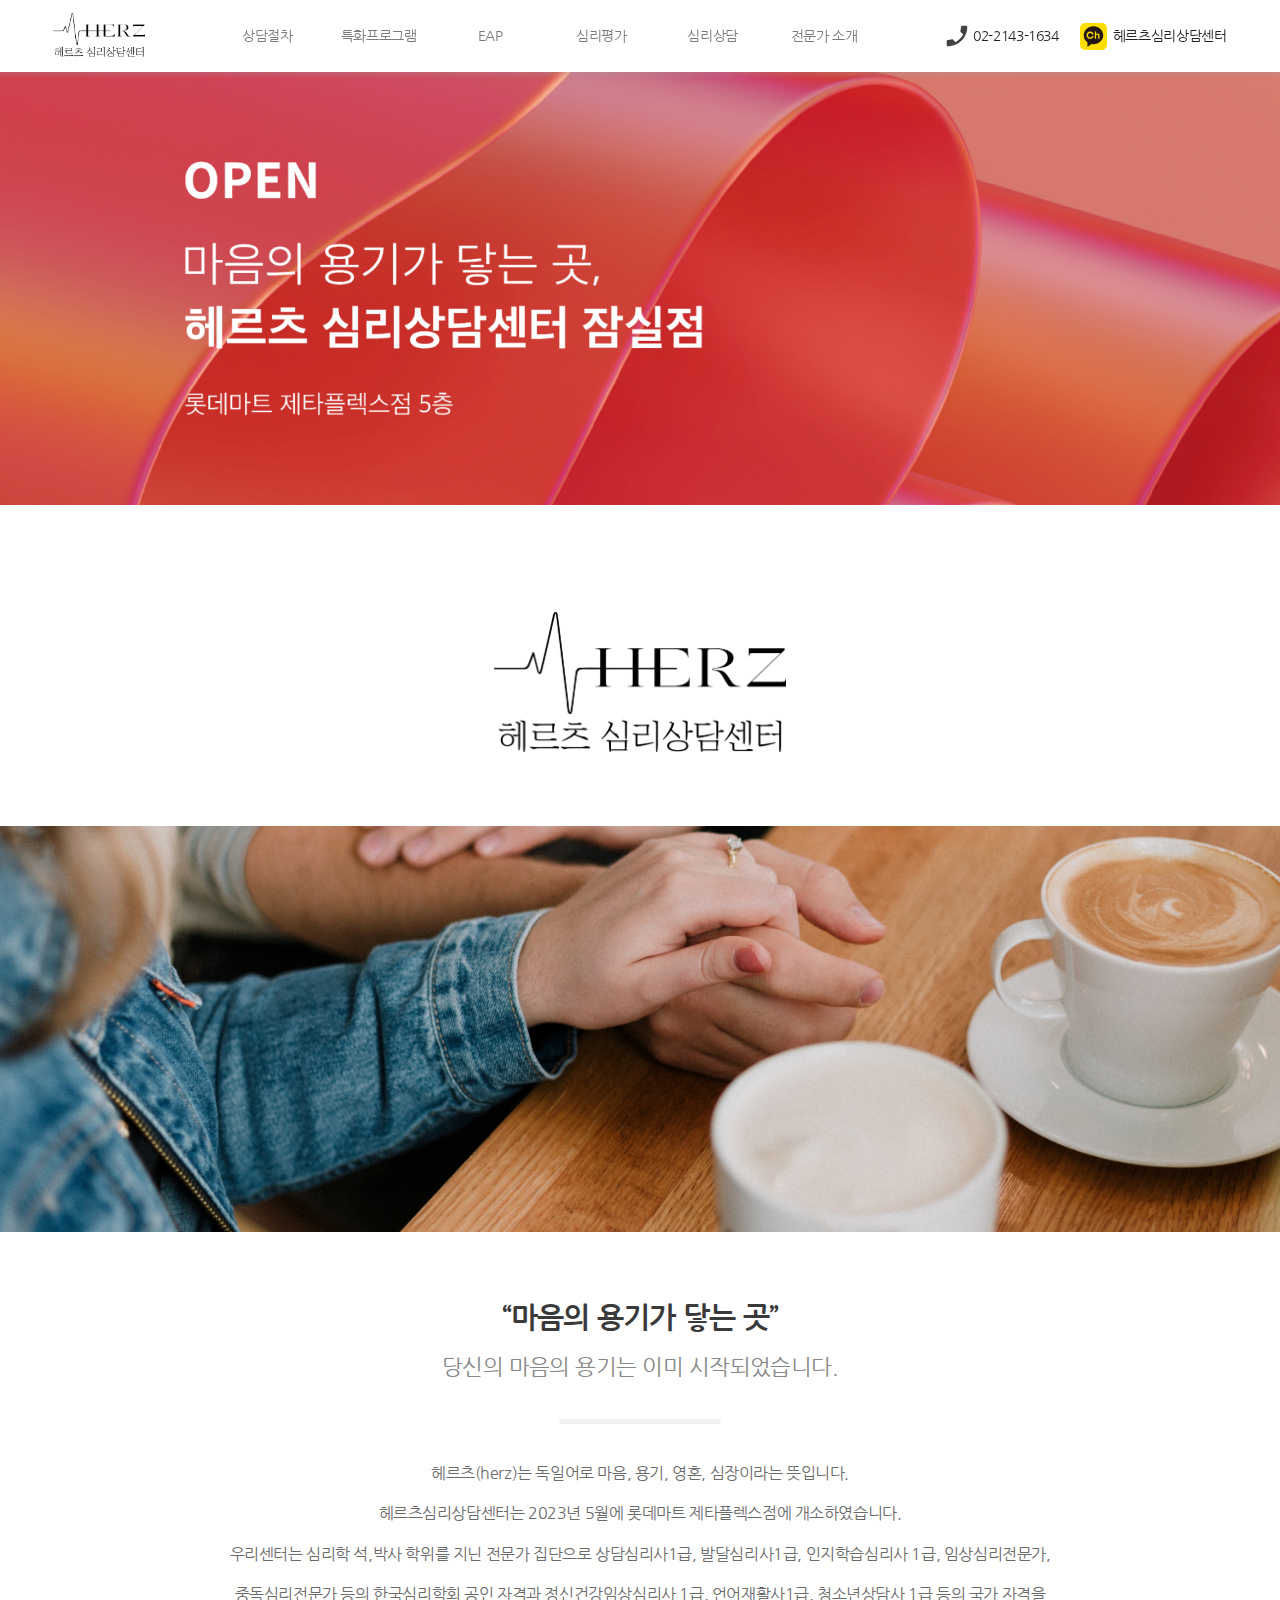
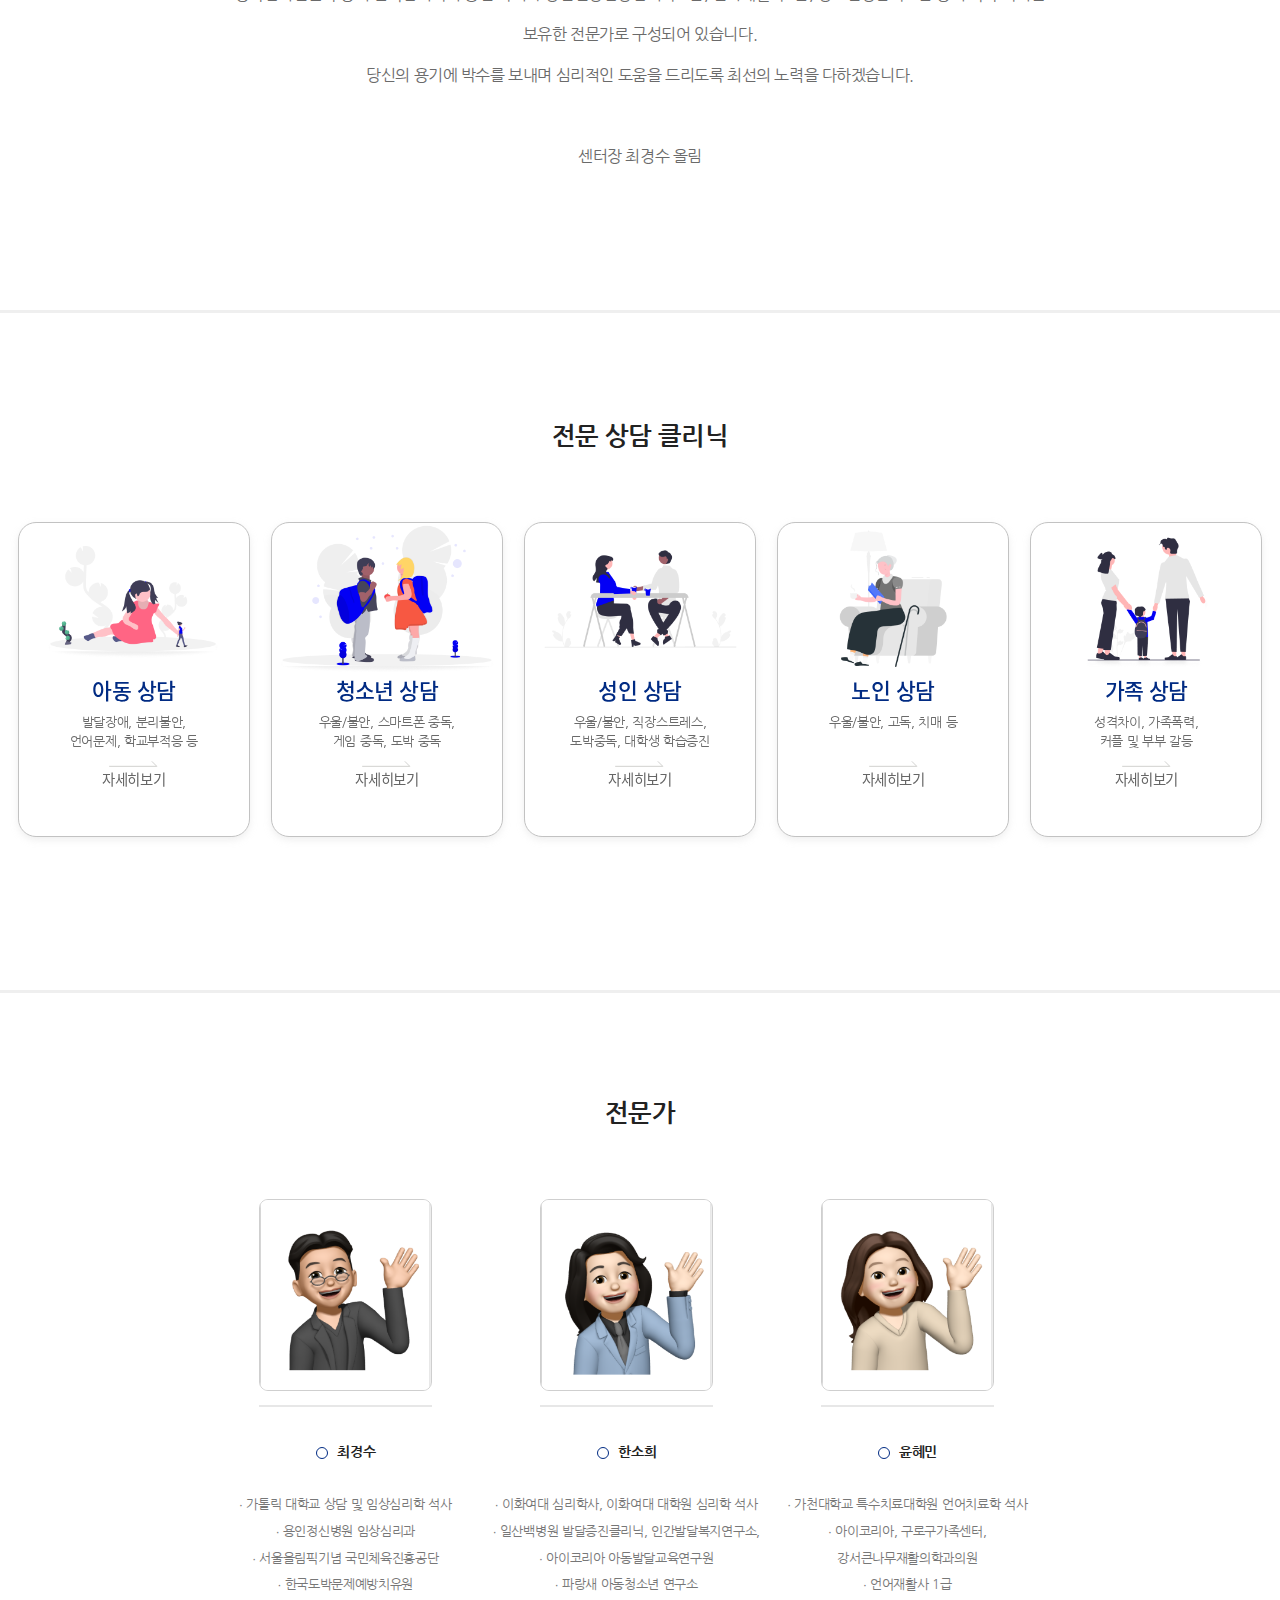
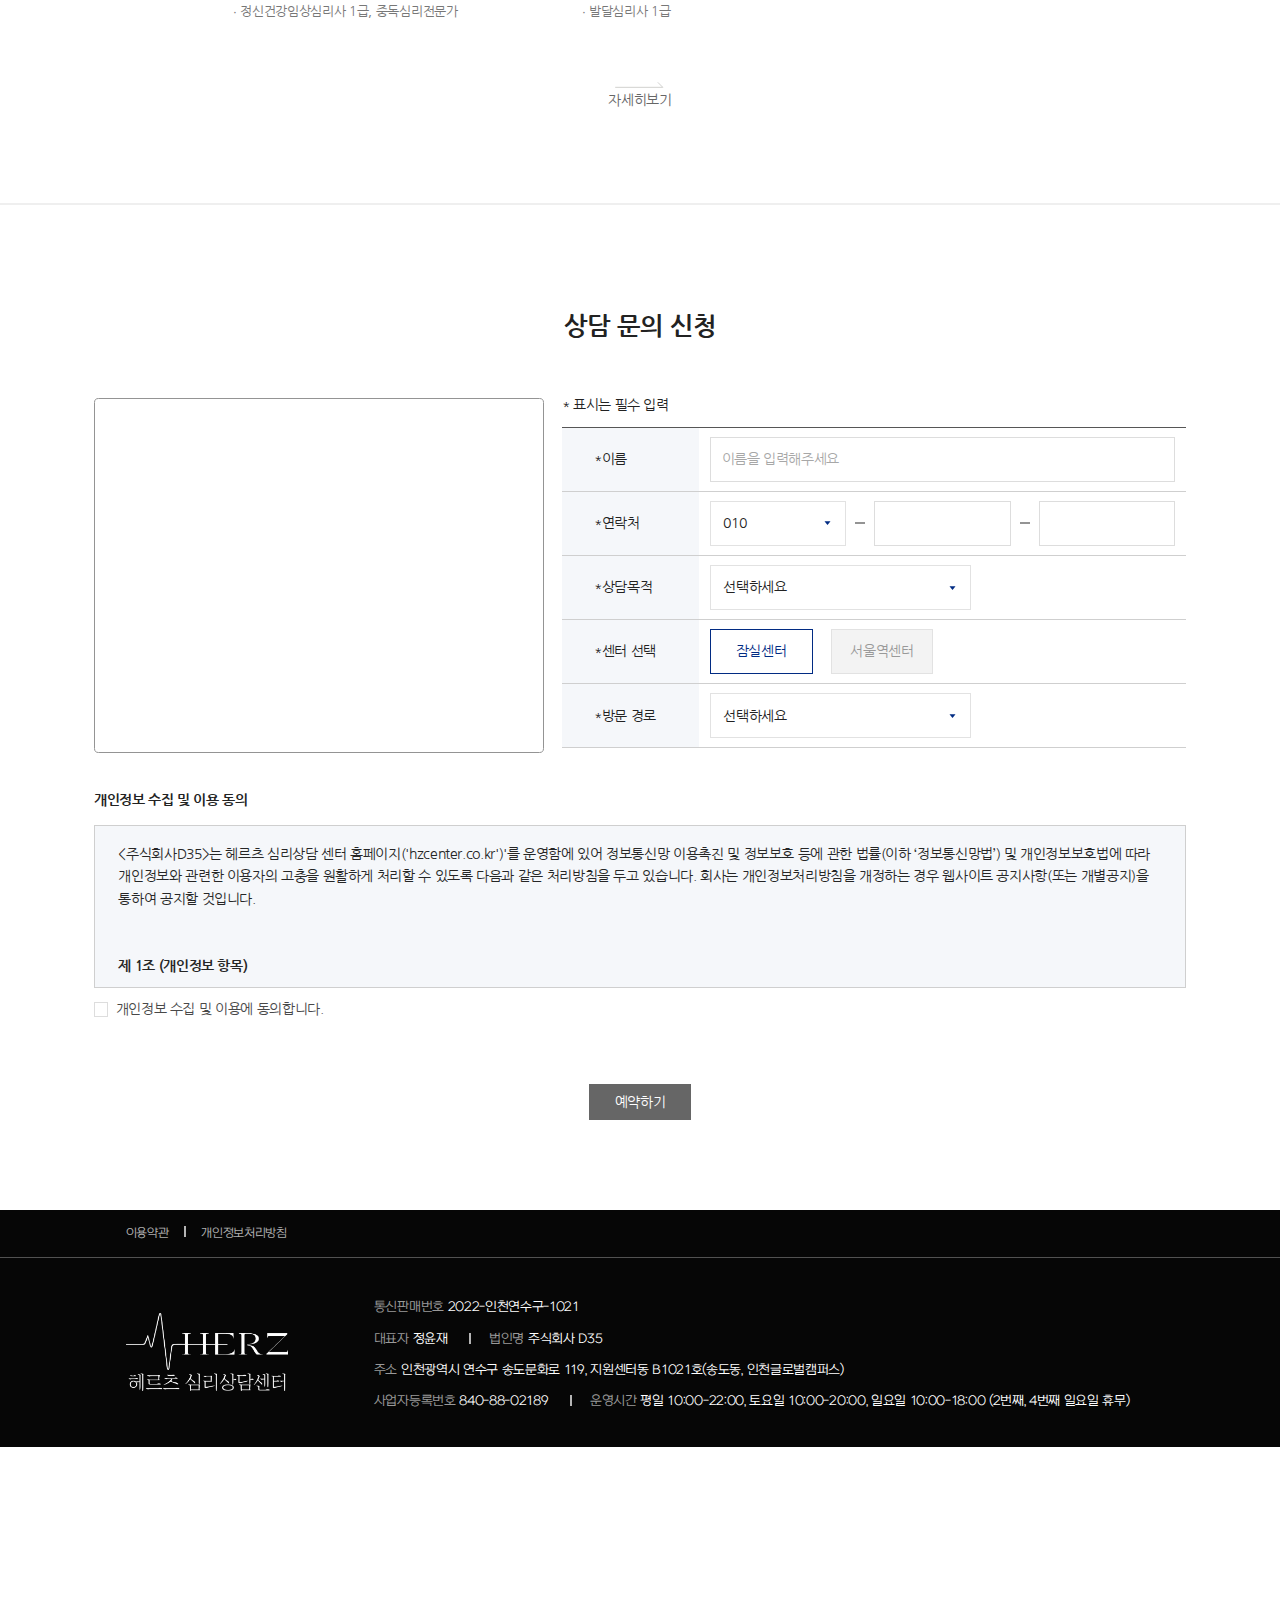
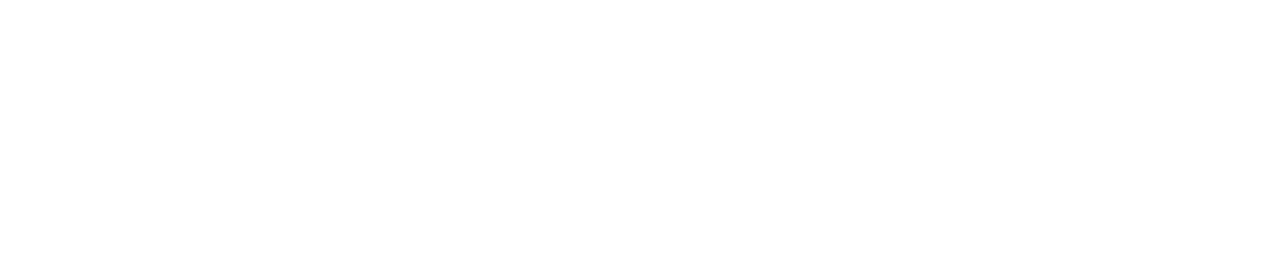
<file: views/index.html>
<!DOCTYPE html>
<html lang="ko">
<head>
    <meta charset="UTF-8">
    <meta http-equiv="X-UA-Compatible" content="IE=edge">
    <meta name="viewport" content="width=device-width, initial-scale=1.0, maximum-scale=1.0, user-scalable=0">
    <title>헤르츠 심리상담</title>
    <link rel="icon" type="image/x-icon" href="/public/img/common/img_favicon.png">

    <!-- css -->
    <link rel="stylesheet" href="/public/css/sub.css">

    <!-- js -->
    <script src="/public/js/jquery-3.6.1.min.js"></script>
    <script src="/public/js/common.js"></script>
    <script src="/public/js/privacy.js"></script>
    <script type="text/javascript" src="//dapi.kakao.com/v2/maps/sdk.js?appkey=bfabed05ecec03b24f3be6acc8eda390"></script>
    <script>
        $(function(){
            $('.sec_4 .col_12 .bx_scroll_Y').html(privacy)
        })

        //===========
        function  btn_reserve(){
            let input_name = $('#input_name').val().trim()
            let input_phone0 = $('#input_phone0').val()
            let input_phone1 = $('#input_phone1').val().trim()
            let input_phone2 = $('#input_phone2').val().trim()
            let input_purpose = $('#input_purpose').val()
            let input_center = $('input[name="input_center"]:checked').attr('data-value')
            let input_how = $('#input_how').val()

            let input_policy = $('#input_policy').is(':checked')

            if(input_name == ''){
                alert('이름을 입력해주세요')
                $('#input_name').focus()
            }
            else if(input_phone1 == ''){
                alert('전화번호를 입력해주세요')
                $('#input_phone1').focus()
            }
            else if(input_phone2 == ''){
                alert('전화번호를 입력해주세요')
                $('#input_phone2').focus()  
            } 
            else if(input_purpose == ''){
                alert('상담목적을 입력해주세요')
                $('#input_purpose').focus()
            }
            else if(input_how == ''){
                alert("방문 경로를 입력해주세요")
                $('#input_how').focus()
            }
            else if(!input_policy){
                alert('개인정보 수집 및 이용 동의를 확인해주세요')
                $('#input_policy').focus()
            }
            else{
                let input_phone = input_phone0 + '-' + input_phone1 + '-' + input_phone2;

                $('#input_phone').val(input_phone)
                $('#input_selectedcenter').val(input_center)

                $('#form_email').submit()
                alert('상담문의가 정상적으로 신청되었습니다')

                setTimeout(() => {
                    location.reload()
                }, 200);
             
            }
        }
    </script>
</head>
<body id="page_index">
    <header></header>
    <main>
        <div class="bn">
            <!-- <b class="maxWidth">5월 헤르츠 잠실센터 OPEN</b> -->
            <img src="/public/img/sub/main_img_bn.png" class="pc" alt="">
            <img src="/public/img/sub/main_img_bn_mobile.png" class="mobile" alt="">
        </div>
        <section class="sec_1">
            <img src="/public/img/common/img_logo.png" alt="" class="img_0">
            <img src="/public/img/sub/main_sec1_img_1.png" alt="" class="img_1">

            <div class="maxWidth">
                <h4>“마음의 용기가 닿는 곳”</h4>
                <p>당신의 마음의 용기는 이미 시작되었습니다.</p>
                <hr>
                <span>
                    헤르츠(herz)는 독일어로 마음, 용기, 영혼, 심장이라는 뜻입니다.<br>
                    헤르츠심리상담센터는 2023년 5월에 롯데마트 제타플렉스점에 개소하였습니다. <br>
                    우리센터는 심리학 석,박사 학위를 지닌 전문가 집단으로 상담심리사1급, 발달심리사1급, 인지학습심리사 1급,
                    임상심리전문가,  중독심리전문가 등의 한국심리학회 공인 자격과 정신건강임상심리사 1급, 언어재활사1급,
                    청소년상담사 1급 등의 국가 자격을 보유한 전문가로 구성되어 있습니다. <br>
                    당신의 용기에 박수를 보내며 심리적인 도움을 드리도록 최선의 노력을 다하겠습니다.<br><br>
                    센터장 최경수 올림
                </span>
            </div>
        </section><hr>

        <section class="sec_2 maxWidth">
            <h4>전문 상담 클리닉</h4>
            <a href="./counselling.html?0">
                <img src="/public/img/sub/main_sec2_img_1.png" alt="">
                아동 상담
                <p>발달장애, 분리불안,<br>언어문제, 학교부적응 등</p>
                <span class="link_viewMore">자세히보기</span>
            </a>
            <a href="./counselling.html?1">
                <img src="/public/img/sub/main_sec2_img_2.png" alt="">
                청소년 상담
                <p>우울/불안, 스마트폰 중독,<br>게임 중독, 도박 중독</p>
                <span class="link_viewMore">자세히보기</span>
            </a>
            <a href="./counselling.html?2">
                <img src="/public/img/sub/main_sec2_img_3.png" alt="">
                성인 상담
                <p>우울/불안, 직장스트레스,<br>도박중독, 대학생 학습증진</p>
                <span class="link_viewMore">자세히보기</span>
            </a>
            <a href="./counselling.html?3">
                <img src="/public/img/sub/main_sec2_img_4.png" alt="">
                노인 상담
                <p>우울/불안, 고독, 치매 등<br>&nbsp;</p>
                <span class="link_viewMore">자세히보기</span>
            </a>
            <a href="./counselling.html?4">
                <img src="/public/img/sub/main_sec2_img_5.png" alt="">
                가족 상담
                <p>성격차이, 가족폭력,<br>커플 및 부부 갈등</p>
                <span class="link_viewMore">자세히보기</span>
            </a>
        </section><hr>

        <section class="sec_3 wrap_col">
            <h4 class="col_12">전문가</h4>
            <div class="col_4">
                <img src="/public/img/sub/main_sec3_img_1.png" alt="">
                <hr>
                <b>최경수</b>
                <span>
                    ∙ 가톨릭 대학교 상담 및 임상심리학 석사<br>
                    ∙ 용인정신병원 임상심리과 <br>
                    ∙ 서울올림픽기념 국민체육진흥공단<br> 
                    ∙ 한국도박문제예방치유원<br>
                    ∙ 정신건강임상심리사 1급, 중독심리전문가
                </span>
            </div>
            <div class="col_4">
                <img src="/public/img/sub/main_sec3_img_2.png" alt="">
                <hr>
                <b>한소희</b>
                <span>
                    ∙ 이화여대 심리학사, 이화여대 대학원 심리학 석사<br>  
                    ∙ 일산백병원 발달증진클리닉, 인간발달복지연구소, <br> 
                    ∙ 아이코리아 아동발달교육연구원 <br>
                    ∙ 파랑새 아동청소년 연구소<br> 
                    ∙ 발달심리사 1급
                </span>
            </div>
            <div class="col_4">
                <img src="/public/img/sub/main_sec3_img_3.png" alt="">
                <hr>
                <b>윤혜민</b>
                <span>
                    ∙ 가천대학교 특수치료대학원 언어치료학 석사<br>
                    ∙ 아이코리아, 구로구가족센터, 강서큰나무재활의학과의원<br>
                    ∙ 언어재활사 1급
                </span>
            </div>
            <div class="col_12">
                <a href="./introduction.html" class="link_viewMore">자세히보기</a>
            </div>
        </section><hr>

        <section class="sec_4 maxWidth wrap_col">
            <h4 class="col_12">상담 문의 신청</h4>

            <div class="col_5" id="map"></div>
            <script>
                var container = document.getElementById('map'); 
                var options = { 
                    center: new kakao.maps.LatLng(37.5110794, 127.0981638), //지도의 중심좌표.
                    level: 3 //지도의 레벨(확대, 축소 정도)
                };

                var map = new kakao.maps.Map(container, options); 

                var markerPosition  = new kakao.maps.LatLng(37.5110794, 127.0981638);

                var marker = new kakao.maps.Marker({
                    position: markerPosition
                });

                kakao.maps.event.addListener(marker, 'click', function(mouseEvent) {
                    window.open('//map.kakao.com/?q=%ED%97%A4%EB%A5%B4%EC%B8%A0%20%EC%8B%AC%EB%A6%AC%EC%83%81%EB%8B%B4');
                });
                
                marker.setMap(map);
                setTimeout(function(){ map.relayout(); }, 200);
            </script>
            <form id="form_email" class="col_7" method="post" data-email="herzcs.info@gmail.com" target="iframe1" action="//script.google.com/macros/s/AKfycbzfZwCUmELjmmMYiZwwPs_ymwfUDKWKizBHh8o9YawU2uElPuja8PIWP5yMXtvIfsRZOg/exec">
                <span>* 표시는 필수 입력</span>
                <table class="tb_form">
                    <tr>
                        <th>*이름</th>
                        <td><input type="text" id="input_name" name="input_name" placeholder="이름을 입력해주세요"></td>
                    </tr>
                    <tr>
                        <th>*연락처</th>
                        <td>
                            <div class="wrap_td wrap_phone">
                                <select id="input_phone0">
                                    <option value="010" selected>010</option>
                                    <option value="011">011</option>
                                    <option value="012">012</option>
                                    <option value="013">013</option>
                                    <option value="015">015</option>
                                    <option value="016">016</option>
                                    <option value="017">017</option>
                                    <option value="018">018</option>
                                    <option value="019">019</option>
                                </select><i></i>
                                <input type="number" id="input_phone1" oninput="maxLeng(this, 4)"><i></i>
                                <input type="number" id="input_phone2" oninput="maxLeng(this, 4)">
                                <input type="hidden" id="input_phone" name="input_phone">
                            </div>
                        </td>
                    </tr>
                    <tr>
                        <th>*상담목적</th>
                        <td>
                            <select name="input_purpose" id="input_purpose">
                                <option value="" selected hidden>선택하세요</option>
                                <option value="언어/발달문제">언어/발달문제</option>
                                <option value="인터넷/게임문제">인터넷/게임문제</option>
                                <option value="도박문제">도박문제</option>
                                <option value="우울/불안/스트레스">우울/불안/스트레스</option>
                                <option value="부부갈등">부부갈등</option>
                                <option value="기타">기타</option>
                            </select>
                        </td>
                    </tr>
                    <tr>
                        <th>*센터 선택</th>
                        <td>
                            <div class="wrap_td wrap_center">
                                <label class="lb_chk active" tabindex="0" onkeypress="triggerClick(this)"><input type="radio" name="input_center" id="" data-value="잠실센터" onclick="lb_chk(this)" checked hidden>잠실센터</label>
                                <!-- <label class="lb_chk" tabindex="0" onkeypress="triggerClick(this)"><input type="radio" name="input_center" id="" data-value="용산센터" hidden>용산센터</label>
                                <label class="lb_chk" tabindex="0" onkeypress="triggerClick(this)"><input type="radio" name="input_center" id="" data-value="강남센터" hidden>강남센터</label>
                                <label class="lb_chk" tabindex="0" onkeypress="triggerClick(this)"><input type="radio" name="input_center" id="" data-value="강서센터" hidden>강서센터</label> -->
                                <label class="lb_chk disabled" tabindex="0" onkeypress="triggerClick(this)"><input type="radio" name="input_center" id="" data-value="강서센터" onclick="lb_chk(this)" hidden disabled>서울역센터</label>

                                <input type="hidden" id="input_selectedcenter" name="input_selectedcenter">
                            </div>
                        </td>
                    </tr>
                    <tr>
                        <th>*방문 경로</th>
                        <td>
                            <select name="input_how" id="input_how">
                                <option value="" selected hidden>선택하세요</option>
                                <option value="SNS 광고">SNS 광고</option>
                                <option value="네이버 광고">네이버 광고</option>
                                <option value="지인 추천">지인 추천</option>
                                <option value="기타 팜플렛 인터넷 검색 등">기타(팜플렛, 인터넷 검색 등)</option>
                            </select>
                        </td>
                    </tr>
                </table>
            </form><iframe id="iframe1" name="iframe1" style="display:none"></iframe>

            <div class="col_12">
                <b>개인정보 수집 및 이용 동의</b>
                <div class="bx_scroll_Y"></div>
    
                <label class="lb_chk" tabindex="0" onkeypress="triggerClick(this)"><input type="checkbox" name="" id="input_policy" tabindex="-1">개인정보 수집 및 이용에 동의합니다.</label>
    
                <a href="javascript: btn_reserve();" class="link_reserve">예약하기</a>
            </div>
        </section>
    </main>
    <footer></footer>
</body>
</html>
</file>
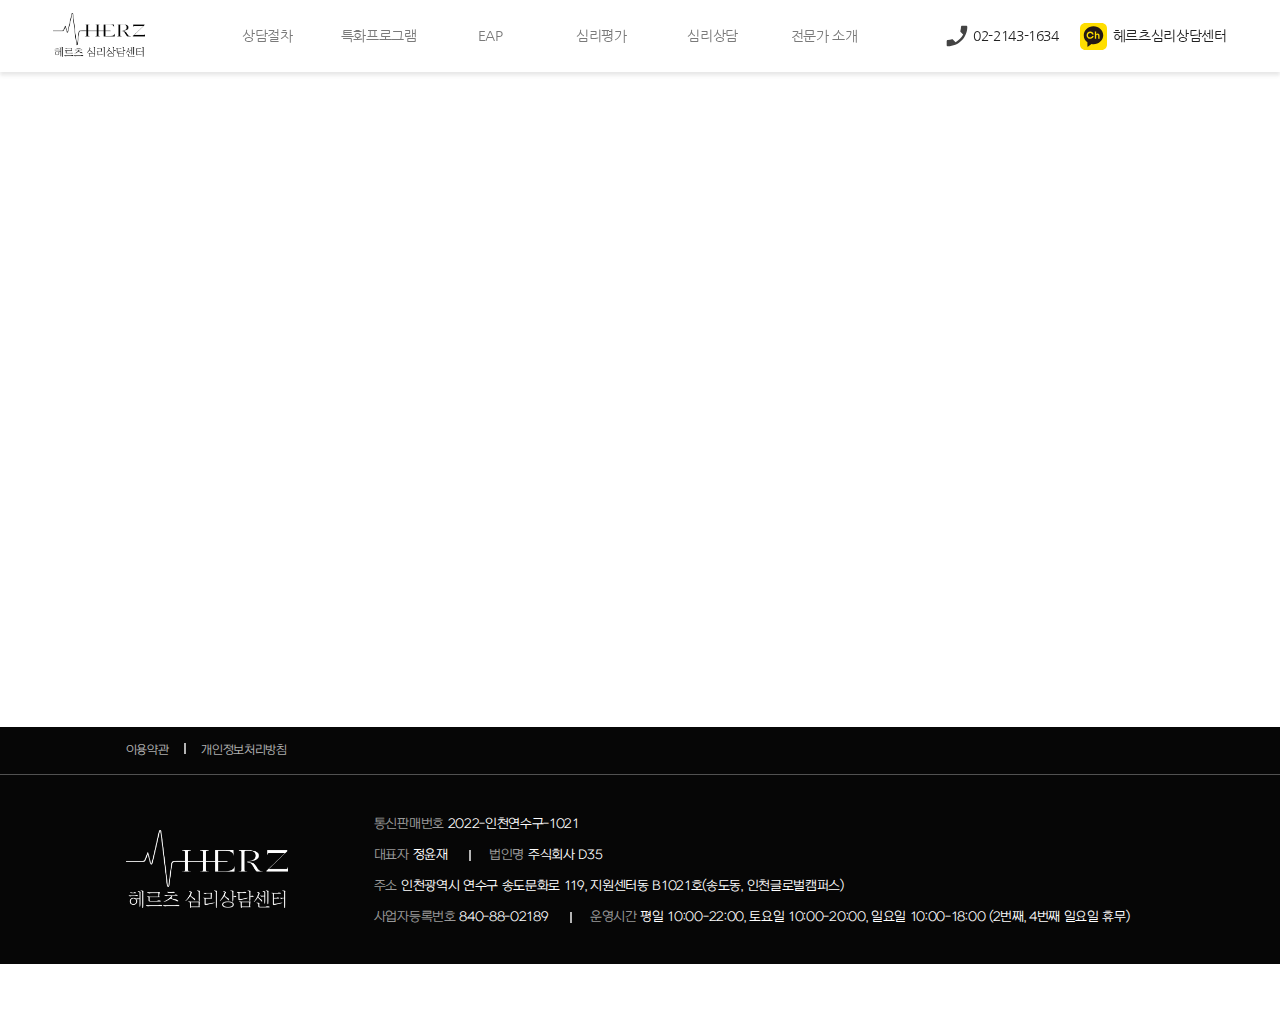
<file: views/backup.html>
<!DOCTYPE html>
<html lang="ko">
<head>
    <meta charset="UTF-8">
    <meta http-equiv="X-UA-Compatible" content="IE=edge">
    <meta name="viewport" content="width=device-width, initial-scale=1.0, maximum-scale=1.0, user-scalable=0">
    <title>헤르츠 심리상담</title>
    <link rel="icon" type="image/x-icon" href="/public/img/common/img_favicon.png">

    <!-- css -->
    <link rel="stylesheet" href="/public/css/common.css">

    <!-- js -->
    <script src="/public/js/jquery-3.6.1.min.js"></script>
    <script src="/public/js/common.js"></script>
    <script>
        
    </script>
</head>
<body id="page_">
    <header></header>
    <main>

    </main>
    <footer></footer>
</body>
</html>
</file>
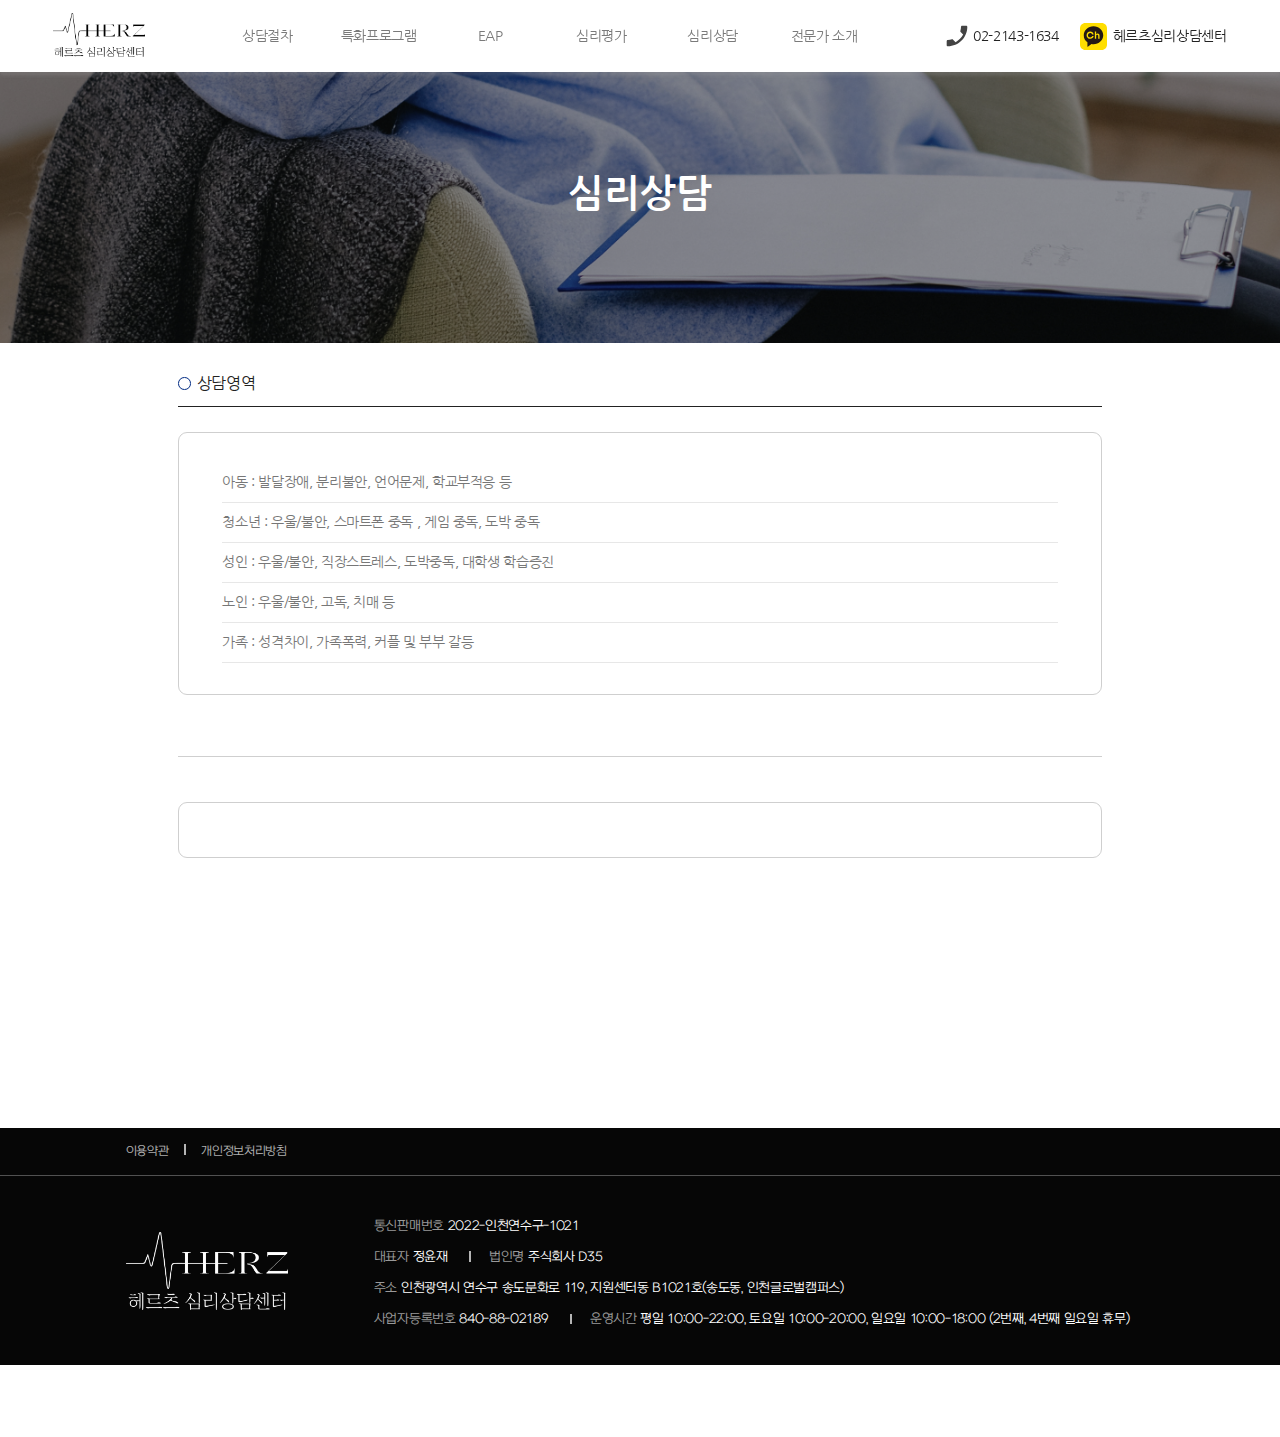
<file: views/counselling.html>
<!DOCTYPE html>
<html lang="ko">
<head>
    <meta charset="UTF-8">
    <meta http-equiv="X-UA-Compatible" content="IE=edge">
    <meta name="viewport" content="width=device-width, initial-scale=1.0, maximum-scale=1.0, user-scalable=0">
    <title>헤르츠 심리상담</title>
    <link rel="icon" type="image/x-icon" href="/public/img/common/img_favicon.png">

    <!-- css -->
    <link rel="stylesheet" href="/public/css/sub.css">

    <!-- js -->
    <script src="/public/js/jquery-3.6.1.min.js"></script>
    <script src="/public/js/common.js"></script>
    <script src="/public/js/counselling.js"></script>

</head>
<body id="page_counselling">
    <header></header>
    <main>
        <div class="bn">
            <b class="maxWidth">심리상담</b>
            <span></span>
            <img src="/public/img/sub/counselling_img_bn.png" alt="" class="pc">
            <img src="/public/img/sub/counselling_img_bn_mobile.png" alt="" class="mobile">
        </div>

        <section class="maxWidth2">
            <h2 class="t_list">상담영역</h2>
            <i style="height: 25px;" class="pc"></i>
            <i style="height: 16px;" class="mobile"></i>
            <div class="wrap_contents" data-index="0">
                <p data-index="0">아동 : 발달장애, 분리불안, 언어문제, 학교부적응 등</p>
                <p data-index="1">청소년 : 우울/불안, 스마트폰 중독 , 게임 중독, 도박 중독</p>
                <p data-index="2">성인 : 우울/불안, 직장스트레스, 도박중독, 대학생 학습증진</p>
                <p data-index="3">노인 : 우울/불안, 고독, 치매 등</p>
                <p data-index="4">가족 : 성격차이, 가족폭력, 커플 및 부부 갈등</p>
            </div>
            <i style="height: 50px;"></i>

            <h3></h3>
            <div class="wrap_contents" data-index="1"></div>

            <ul class="bx_2">
                <li>“직장 내 괴롭힘을 견디기 힘들어요”</li>
                <li>“직장 상사때문에 스트레스를 너무 많이 받아요”</li>
                <li>“직장 사람들과 어울리기 힘들어요”</li>
                <li>“출근을 안하는 날이면 너무 무기력해요”</li>
            </ul>
        </section>
    </main>
    <footer></footer>
</body>
</html>
</file>
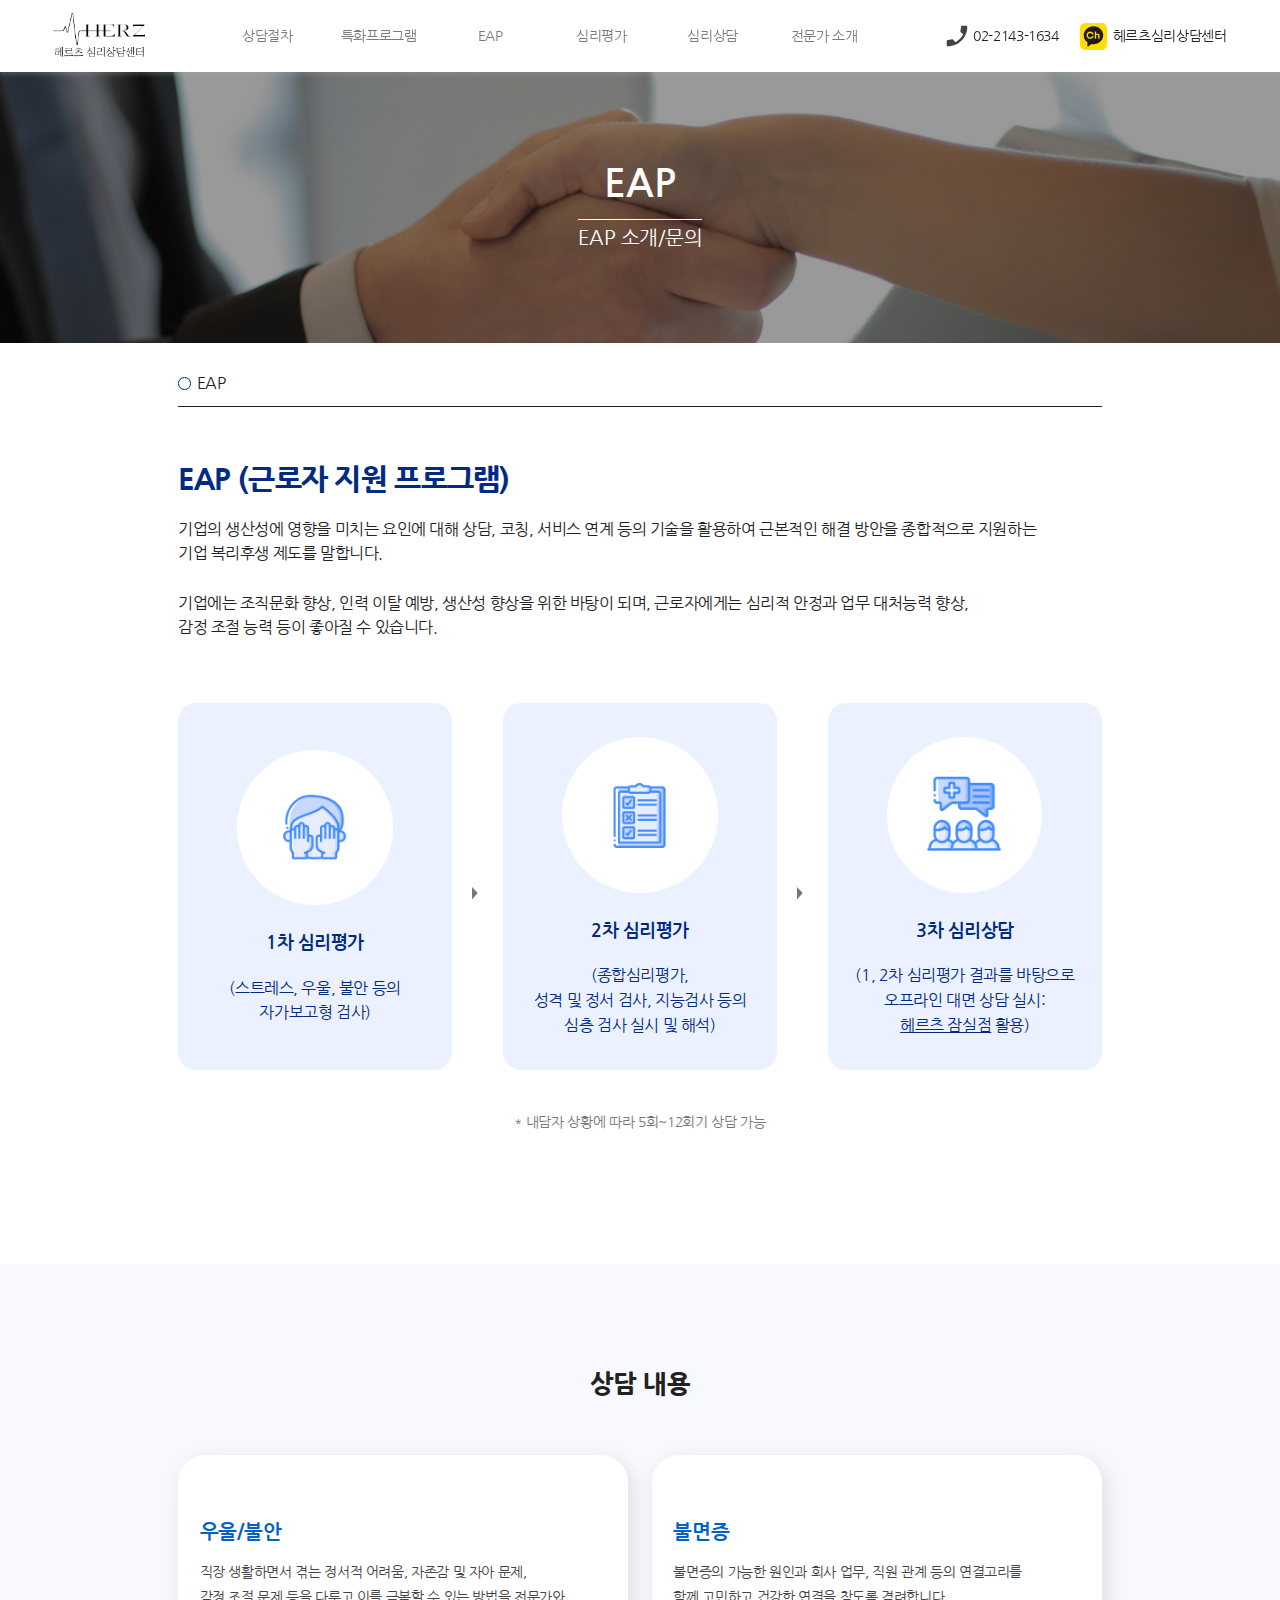
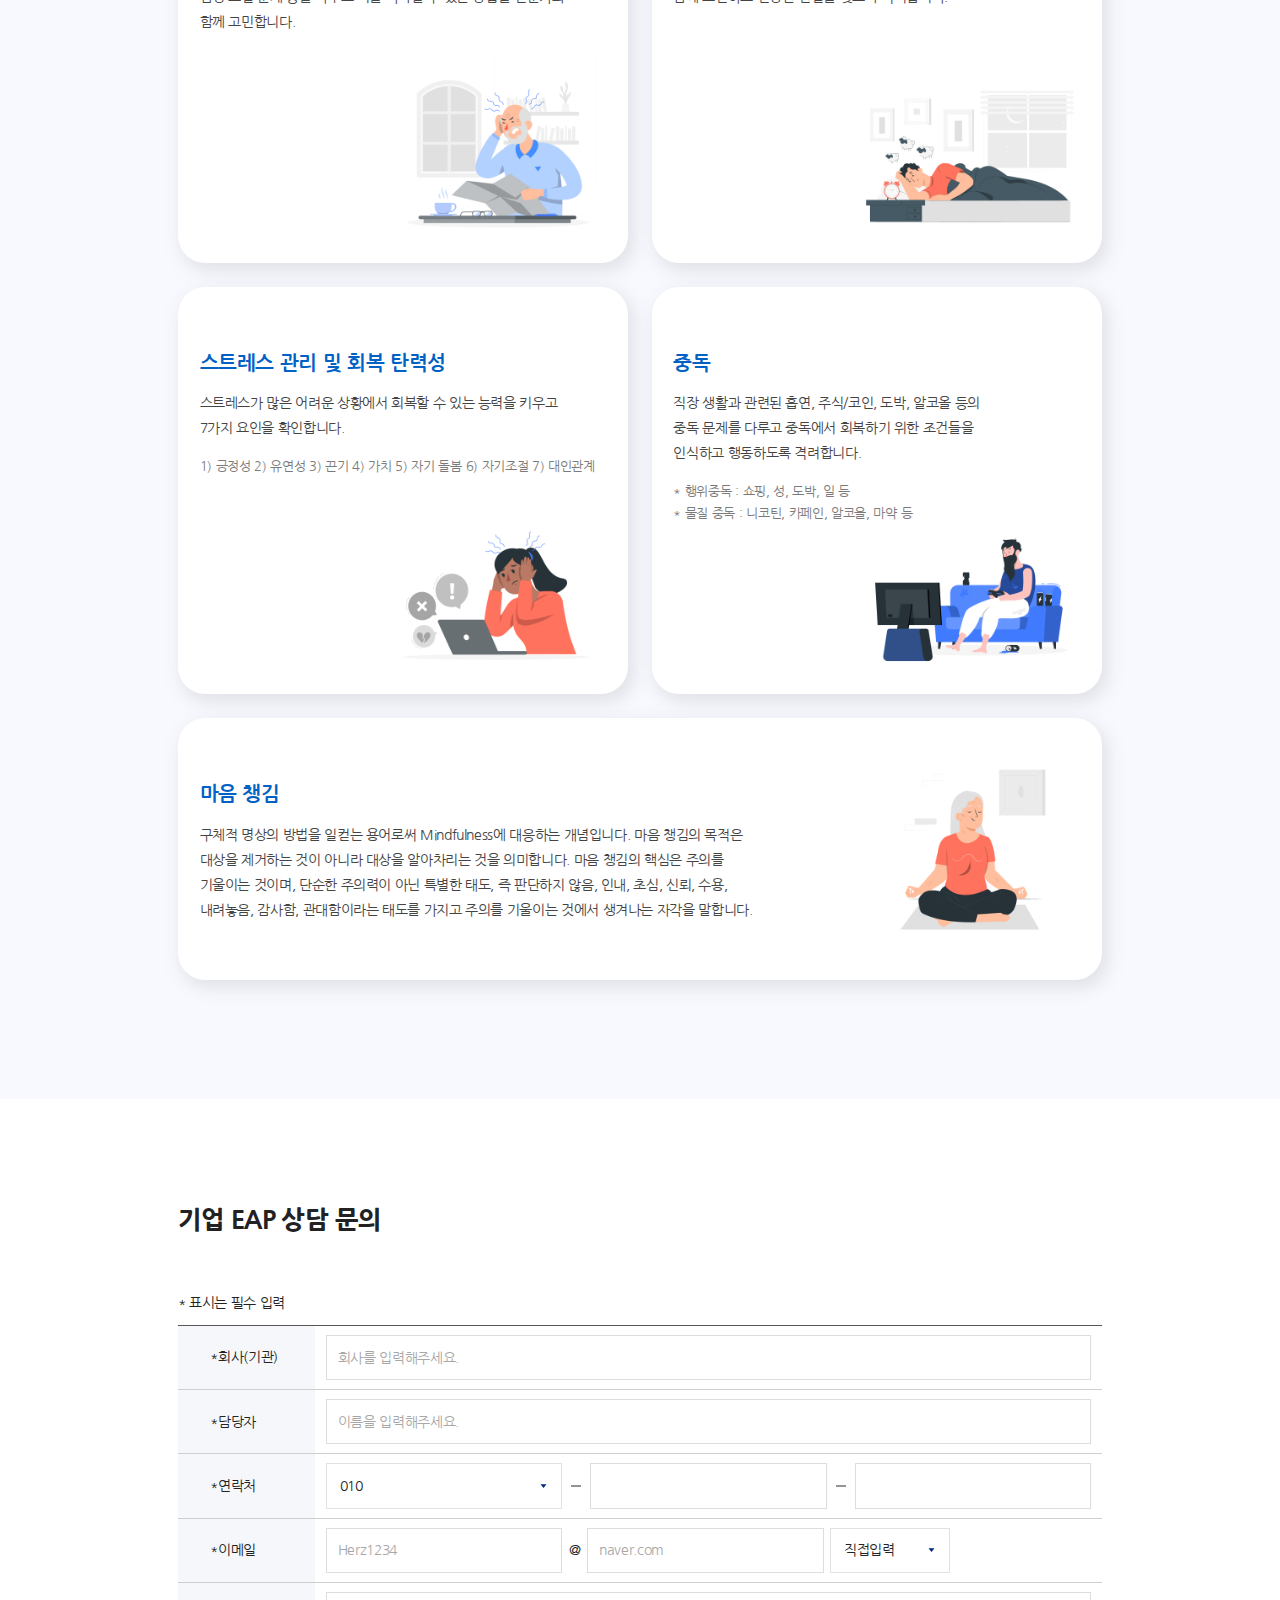
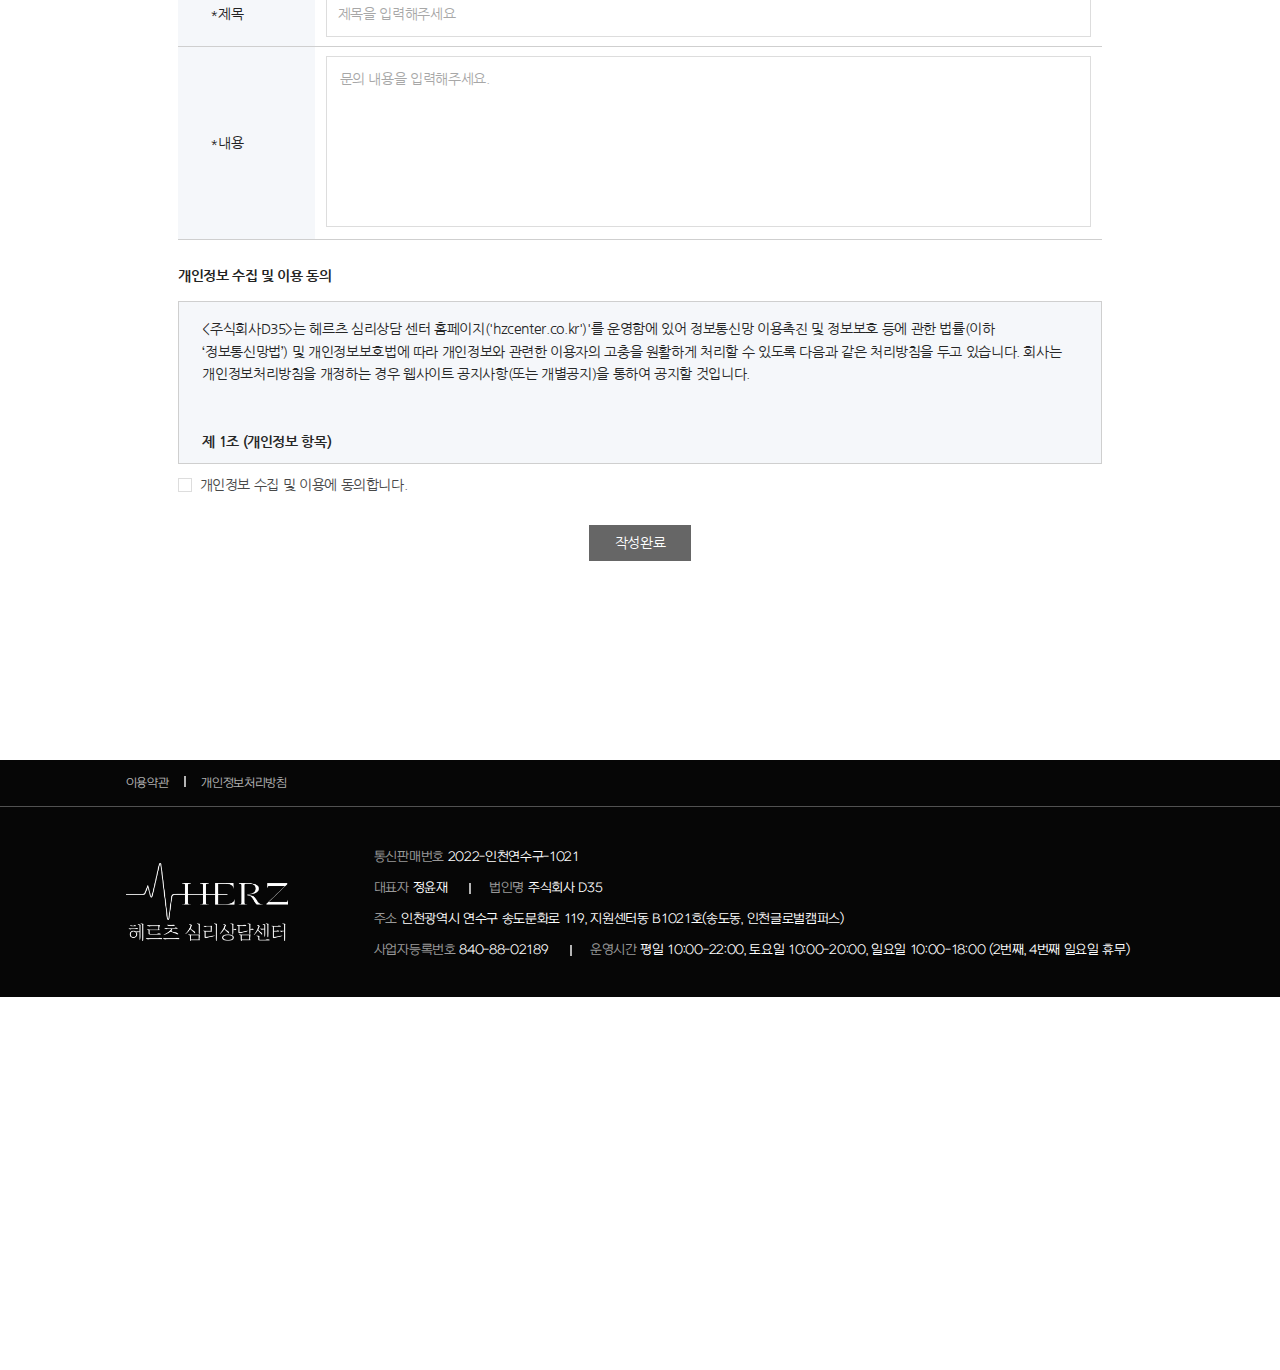
<file: views/eap.html>
<!DOCTYPE html>
<html lang="ko">
<head>
    <meta charset="UTF-8">
    <meta http-equiv="X-UA-Compatible" content="IE=edge">
    <meta name="viewport" content="width=device-width, initial-scale=1.0, maximum-scale=1.0, user-scalable=0">
    <title>헤르츠 심리상담</title>
    <link rel="icon" type="image/x-icon" href="/public/img/common/img_favicon.png">

    <!-- css -->
    <link rel="stylesheet" href="/public/css/sub.css">

    <!-- js -->
    <script src="/public/js/jquery-3.6.1.min.js"></script>
    <script src="/public/js/common.js"></script>
    <script src="/public/js/privacy.js"></script>
    <script>
        $(function(){
            $('.sec_3 .bx_scroll_Y').html(privacy)
        })

        //===========
        function sel_emailList(val){
            if(val == ''){
                $('#input_email2').val('').attr('readonly', false)
            }
            else{
                $('#input_email2').val(val).attr('readonly', true)
            }
        }

        function btn_write(){
            let input_company = $('#input_company').val().trim();
            let input_name = $('#input_name').val().trim()
            let input_phone0 = $('#input_phone0').val()
            let input_phone1 = $('#input_phone1').val().trim()
            let input_phone2 = $('#input_phone2').val().trim()
            let input_email1 = $('#input_email1').val().trim()
            let input_email2 = $('#input_email2').val().trim()
            let input_title = $('#input_title').val().trim()
            let input_contents = $('#input_contents').val().trim()

            if(input_name == ''){
                alert('회사(기관)을 입력해주세요')
                $('#input_company').focus()
            }
            else if(input_name == ''){
                alert('담당자 이름을 입력해주세요')
                $('#input_name').focus()
            }
            else if(input_phone1 == ''){
                alert('전화번호를 입력해주세요')
                $('#input_phone1').focus()
            }
            else if(input_phone2 == ''){
                alert('전화번호를 입력해주세요')
                $('#input_phone2').focus()  
            } 
            else if(input_email1 == ''){
                alert('이메일를 입력해주세요')
                $('#input_email1').focus()
            }
            else if(input_email2 == ''){
                alert('이메일를 입력해주세요')
                $('#input_email2').focus()  
            } 
            else if(input_title == ''){
                alert('제목을 입력해주세요')
                $('#input_title').focus()  
            } 
            else if(input_contents == ''){
                alert('내용을 입력해주세요')
                $('#input_contents').focus()  
            } 
            else if(!input_policy){
                alert('개인정보 수집 및 이용 동의를 확인해주세요')
                $('#input_policy').focus()
            }
            else{
                let input_phone = input_phone0 + '-' + input_phone1 + '-' + input_phone2;
                let input_email = input_email1 + '@' + input_email2;

                $('#input_phone').val(input_phone)
                $('#input_email').val(input_email)

                $('#form_email').submit()
                alert('상담문의가 정상적으로 신청되었습니다')

                setTimeout(() => {
                    location.reload()
                }, 200);
            }
        }
    </script>
</head>
<body id="page_eap">
    <header></header>
    <main>
        <div class="bn">
            <b class="maxWidth">EAP</b>
            <span>EAP 소개/문의</span>
            <img src="/public/img/sub/eap_img_bn.png" alt="" class="pc">
            <img src="/public/img/sub/eap_img_bn_mobile.png" alt="" class="mobile">
        </div>

        <section class="sec_1 maxWidth2">
            <h2 class="t_list">EAP</h2>

            <b class="t_primary">EAP (근로자 지원 프로그램)</b>
            <p>
                기업의 생산성에 영향을 미치는 요인에 대해 상담, 코칭, 서비스 연계 등의 기술을 활용하여 근본적인 해결 방안을 종합적으로 지원하는 <br class="pc">기업 복리후생 제도를 말합니다.<br><br>
                기업에는 조직문화 향상, 인력 이탈 예방, 생산성 향상을 위한 바탕이 되며, 근로자에게는 심리적 안정과 업무 대처능력 향상, <br class="pc">감정 조절 능력 등이 좋아질 수 있습니다.
            </p>

            <ul>
                <li><img src="/public/img/sub/eap_sec1_step1.png" alt="">
                    <strong>1차 심리평가</strong>
                    <p>(스트레스, 우울, 불안 등의 <br>자가보고형 검사) </p>
                </li>
                <li><img src="/public/img/sub/eap_sec1_step2.png" alt="">
                    <strong>2차 심리평가</strong>
                    <p>(종합심리평가, <br class="pc">성격 및 정서 검사, <br class="mobile">지능검사 등의 <br class="pc">심층 검사 실시 및 해석)</p>
                </li>
                <li><img src="/public/img/sub/eap_sec1_step3.png" alt="">
                    <strong>3차 심리상담</strong>
                    <p>(1, 2차 심리평가 결과를 바탕으로 <br>오프라인 대면 상담 실시: <br><u>헤르츠 잠실점</u> 활용)</p>
                </li>
            </ul>

            <span>* 내담자 상황에 따라 5회~12회기 상담 가능</span>
        </section>

        <section class="sec_2">
            <div class="maxWidth2">
                <b>상담 내용</b>

                <ul>
                    <li title="우울/불안">
                        직장 생활하면서 겪는 정서적 어려움,<br class="mobile"> 자존감 및 자아 문제,<br class="pc">
                        감정 조절 문제 등을 <br class="mobile">다루고 이를 극복할 수 있는 방법을 전문가와 <br>함께 고민합니다.
                        <img src="/public/img/sub/eap_sec2_card1.png" alt="">
                    </li>
                    <li title="불면증">
                        불면증의 가능한 원인과 회사 업무, 직원 관계<br class="mobile"> 등의 연결고리를<br class="pc">
                        함께 고민하고 건강한 연결<br class="mobile">을 찾도록 격려합니다.
                        <img src="/public/img/sub/eap_sec2_card2.png" alt="">
                    </li>
                    <li title="스트레스 관리 및 회복 탄력성">
                        스트레스가 많은 어려운 상황에서 회복할 수 <br class="mobile">있는 능력을 키우고<br class="pc">
                        7가지 요인을 확인합니다.
                        <span>1) 긍정성 2) 유연성 3) 끈기 4) 가치 5) 자기 돌봄 <br class="mobile">6) 자기조절 7) 대인관계</span>
                        <img src="/public/img/sub/eap_sec2_card3.png" alt="">
    
                    </li>
                    <li title="중독">
                        직장 생활과 관련된 흡연, 주식/코인, 도박, <br class="mobile">알코올 등의<br class="pc"> 
                        중독 문제를 다루고 중독에서 회복<br class="mobile">하기 위한 조건들을<br class="pc">
                        인식하고 행동하도록 <br class="mobile">격려합니다.
                        <span>
                            * 행위중독 : 쇼핑, 성, 도박, 일 등<br>
                            * 물질 중독 : 니코틴, 카페인, 알코올, 마약 등
                        </span>
                        <img src="/public/img/sub/eap_sec2_card4.png" alt="">
                    </li>
                    <li title="마음 챙김">
                        구체적 명상의 방법을 일컫는 용어로써 <br class="mobile">Mindfulness에 대응하는 개념입니다. 마음 챙<br class="mobile">김의 목적은<br class="pc">
                        대상을 제거하는 것이 아니라 대상<br class="mobile">을 알아차리는 것을 의미합니다. 마음 챙김의 <br class="mobile">핵심은 주의를<br class="pc">
                        기울이는 것이며, 단순한 주의력<br class="mobile">이 아닌 특별한 태도, 즉 판단하지 않음, 인내, <br class="mobile">초심, 신뢰, 수용,<br class="pc">
                        내려놓음, 감사함, 관대함이<br class="mobile">라는 태도를 가지고 주의를 기울이는 것에서 생<br class="mobile">겨나는 자각을 말합니다.
                        <img src="/public/img/sub/eap_sec2_card5.png" alt="">
                    </li>
                </ul>
            </div>
        </section>

        <section class="sec_3 maxWidth2">
            <b>기업 EAP 상담 문의</b>
            <span>* 표시는 필수 입력</span>
            <form id="form_email" method="post" data-email="herzcs.info@gmail.com" target="iframe1" action="//script.google.com/macros/s/AKfycby-BmmrXYNuc8q64AdoRWl8zAFMCxJ6T03LdmOi2ycdMUpt5HgYvcqqSEoM2-XPSTFw0Q/exec">
                <table class="tb_form">
                    <tr><th>*회사(기관)</th>
                        <td>
                           <input type="text" name="input_company" id="input_company" placeholder="회사를 입력해주세요.">
                        </td>
                    </tr>
                    <tr><th>*담당자</th>
                        <td>
                           <input type="text" name="input_name" id="input_name" placeholder="이름을 입력해주세요.">
                        </td>
                    </tr>
                    <tr><th>*연락처</th>
                        <td>
                            <div class="wrap_td wrap_phone">
                                <select id="input_phone0">
                                    <option value="010" selected="">010</option>
                                    <option value="011">011</option>
                                    <option value="012">012</option>
                                    <option value="013">013</option>
                                    <option value="015">015</option>
                                    <option value="016">016</option>
                                    <option value="017">017</option>
                                    <option value="018">018</option>
                                    <option value="019">019</option>
                                </select><i></i>
                                <input type="number" id="input_phone1" oninput="maxLeng(this, 4)"><i></i>
                                <input type="number" id="input_phone2" oninput="maxLeng(this, 4)">
                                <input type="hidden" id="input_phone" name="input_phone">
                            </div>
                        </td>
                    </tr>
                    <tr><th>*이메일</th>
                        <td> 
                            <div class="wrap_td wrap_email">
                                <input type="text" id="input_email1" placeholder="Herz1234">&ensp;@&ensp;
                                <input type="text" id="input_email2" placeholder="naver.com">&ensp;
                                <select id="sel_email" onchange="sel_emailList(this.value)">
                                    <option value="" selected>직접입력</option>
                                    <option value="gmail.com">gmail.com</option>
                                    <option value="naver.com">naver.com</option>
                                    <option value="hanmail.net">hanmail.net</option>
                                </select>
                                <input type="hidden" name="input_email" id="input_email">
                            </div>
                        </td>
                    </tr>
                    <tr><th>*제목</th>
                        <td>
                           <input type="text" name="input_title" id="input_title" placeholder="제목을 입력해주세요">
                        </td>
                    </tr>
                    <tr><th>*내용</th>
                        <td>
                           <textarea name="input_contents" id="input_contents" cols="30" rows="10" placeholder="문의 내용을 입력해주세요."></textarea>
                        </td>
                    </tr>
                </table>
            </form><iframe id="iframe1" name="iframe1" style="display:none"></iframe>
            <strong>개인정보 수집 및 이용 동의</strong>
            <div class="bx_scroll_Y"></div>
            <label class="lb_chk" tabindex="0" onkeypress="triggerClick(this)"><input type="checkbox" name="" id="input_policy" tabindex="-1">개인정보 수집 및 이용에 동의합니다.</label>

            <button type="button" class="btn_write" onclick="btn_write()">작성완료</button>
        </section>
    </main>
    <footer></footer>
</body>
</html>
</file>
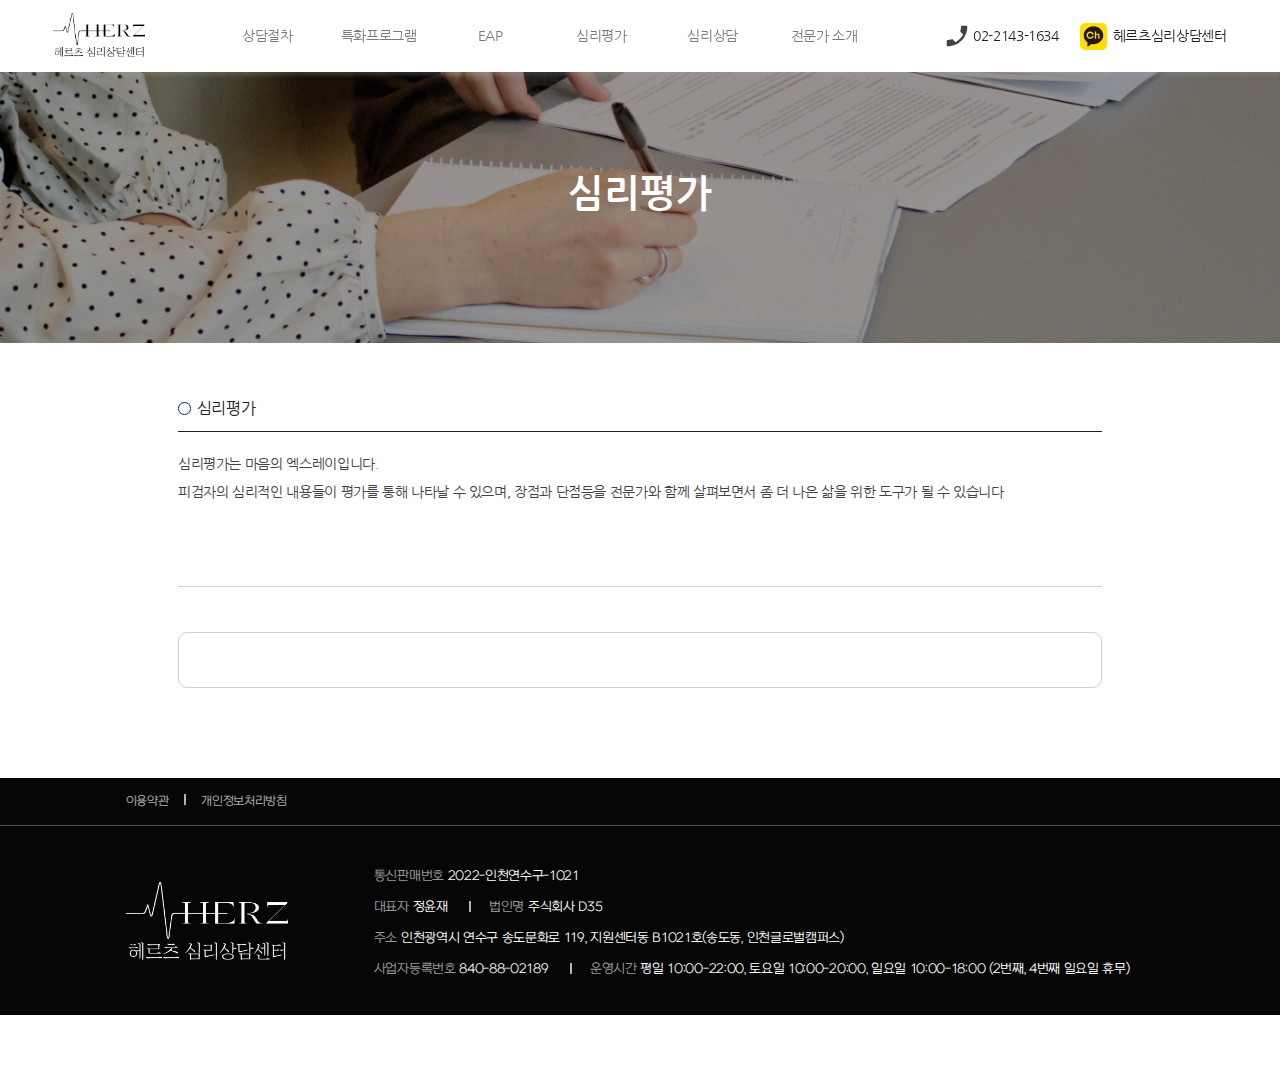
<file: views/evaluation.html>
<!DOCTYPE html>
<html lang="ko">
<head>
    <meta charset="UTF-8">
    <meta http-equiv="X-UA-Compatible" content="IE=edge">
    <meta name="viewport" content="width=device-width, initial-scale=1.0, maximum-scale=1.0, user-scalable=0">
    <title>헤르츠 심리상담</title>
    <link rel="icon" type="image/x-icon" href="/public/img/common/img_favicon.png">

    <!-- css -->
    <link rel="stylesheet" href="/public/css/sub.css">

    <!-- js -->
    <script src="/public/js/jquery-3.6.1.min.js"></script>
    <script src="/public/js/common.js"></script>
    <script src="/public/js/evaluation.js"></script>
</head>
<body id="page_evaluation">
    <header></header>
    <main>
        <div class="bn">
            <b class="maxWidth">심리평가</b>
            <span></span>
            <img src="/public/img/sub/evaluation_img_bn.png" alt="" class="pc">
            <img src="/public/img/sub/evaluation_img_bn_mobile.png" alt="" class="mobile">
        </div>
        <i style="height: 25px;" class="pc"></i>
        <i style="height: 16px;" class="mobile"></i>

        <section class="maxWidth2">
            <h2 class="t_list">심리평가</h2>
            <p class="t_guide">
                심리평가는 마음의 엑스레이입니다.<br class="pc">
                피검자의 심리적인 내용들이 평가를 통해 나타날 수 있으며, 장점과 단점등을 전문가와 함께 살펴보면서 좀 더 나은 삶을 위한 도구가 될 수 있습니다
            </p>
            <i style="height: 66px;" class="pc"></i>
            <i style="height: 25px;" class="mobile"></i>

            <h3></h3>
            <div class="wrap_contents" data-index="1"></div>
        </section>
    </main>
    <footer></footer>
</body>
</html>
</file>
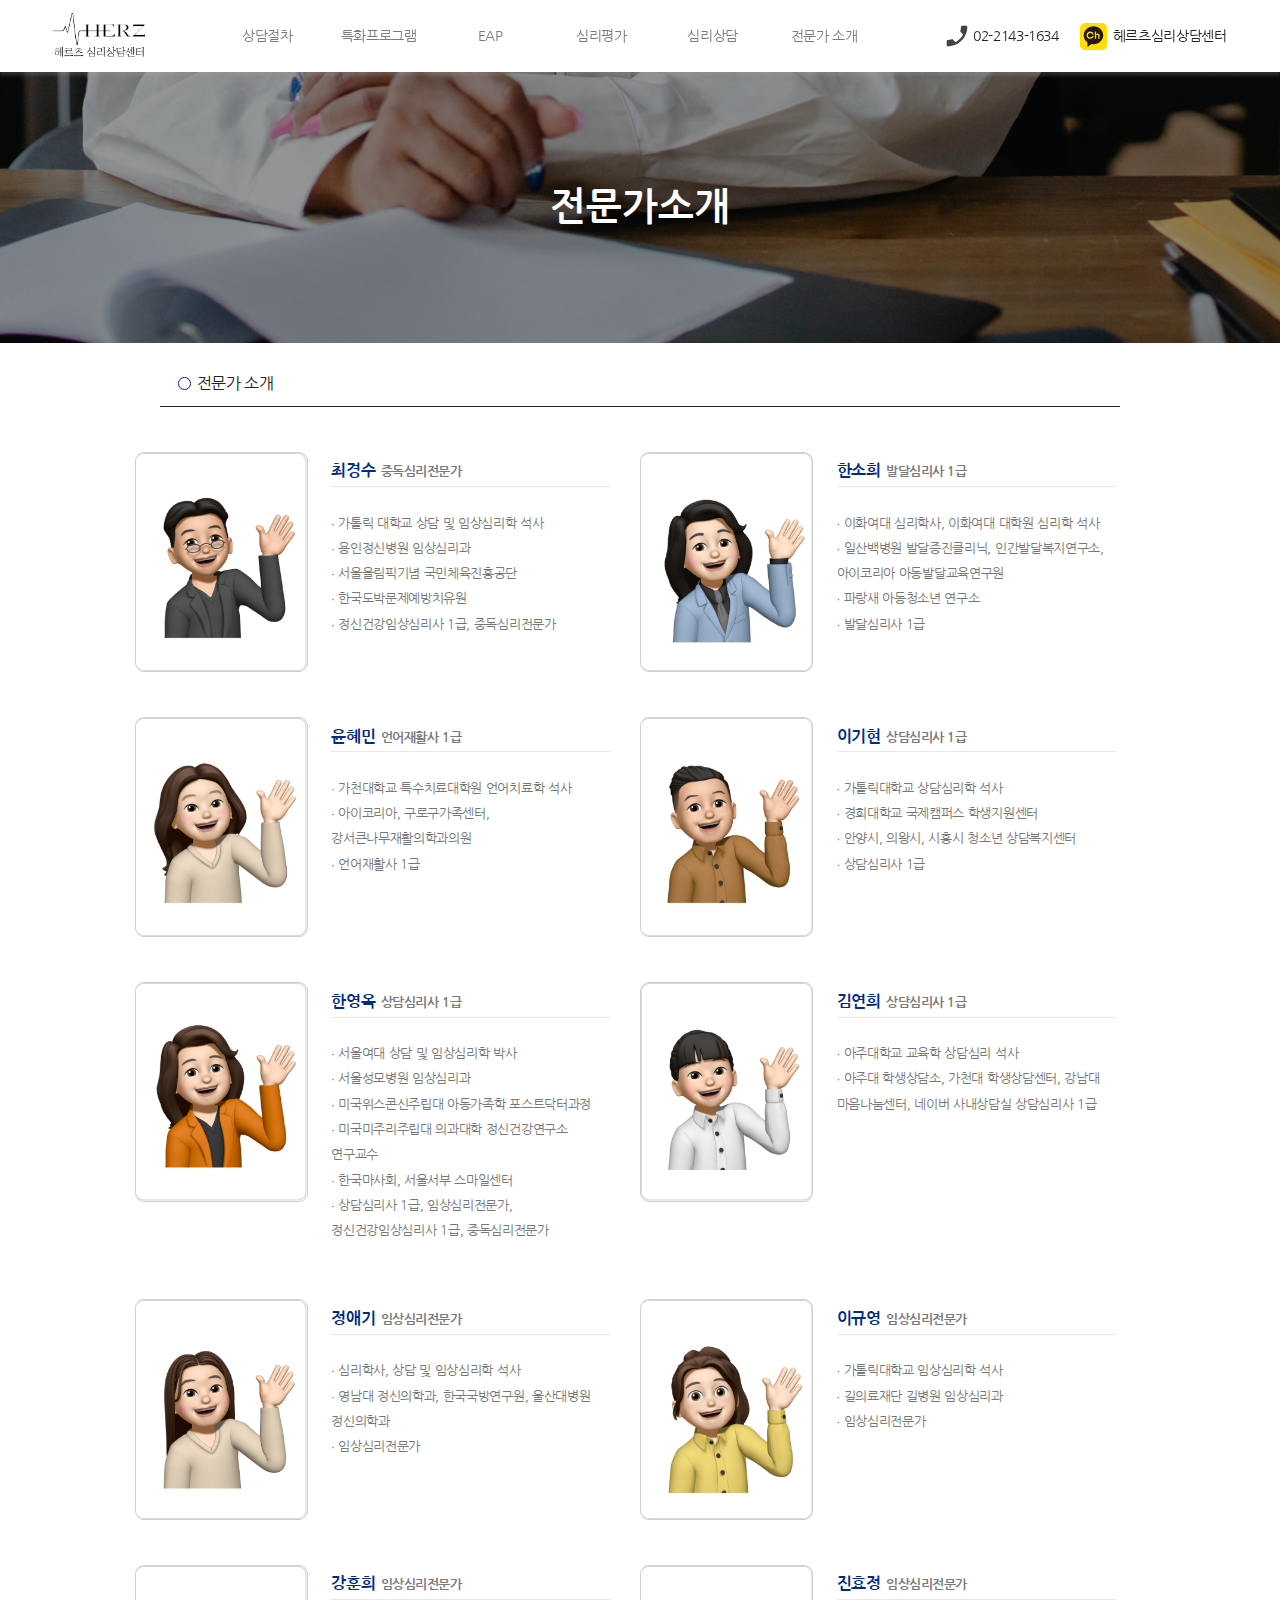
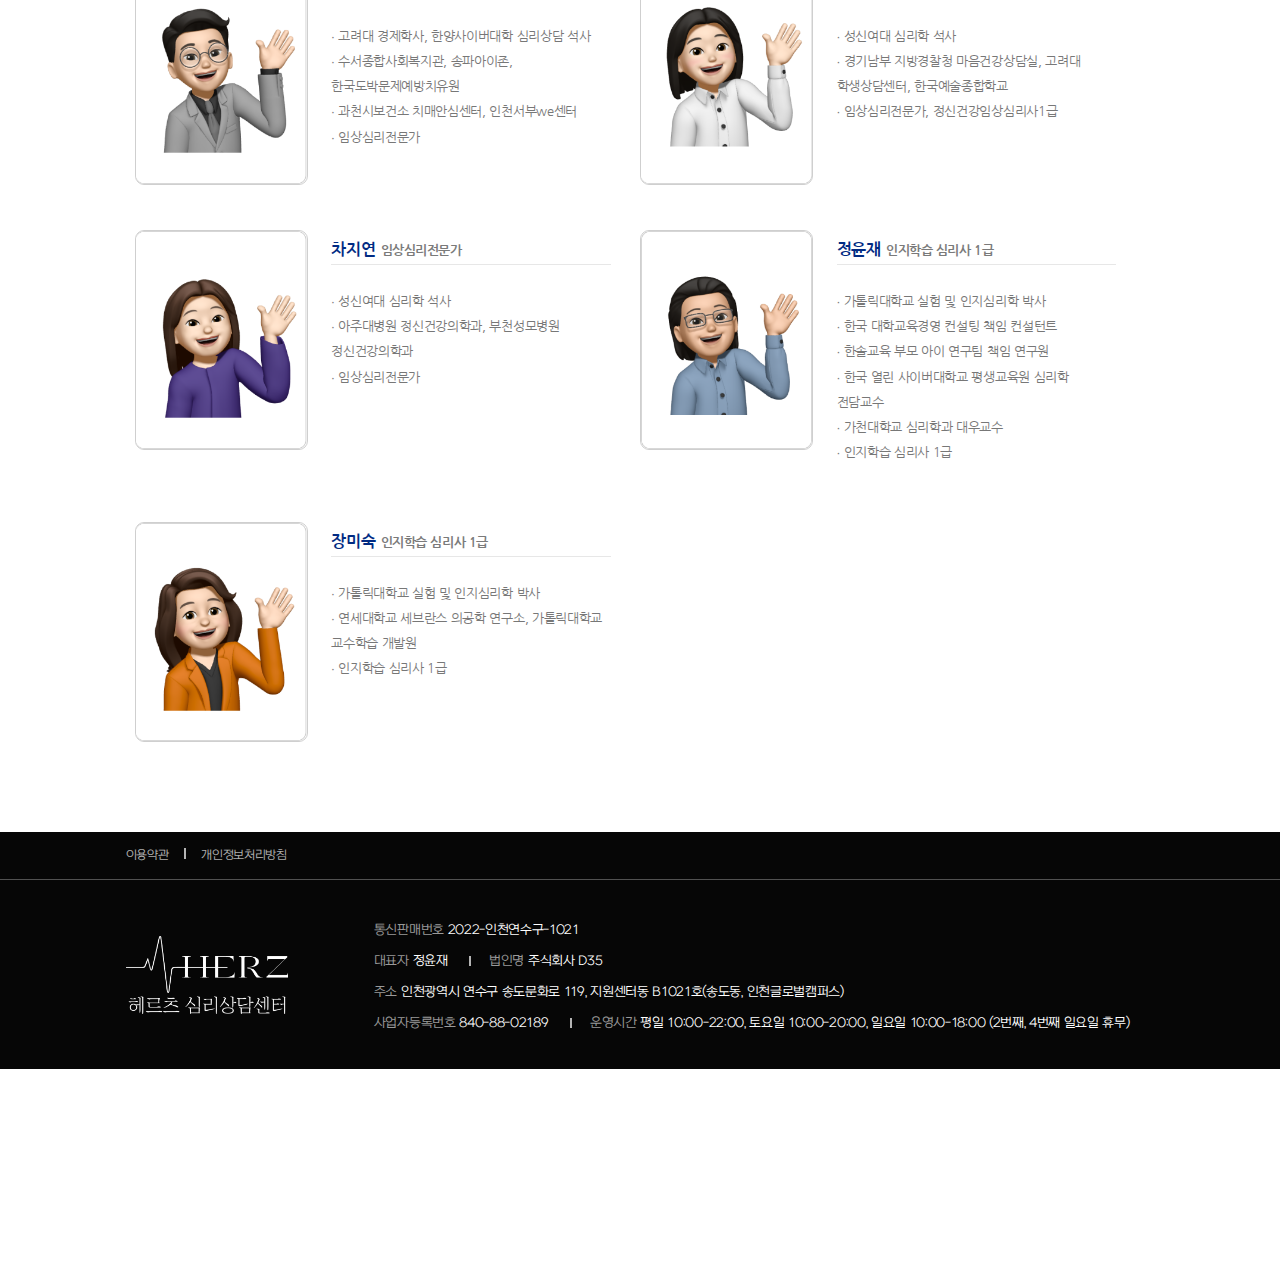
<file: views/introduction.html>
<!DOCTYPE html>
<html lang="ko">
<head>
    <meta charset="UTF-8">
    <meta http-equiv="X-UA-Compatible" content="IE=edge">
    <meta name="viewport" content="width=device-width, initial-scale=1.0, maximum-scale=1.0, user-scalable=0">
    <title>헤르츠 심리상담</title>
    <link rel="icon" type="image/x-icon" href="/public/img/common/img_favicon.png">

    <!-- css -->
    <link rel="stylesheet" href="/public/css/sub.css">

    <!-- js -->
    <script src="/public/js/jquery-3.6.1.min.js"></script>
    <script src="/public/js/common.js"></script>
    <script>
        
    </script>
</head>
<body id="page_introduction">
    <header></header>
    <main>
        <div class="bn">
            <b class="maxWidth">전문가소개</b>
            <img src="/public/img/sub/introduction_img_bn.png" alt="" class="pc">
            <img src="/public/img/sub/introduction_img_bn_mobile.png" alt="" class="mobile">
        </div>

        <h2 class="t_list maxWidth2">전문가 소개</h2>
        <ul class="maxWidth">
            <li>
                <img src="/public/img/sub/introduction_img_1.png" alt="">
                <div><b title="중독심리전문가">최경수</b>
                    ∙ 가톨릭 대학교 상담 및 임상심리학 석사 <br>
                    ∙ 용인정신병원 임상심리과<br>
                    ∙ 서울올림픽기념 국민체육진흥공단<br>
                    ∙ 한국도박문제예방치유원<br>
                    ∙ 정신건강임상심리사 1급, 중독심리전문가
                </div>
            </li>
            <li>
                <img src="/public/img/sub/introduction_img_2.png" alt="">
                <div><b title="발달심리사 1급">한소희</b>
                    ∙ 이화여대 심리학사, 이화여대 대학원 심리학 석사<br>  
                    ∙ 일산백병원 발달증진클리닉, 인간발달복지연구소, 아이코리아 아동발달교육연구원 <br>
                    ∙ 파랑새 아동청소년 연구소<br> 
                    ∙ 발달심리사 1급
                </div>
            </li>
            <li>
                <img src="/public/img/sub/introduction_img_3.png" alt="">
                <div><b title="언어재활사 1급">윤혜민</b>
                    ∙ 가천대학교 특수치료대학원 언어치료학 석사<br>
                    ∙ 아이코리아, 구로구가족센터, 강서큰나무재활의학과의원<br>
                    ∙ 언어재활사 1급
                </div>
            </li>
            <li>
                <img src="/public/img/sub/introduction_img_4.png" alt="">
                <div><b title="상담심리사 1급">이기현</b>
                    ∙ 가톨릭대학교 상담심리학 석사<br>
                    ∙ 경희대학교 국제캠퍼스 학생지원센터<br>
                    ∙ 안양시, 의왕시, 시흥시 청소년 상담복지센터<br>
                    ∙ 상담심리사 1급
                </div>
            </li>
            <li>
                <img src="/public/img/sub/introduction_img_5.png" alt="">
                <div><b title="상담심리사 1급">한영옥</b>
                    ∙ 서울여대 상담 및 임상심리학 박사 <br>
                    ∙ 서울성모병원 임상심리과 <br>
                    ∙ 미국위스콘신주립대 아동가족학 포스트닥터과정<br> 
                    ∙ 미국미주리주립대 의과대학 정신건강연구소 연구교수<br>
                    ∙ 한국마사회, 서울서부 스마일센터<br>
                    ∙ 상담심리사 1급, 임상심리전문가, 정신건강임상심리사 1급, 중독심리전문가
                </div>
            </li>
            <li>
                <img src="/public/img/sub/introduction_img_6.png" alt="">
                <div><b title="상담심리사 1급">김연희</b>
                    ∙ 아주대학교 교육학 상담심리 석사 <br>
                    ∙ 아주대 학생상담소, 가천대 학생상담센터, 강남대 마음나눔센터, 네이버 사내상담실 상담심리사 1급
                </div>
            </li>
            <li>
                <img src="/public/img/sub/introduction_img_7.png" alt="">
                <div><b title="임상심리전문가">정애기</b>
                    ∙ 심리학사, 상담 및 임상심리학 석사<br>
                    ∙ 영남대 정신의학과, 한국국방연구원, 울산대병원 정신의학과 <br>
                    ∙ 임상심리전문가
                </div>
            </li>
            <li>
                <img src="/public/img/sub/introduction_img_8.png" alt="">
                <div><b title="임상심리전문가">이규영</b>
                    ∙ 가톨릭대학교 임상심리학 석사 <br>
                    ∙ 길의료재단 길병원 임상심리과 <br>
                    ∙ 임상심리전문가 
                </div>
            </li>
            <li>
                <img src="/public/img/sub/introduction_img_9.png" alt="">
                <div><b title="임상심리전문가">강훈희</b>
                    ∙ 고려대 경제학사, 한양사이버대학 심리상담 석사 <br>
                    ∙ 수서종합사회복지관, 송파아이존, 한국도박문제예방치유원<br>
                    ∙ 과천시보건소 치매안심센터, 인천서부we센터 <br>
                    ∙ 임상심리전문가
                </div>
            </li>
            <li>
                <img src="/public/img/sub/introduction_img_10.png" alt="">
                <div><b title="임상심리전문가">진효정</b>
                    ∙ 성신여대 심리학 석사 <br>
                    ∙ 경기남부 지방경찰청 마음건강상담실, 고려대 학생상담센터, 한국예술종합학교 <br>
                    ∙ 임상심리전문가, 정신건강임상심리사1급
                </div>
            </li>
            <li>
                <img src="/public/img/sub/introduction_img_11.png" alt="">
                <div><b title="임상심리전문가">차지연</b>
                    ∙ 성신여대 심리학 석사 <br>
                    ∙ 아주대병원 정신건강의학과, 부천성모병원 정신건강의학과<br>
                    ∙ 임상심리전문가
                </div>
            </li> 
            <li> <img src="/public/img/sub/introduction_img_12.png" alt="">
                <div>
                    <b title="인지학습 심리사 1급">정윤재</b>
                    ∙ 가톨릭대학교 실험 및 인지심리학 박사<br>
                    ∙ 한국 대학교육경영 컨설팅 책임 컨설턴트<br>
                    ∙ 한솔교육 부모 아이 연구팀 책임 연구원<br>
                    ∙ 한국 열린 사이버대학교 평생교육원 심리학 전담교수<br>
                    ∙ 가천대학교 심리학과 대우교수<br>
                    ∙ 인지학습 심리사 1급 
                </div>
            </li>          
            <li> <img src="/public/img/sub/introduction_img_13.png" alt="">
                <div>
                    <b title="인지학습 심리사 1급">장미숙</b>
                    ∙ 가톨릭대학교 실험 및 인지심리학 박사<br>
                    ∙ 연세대학교 세브란스 의공학 연구소, 가톨릭대학교 교수학습 개발원<br> 
                    ∙ 인지학습 심리사 1급
                </div>
            </li>          
        </ul>
    </main>
    <footer></footer>
</body>
</html>
</file>
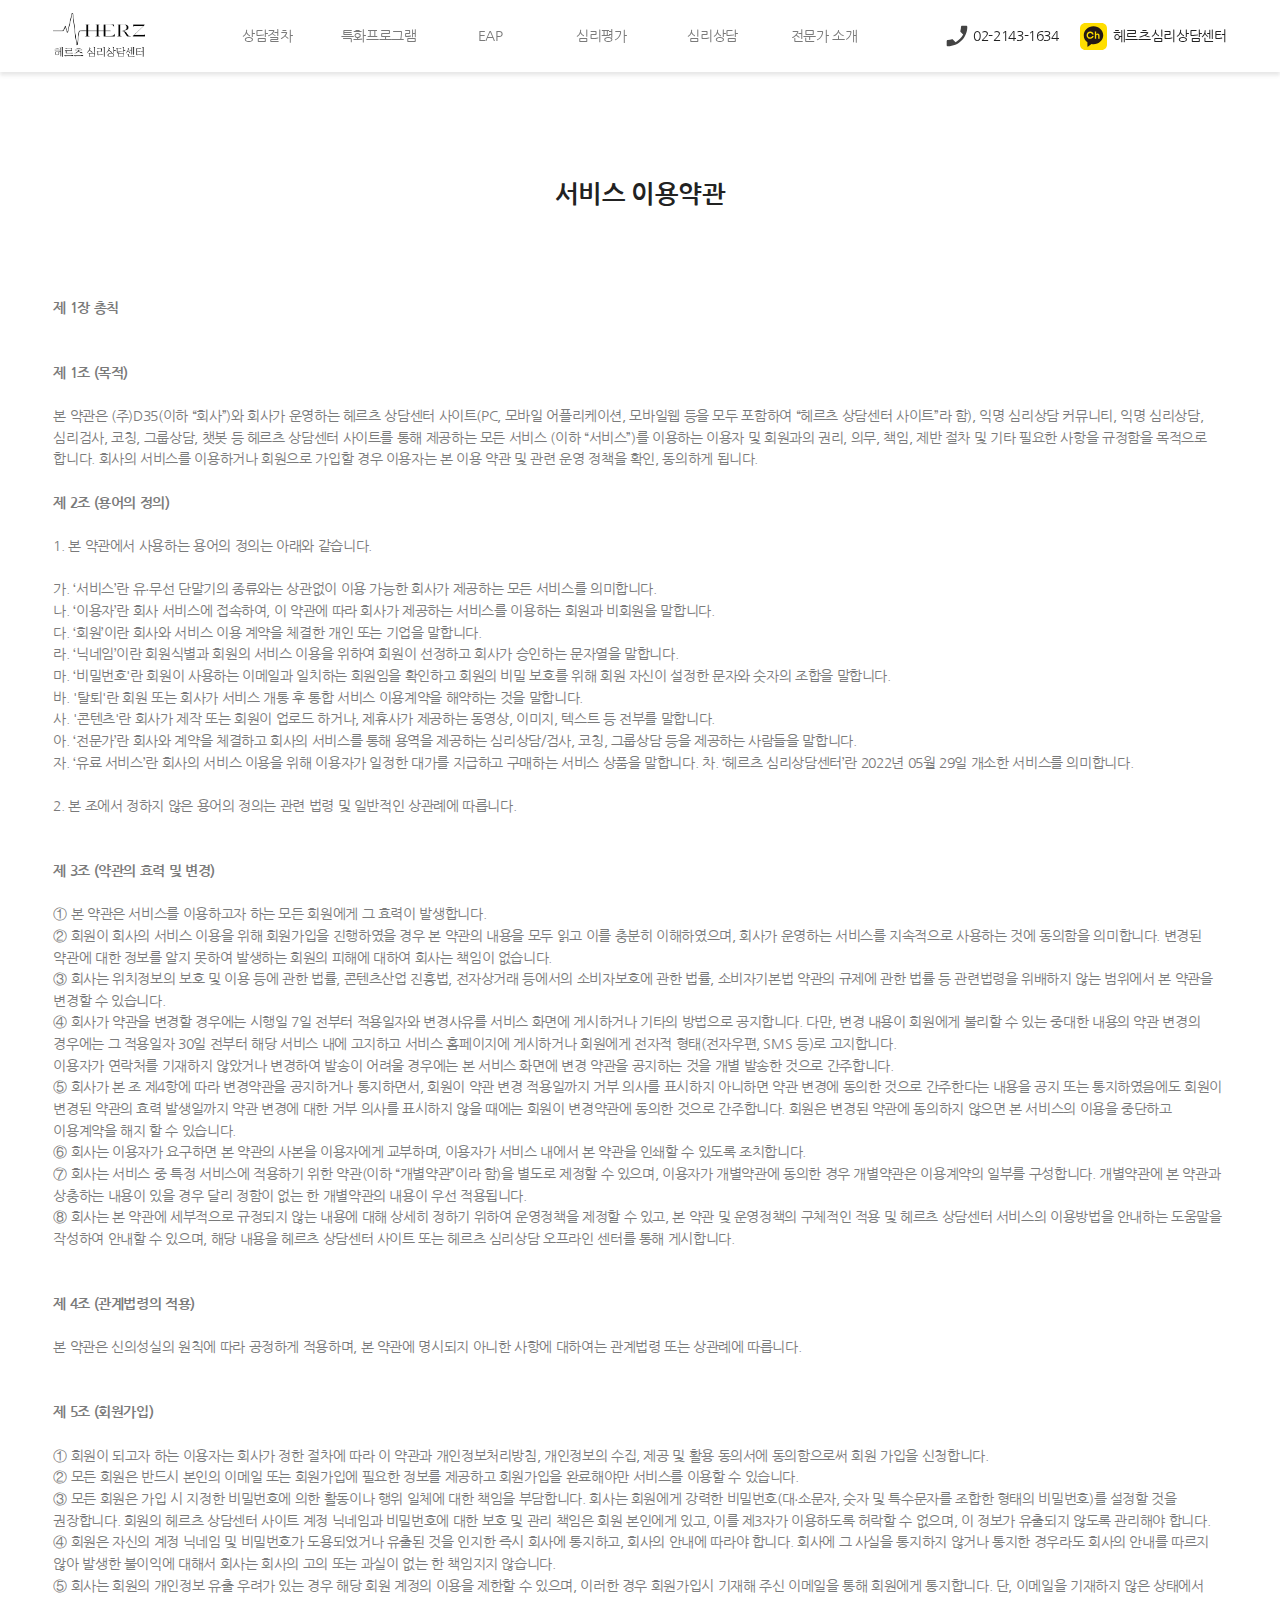
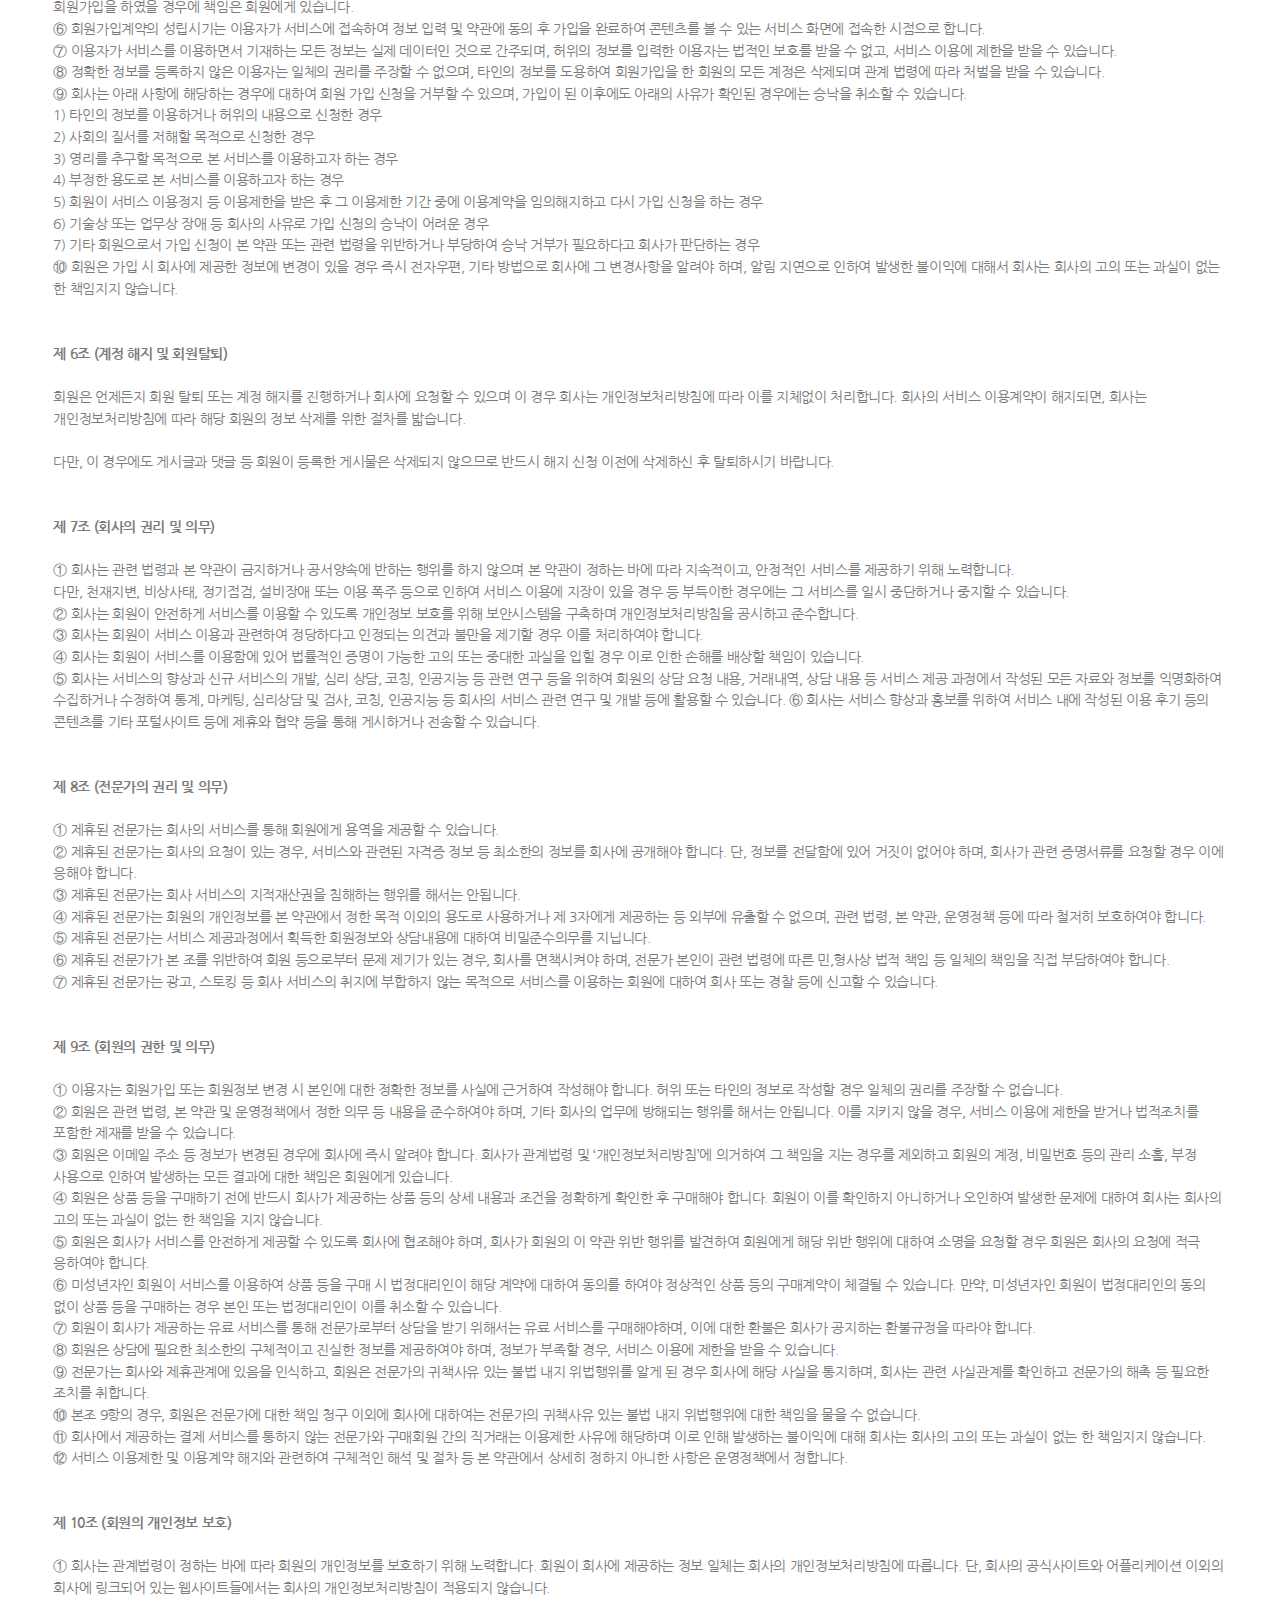
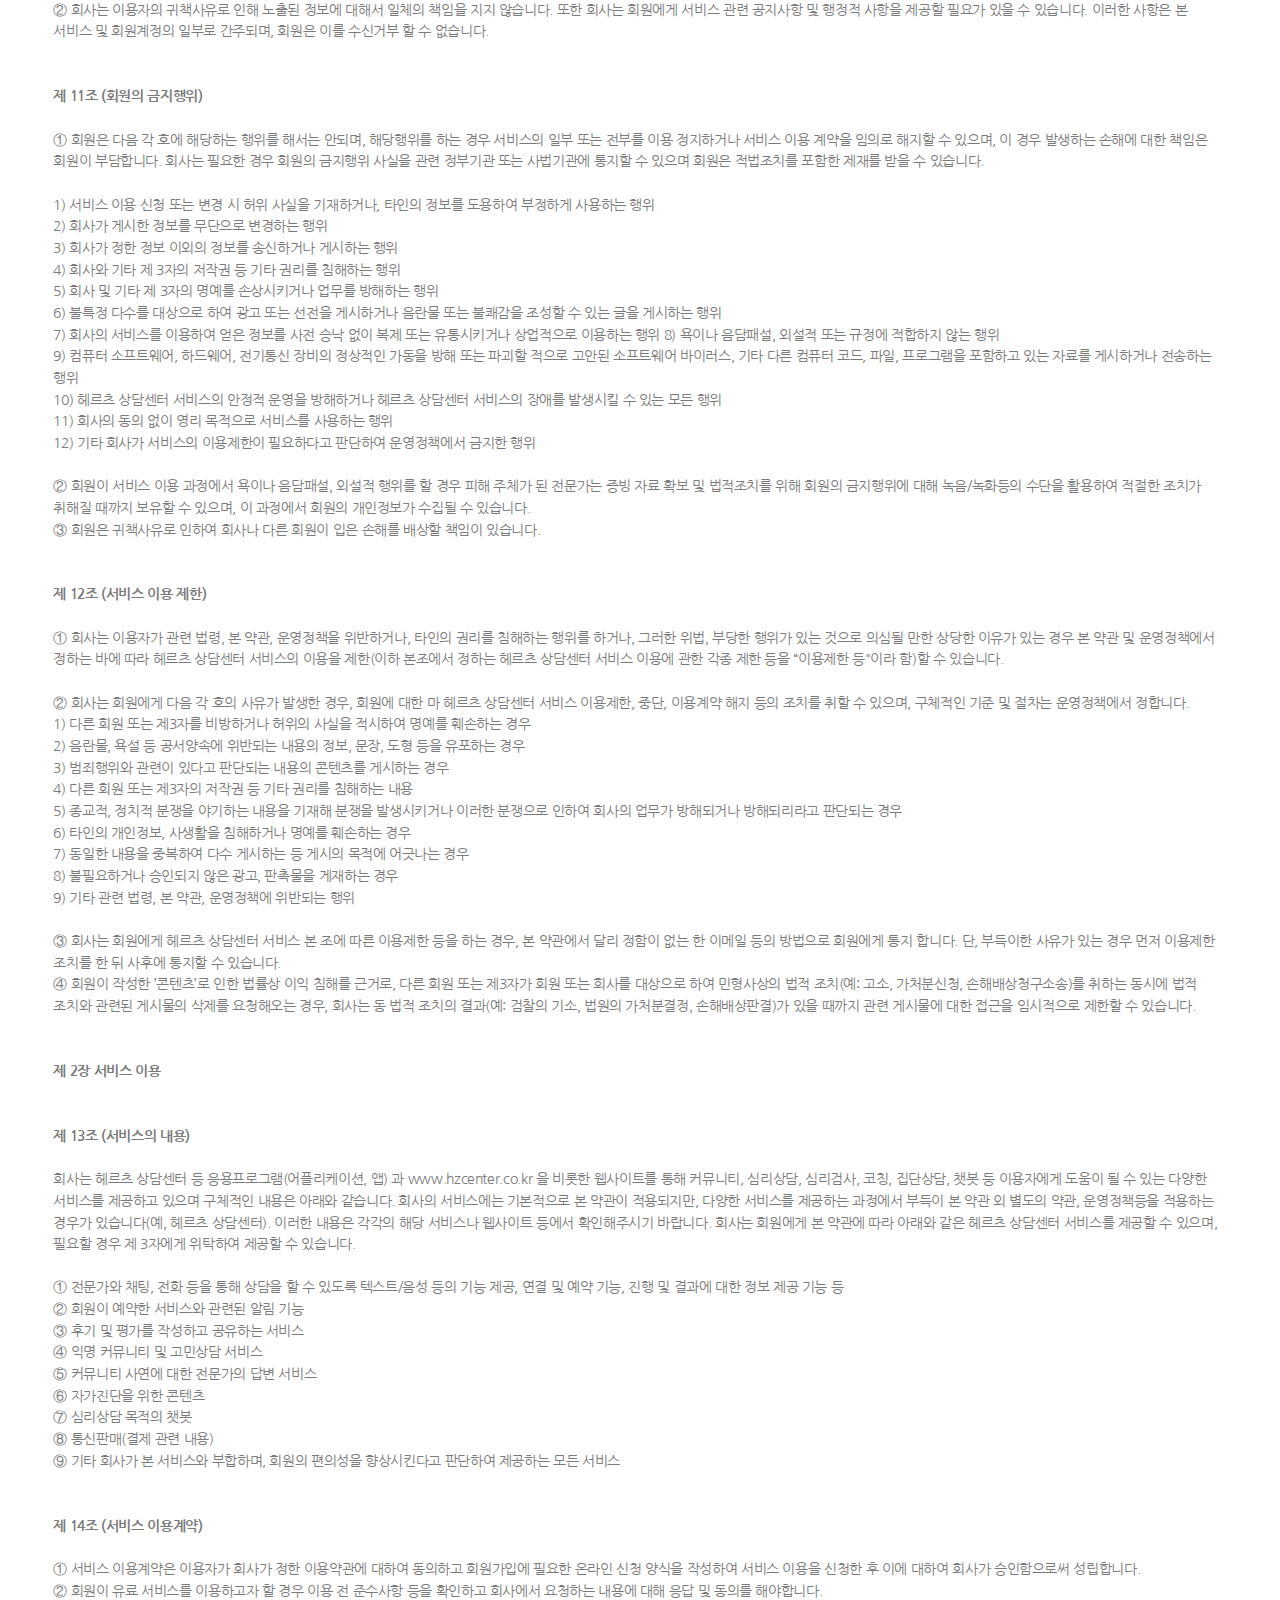
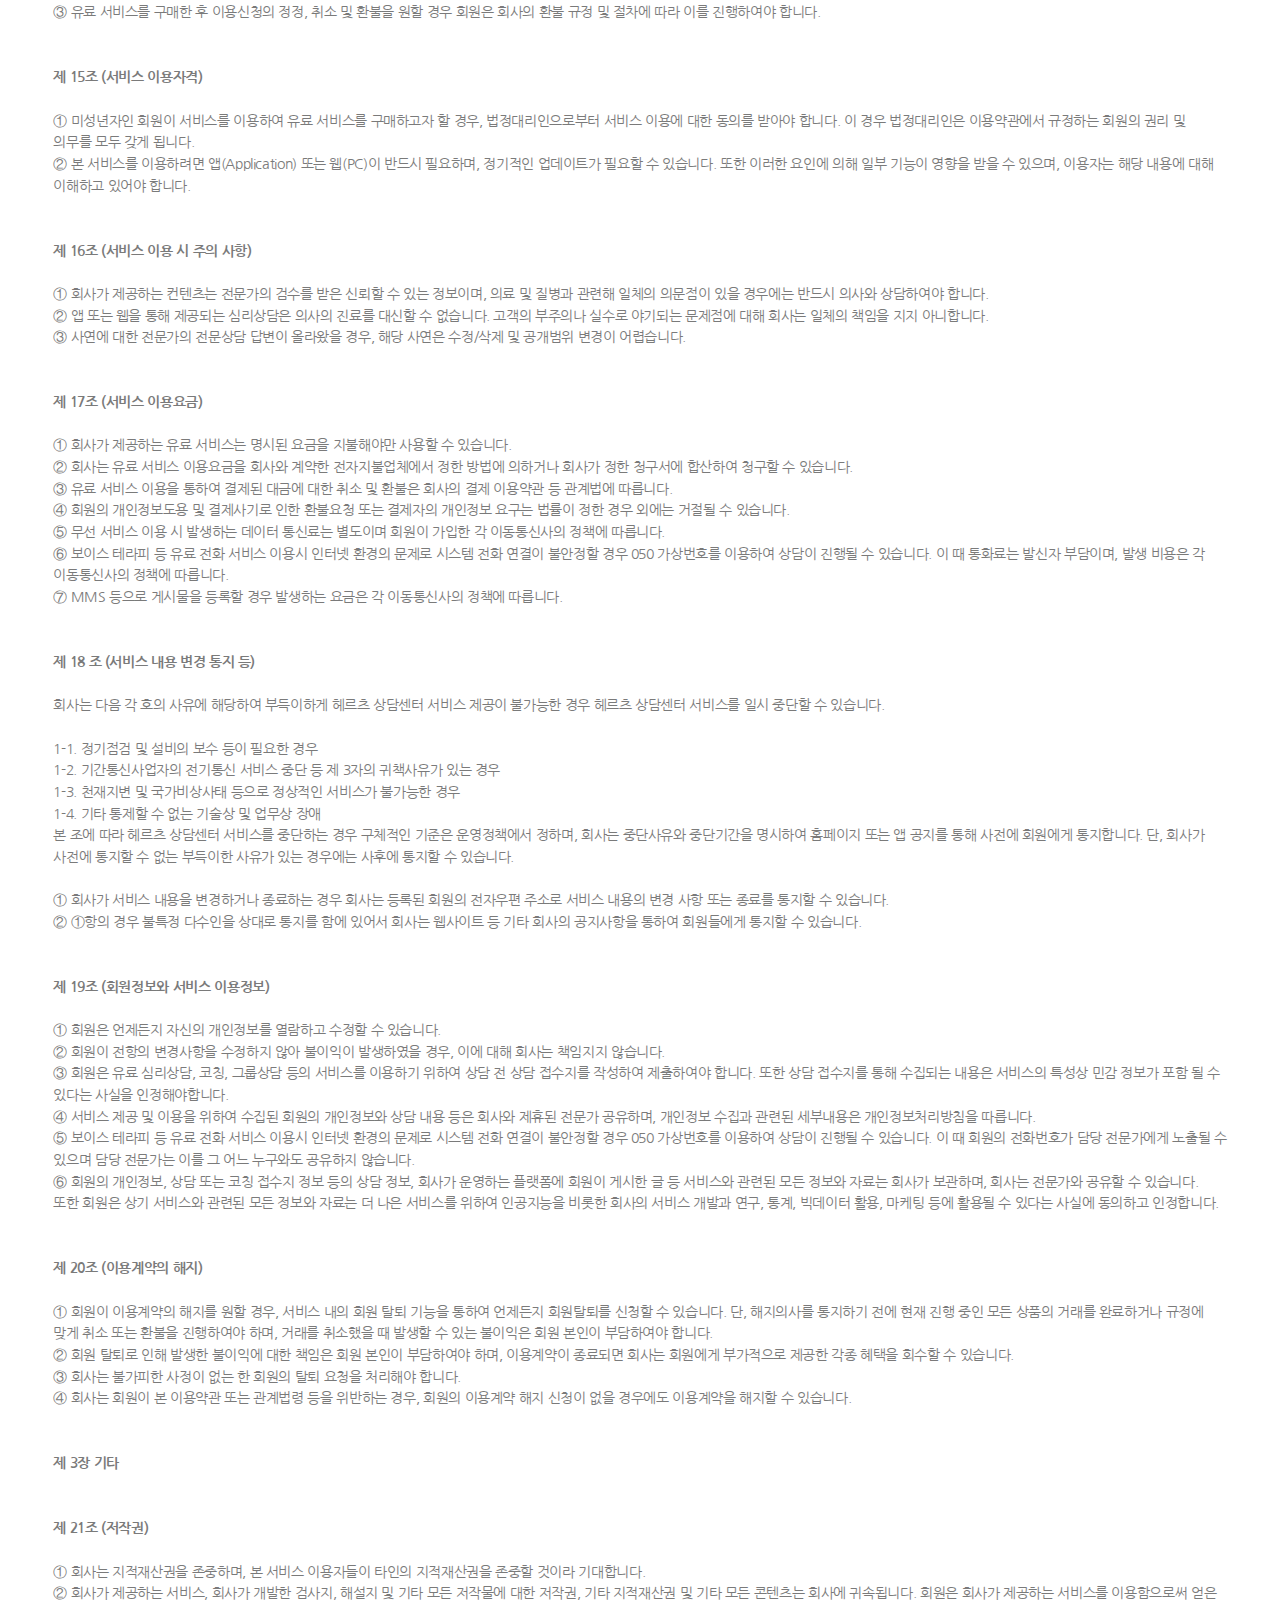
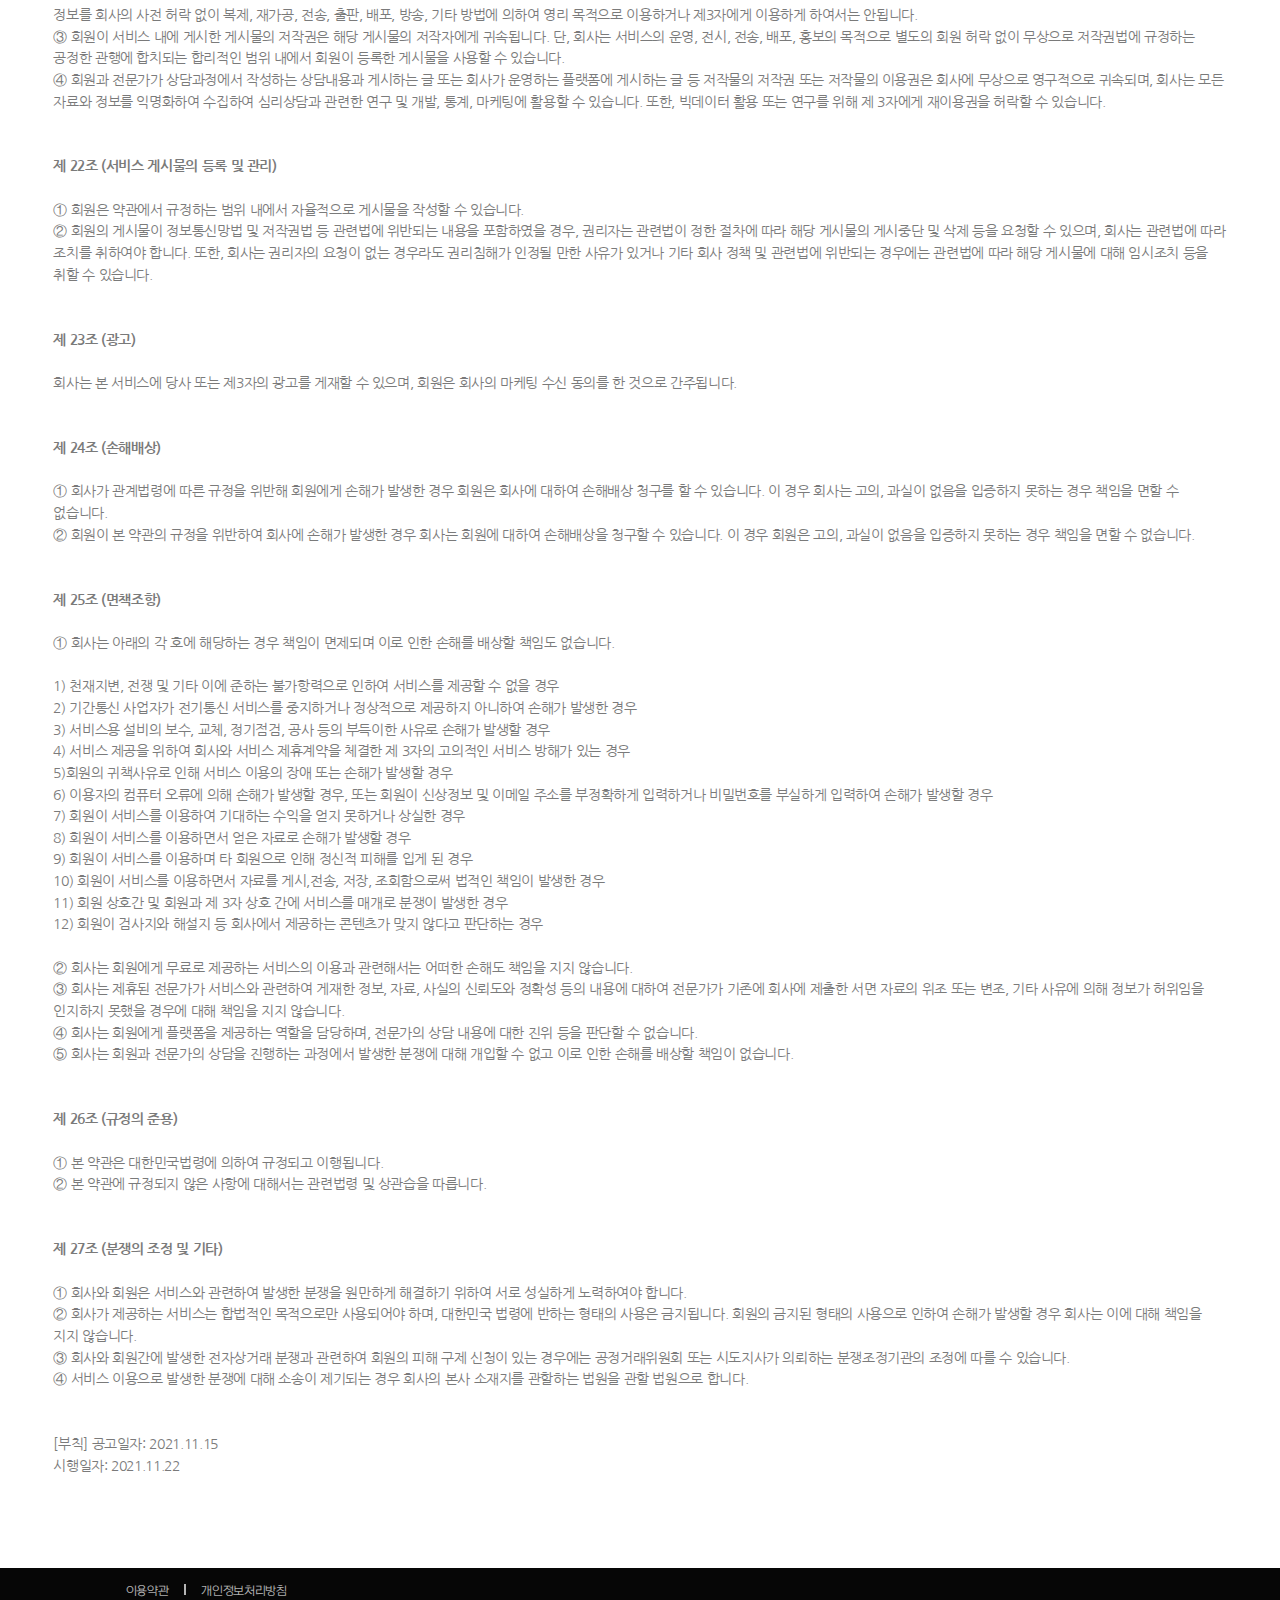
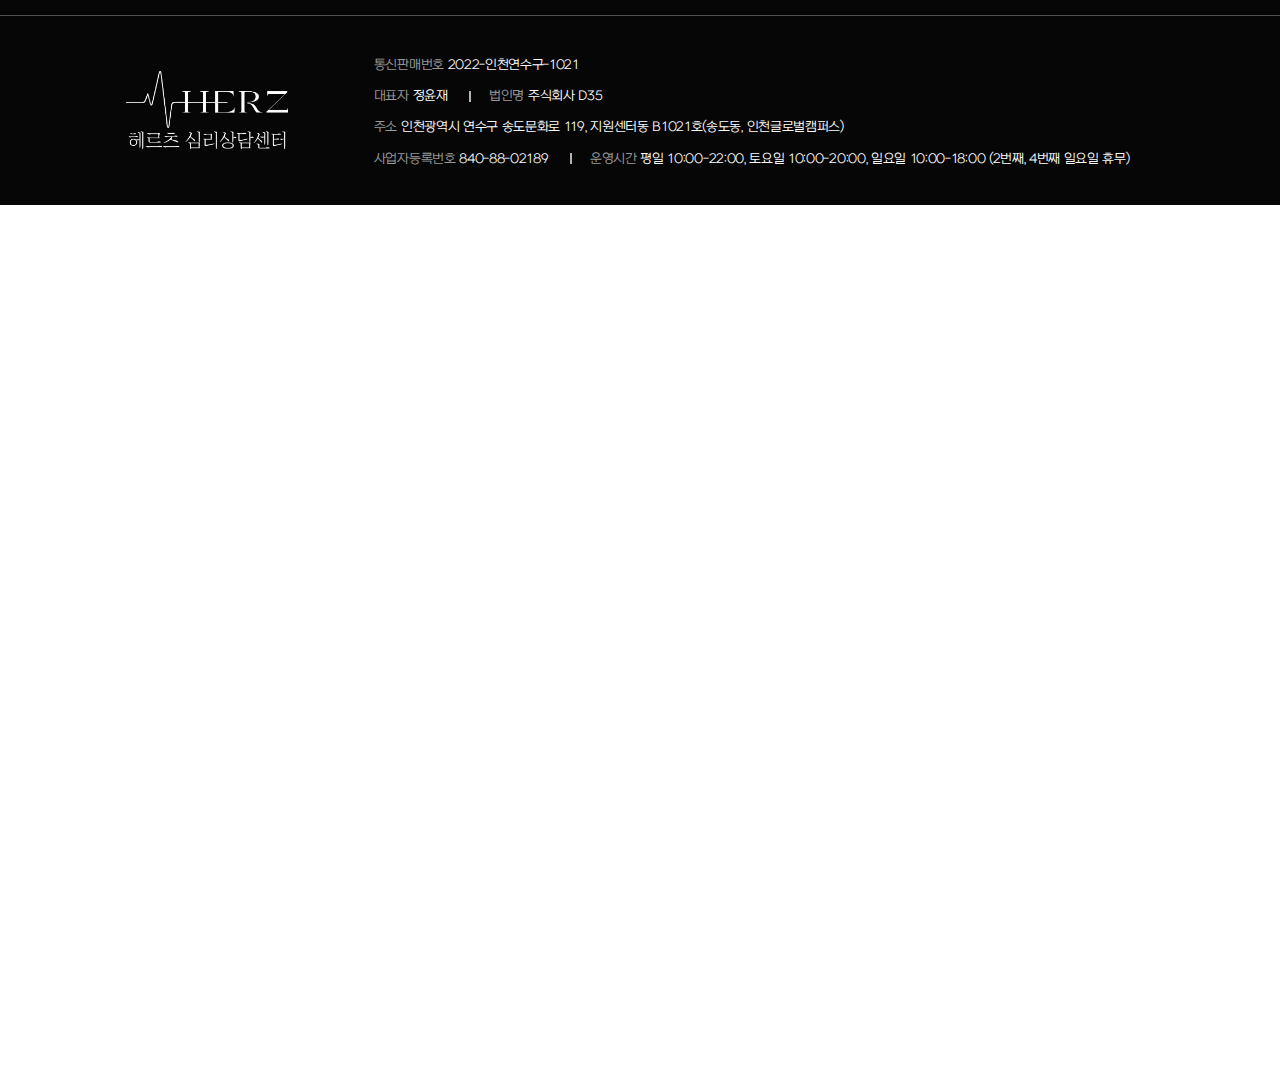
<file: views/policy.html>
<!DOCTYPE html>
<html lang="ko">
<head>
    <meta charset="UTF-8">
    <meta http-equiv="X-UA-Compatible" content="IE=edge">
    <meta name="viewport" content="width=device-width, initial-scale=1.0, maximum-scale=1.0, user-scalable=0">
    <title>헤르츠 심리상담</title>
    <link rel="icon" type="image/x-icon" href="/public/img/common/img_favicon.png">

    <!-- css -->
    <link rel="stylesheet" href="/public/css/common.css">
    <style>
        main{ padding-top: 202px;}
        main b{ display: block; width: 100%; margin-bottom: 100px; text-align: center; font-size: 28px; line-height: 28px; }
        .bx_text{ color: #7A7A7A; line-height: 1.5; }
        
        @media screen and (max-width: 1024px){
            main{ padding-top: 110px;}
        }
    </style>

    <!-- js -->
    <script src="/public/js/jquery-3.6.1.min.js"></script>
    <script src="/public/js/policy.js"></script>
    <script src="/public/js/common.js"></script>
    <script>
        $(function(){
            $('.bx_text').html(policy)
        })
    </script>
</head>
<body id="page_privacy">
    <header></header>
    <main class="maxWidth">
        <b>서비스 이용약관</b>
        <div class="bx_text"></div>
    </main>
    <footer></footer>
</body>
</html>
</file>
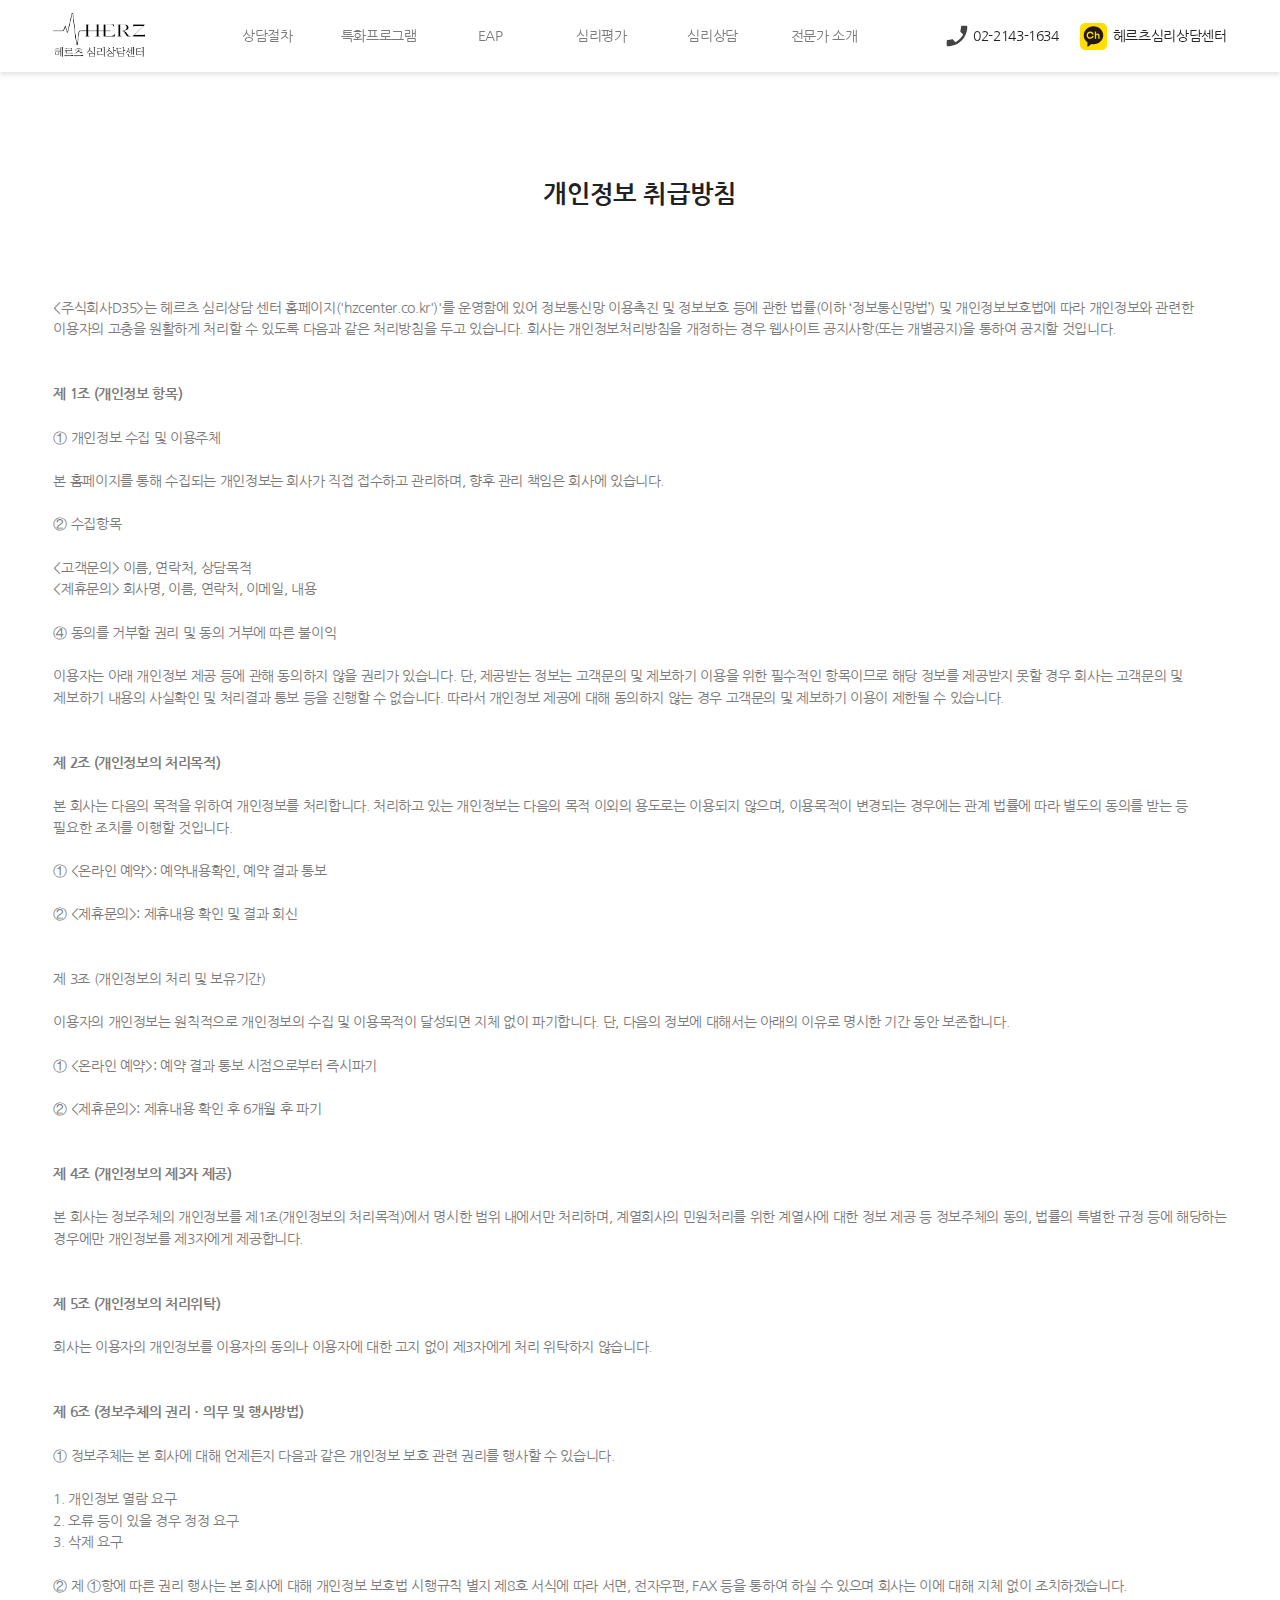
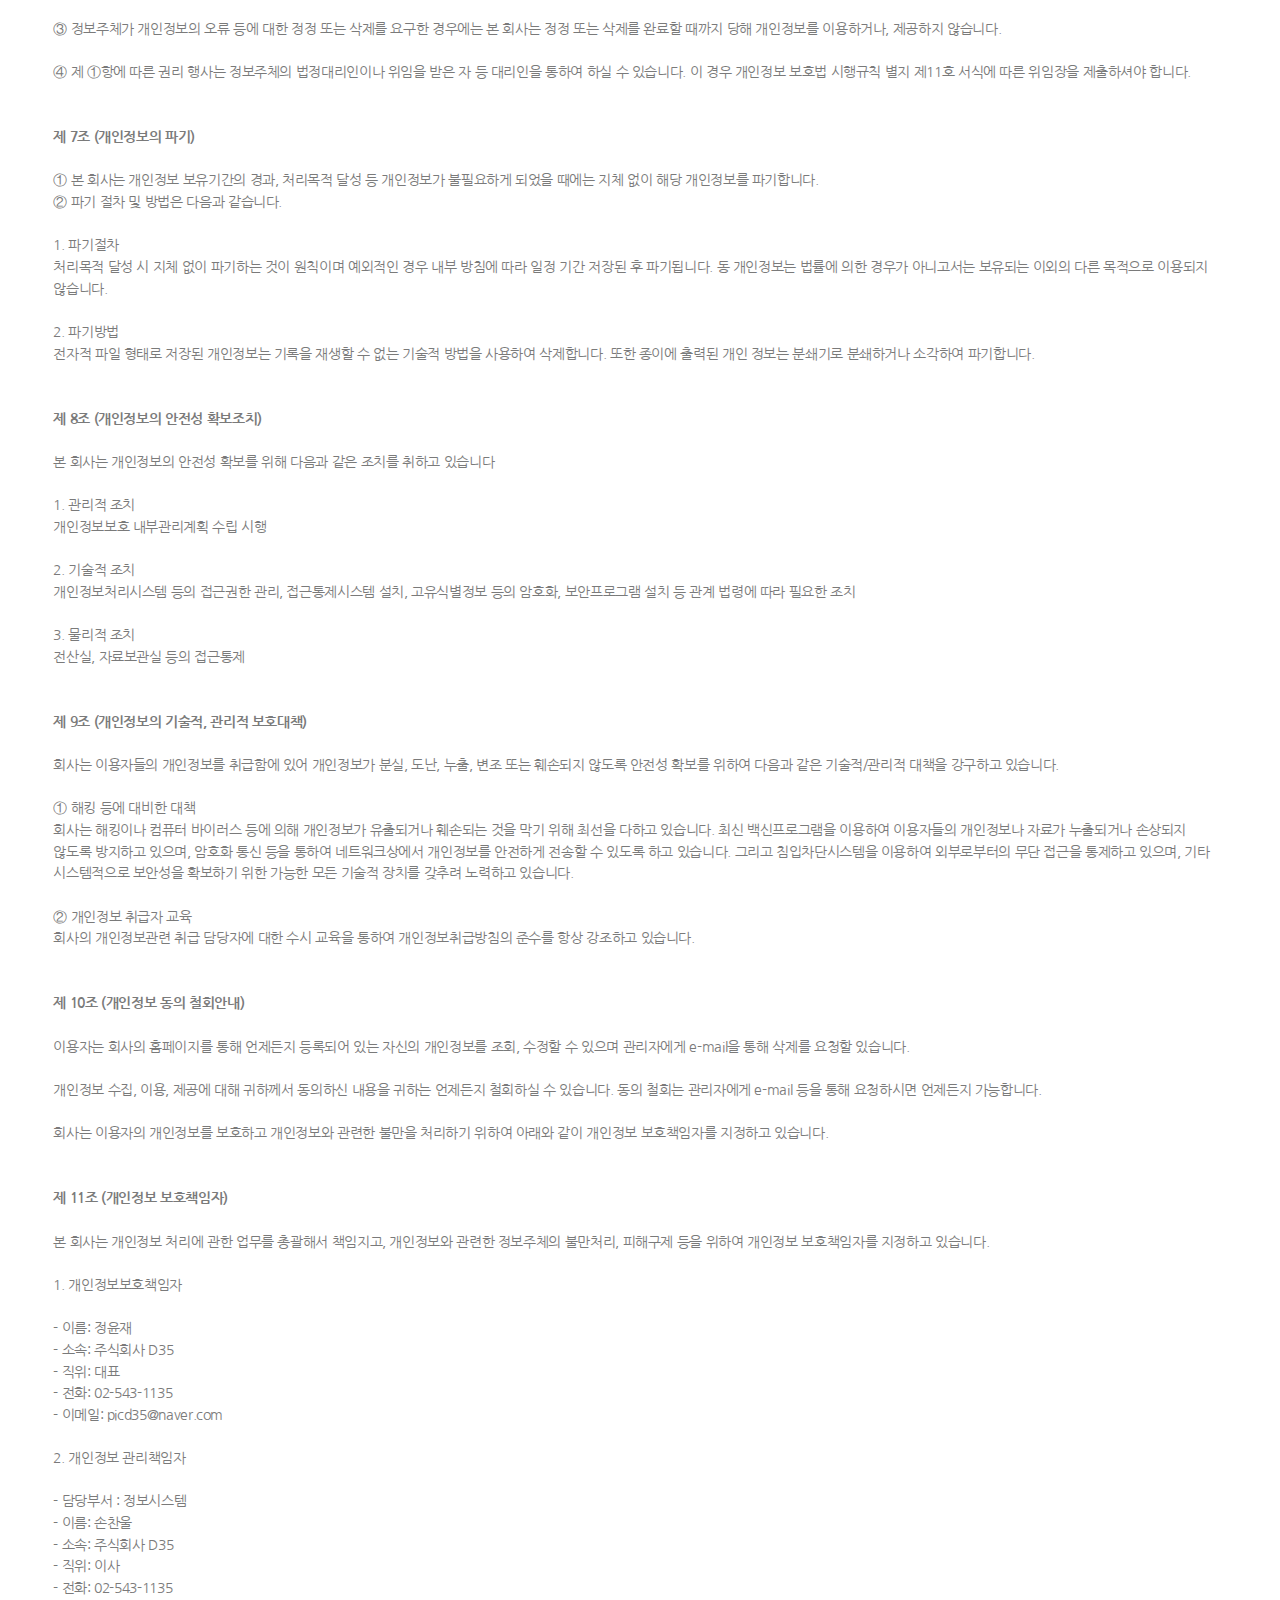
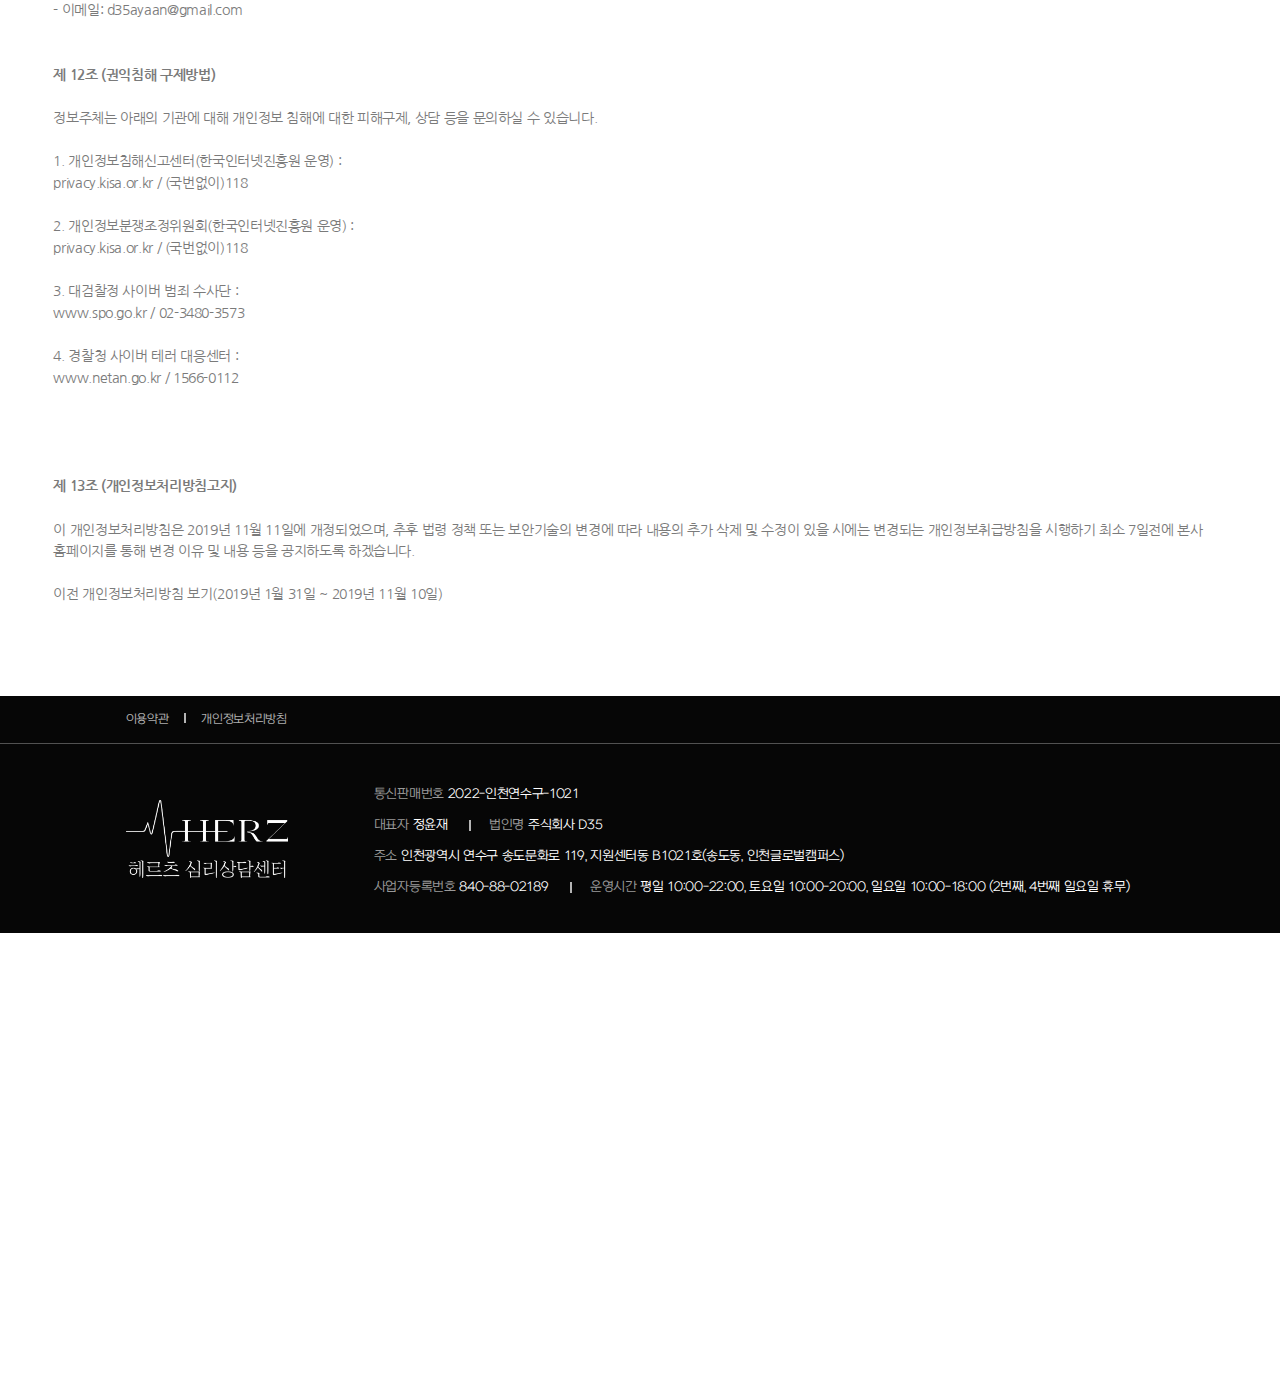
<file: views/privacy.html>
<!DOCTYPE html>
<html lang="ko">
<head>
    <meta charset="UTF-8">
    <meta http-equiv="X-UA-Compatible" content="IE=edge">
    <meta name="viewport" content="width=device-width, initial-scale=1.0, maximum-scale=1.0, user-scalable=0">
    <title>헤르츠 심리상담</title>
    <link rel="icon" type="image/x-icon" href="/public/img/common/img_favicon.png">

    <!-- css -->
    <link rel="stylesheet" href="/public/css/common.css">
    <style>
        main{ padding-top: 202px;}
        main b{ display: block; width: 100%; margin-bottom: 100px; text-align: center; font-size: 28px; line-height: 28px; }
        .bx_text{ color: #7A7A7A; line-height: 1.5; }
        
        @media screen and (max-width: 1024px){
            main{ padding-top: 110px;}
        }
    </style>

    <!-- js -->
    <script src="/public/js/jquery-3.6.1.min.js"></script>
    <script src="/public/js/privacy.js"></script>
    <script src="/public/js/common.js"></script>
    <script>
        $(function(){
            $('.bx_text').html(privacy)
        })
    </script>
</head>
<body id="page_privacy">
    <header></header>
    <main class="maxWidth">
        <b>개인정보 취급방침</b>
        <div class="bx_text"></div>
    </main>
    <footer></footer>
</body>
</html>
</file>
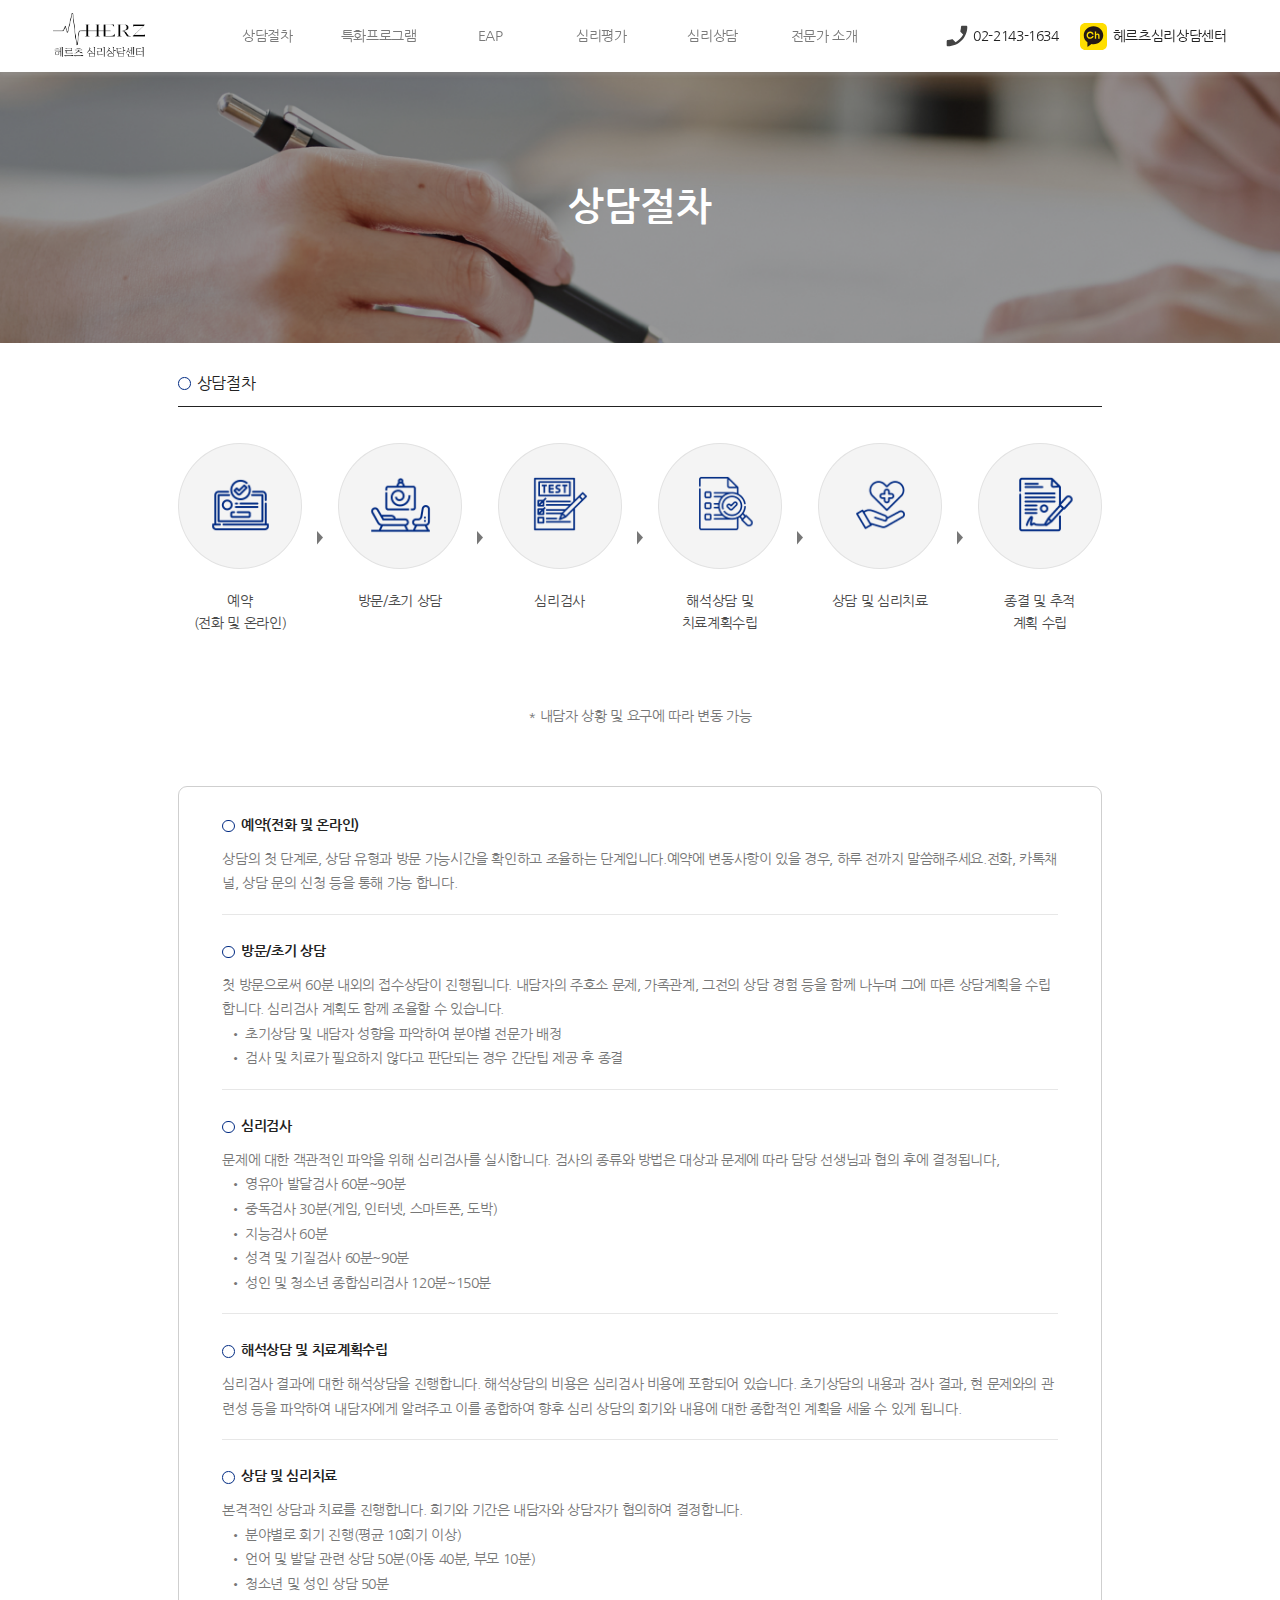
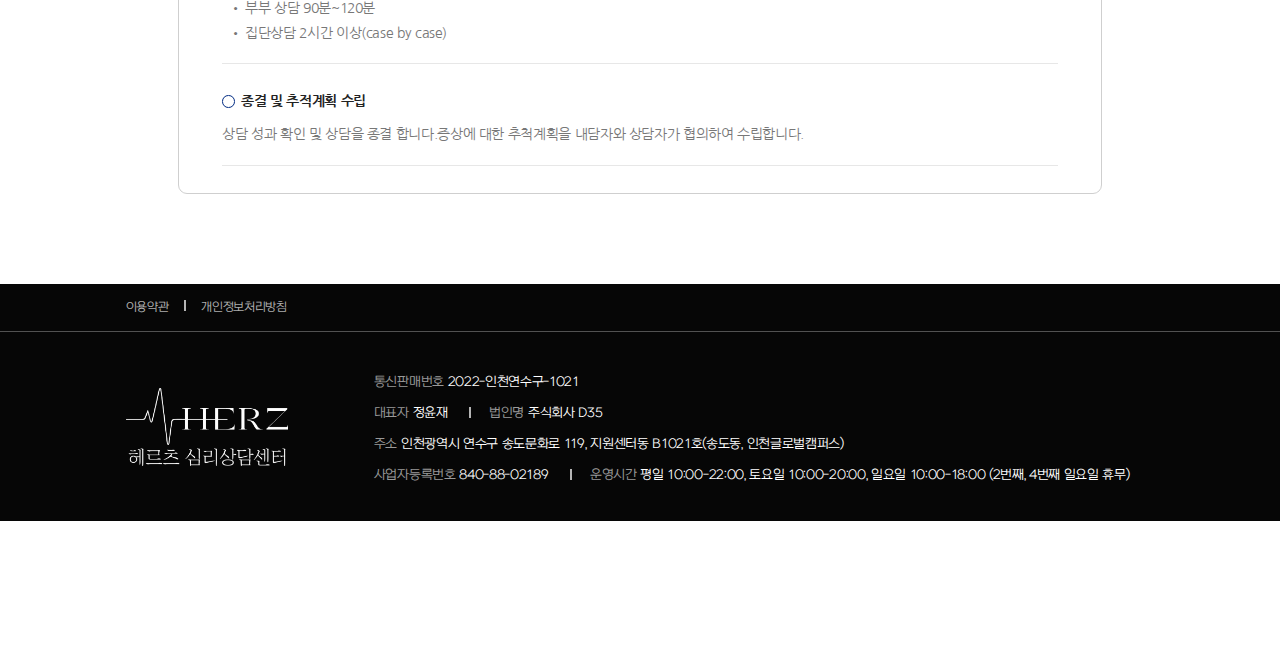
<file: views/procedure.html>
<!DOCTYPE html>
<html lang="ko">
<head>
    <meta charset="UTF-8">
    <meta http-equiv="X-UA-Compatible" content="IE=edge">
    <meta name="viewport" content="width=device-width, initial-scale=1.0, maximum-scale=1.0, user-scalable=0">
    <title>헤르츠 심리상담</title>
    <link rel="icon" type="image/x-icon" href="/public/img/common/img_favicon.png">

    <!-- css -->
    <link rel="stylesheet" href="/public/css/sub.css">

    <!-- js -->
    <script src="/public/js/jquery-3.6.1.min.js"></script>
    <script src="/public/js/common.js"></script>
    <script>
        
    </script>
</head>
<body id="page_procedure">
    <header></header>
    <main>
        <div class="bn">
            <b class="maxWidth">상담절차</b>
            <img src="/public/img/sub/procedure_img_bn.png" alt="" class="pc">
            <img src="/public/img/sub/procedure_img_bn_mobile.png" alt="" class="mobile">
        </div>

        <section class="maxWidth2">
            <h2 class="t_list">상담절차</h2>

            <ul class="bx_step">
                <li><div class="bx_icon"><img src="/public/img/sub/procedure_img_step1.png" alt=""></div>
                    <p>예약<br>(전화 및 온라인)</p>
                </li>
                <li><div class="bx_icon"><img src="/public/img/sub/procedure_img_step2.png" alt=""></div>
                    <p>방문/초기 상담</p>
                </li>
                <li><div class="bx_icon"><img src="/public/img/sub/procedure_img_step3.png" alt=""></div>
                    <p>심리검사</p>
                </li>
                <li><div class="bx_icon"><img src="/public/img/sub/procedure_img_step4.png" alt=""></div>
                    <p>해석상담 및 치료계획수립</p>
                </li>
                <li><div class="bx_icon"><img src="/public/img/sub/procedure_img_step5.png" alt=""></div>
                    <p>상담 및 심리치료</p>
                </li>
                <li><div class="bx_icon"><img src="/public/img/sub/procedure_img_step6.png" alt=""></div>
                    <p>종결 및 추적<br>계획 수립</p>
                </li>
            </ul>

            <span class="t_guide">* 내담자 상황 및 요구에 따라 변동 가능</span>

            <div class="wrap_contents wrap_procedure" data-index="0">
                <b class="t_list" data-value="STEP 1 ">예약(전화 및 온라인)</b>
                <p>
                    상담의 첫 단계로, 상담 유형과 방문 가능시간을 확인하고 조율하는 단계입니다.예약에 변동사항이 있을 경우, 하루 전까지 말씀해주세요.전화, 카톡채널, 상담 문의 신청 등을 통해 가능 합니다.
                </p>

                <b class="t_list" data-value="STEP 2 ">방문/초기 상담</b>
                <p>
                    첫 방문으로써 60분 내외의 접수상담이 진행됩니다. 내담자의 주호소 문제, 가족관계, 그전의 상담 경험 등을 함께 나누며 그에 따른 상담계획을 수립합니다. 심리검사 계획도 함께 조율할 수 있습니다.
                   <br>&ensp;•&nbsp;초기상담 및 내담자 성향을 파악하여 분야별 전문가 배정
                   <br>&ensp;•&nbsp;검사 및 치료가 필요하지 않다고 판단되는 경우 간단팁 제공 후 종결
                </p>  

                <b class="t_list" data-value="STEP 3 ">심리검사</b>
                <p>
                    문제에 대한 객관적인 파악을 위해 심리검사를 실시합니다. 검사의 종류와 방법은 대상과 문제에 따라 담당 선생님과 협의 후에 결정됩니다,
                    <br>&ensp;•&nbsp;영유아 발달검사 60분~90분
                    <br>&ensp;•&nbsp;중독검사 30분(게임, 인터넷, 스마트폰, 도박)
                    <br>&ensp;•&nbsp;지능검사 60분
                    <br>&ensp;•&nbsp;성격 및 기질검사 60분~90분
                    <br>&ensp;•&nbsp;성인 및 청소년 종합심리검사 120분~150분
                </p>

                <b class="t_list" data-value="STEP 4 ">해석상담 및 치료계획수립</b>
                <p>
                    심리검사 결과에 대한 해석상담을 진행합니다. 해석상담의 비용은 심리검사 비용에 포함되어 있습니다. 초기상담의 내용과 검사 결과, 현 문제와의 관련성 등을 파악하여 내담자에게 알려주고 이를 종합하여 향후 심리 상담의 회기와 내용에 대한 종합적인 계획을 세울 수 있게 됩니다.
                </p>

                <b class="t_list" data-value="STEP 5 ">상담 및 심리치료</b>
                <p>
                    본격적인 상담과 치료를 진행합니다. 회기와 기간은 내담자와 상담자가 협의하여 결정합니다.
                    <br>&ensp;•&nbsp;분야별로 회기 진행(평균 10회기 이상)
                    <br>&ensp;•&nbsp;언어 및 발달 관련 상담 50분(아동 40분, 부모 10분)
                    <br>&ensp;•&nbsp;청소년 및 성인 상담 50분
                    <br>&ensp;•&nbsp;부부 상담 90분~120분
                    <br>&ensp;•&nbsp;집단상담 2시간 이상(case by case)
                </p>

                <b class="t_list" data-value="STEP 6 ">종결 및 추적계획 수립</b>
                <p>
                    상담 성과 확인 및 상담을 종결 합니다.증상에 대한 추척계획을 내담자와 상담자가 협의하여 수립합니다.
                </p>
            </div>


          
        </section>
    </main>
    <footer></footer>
</body>
</html>
</file>
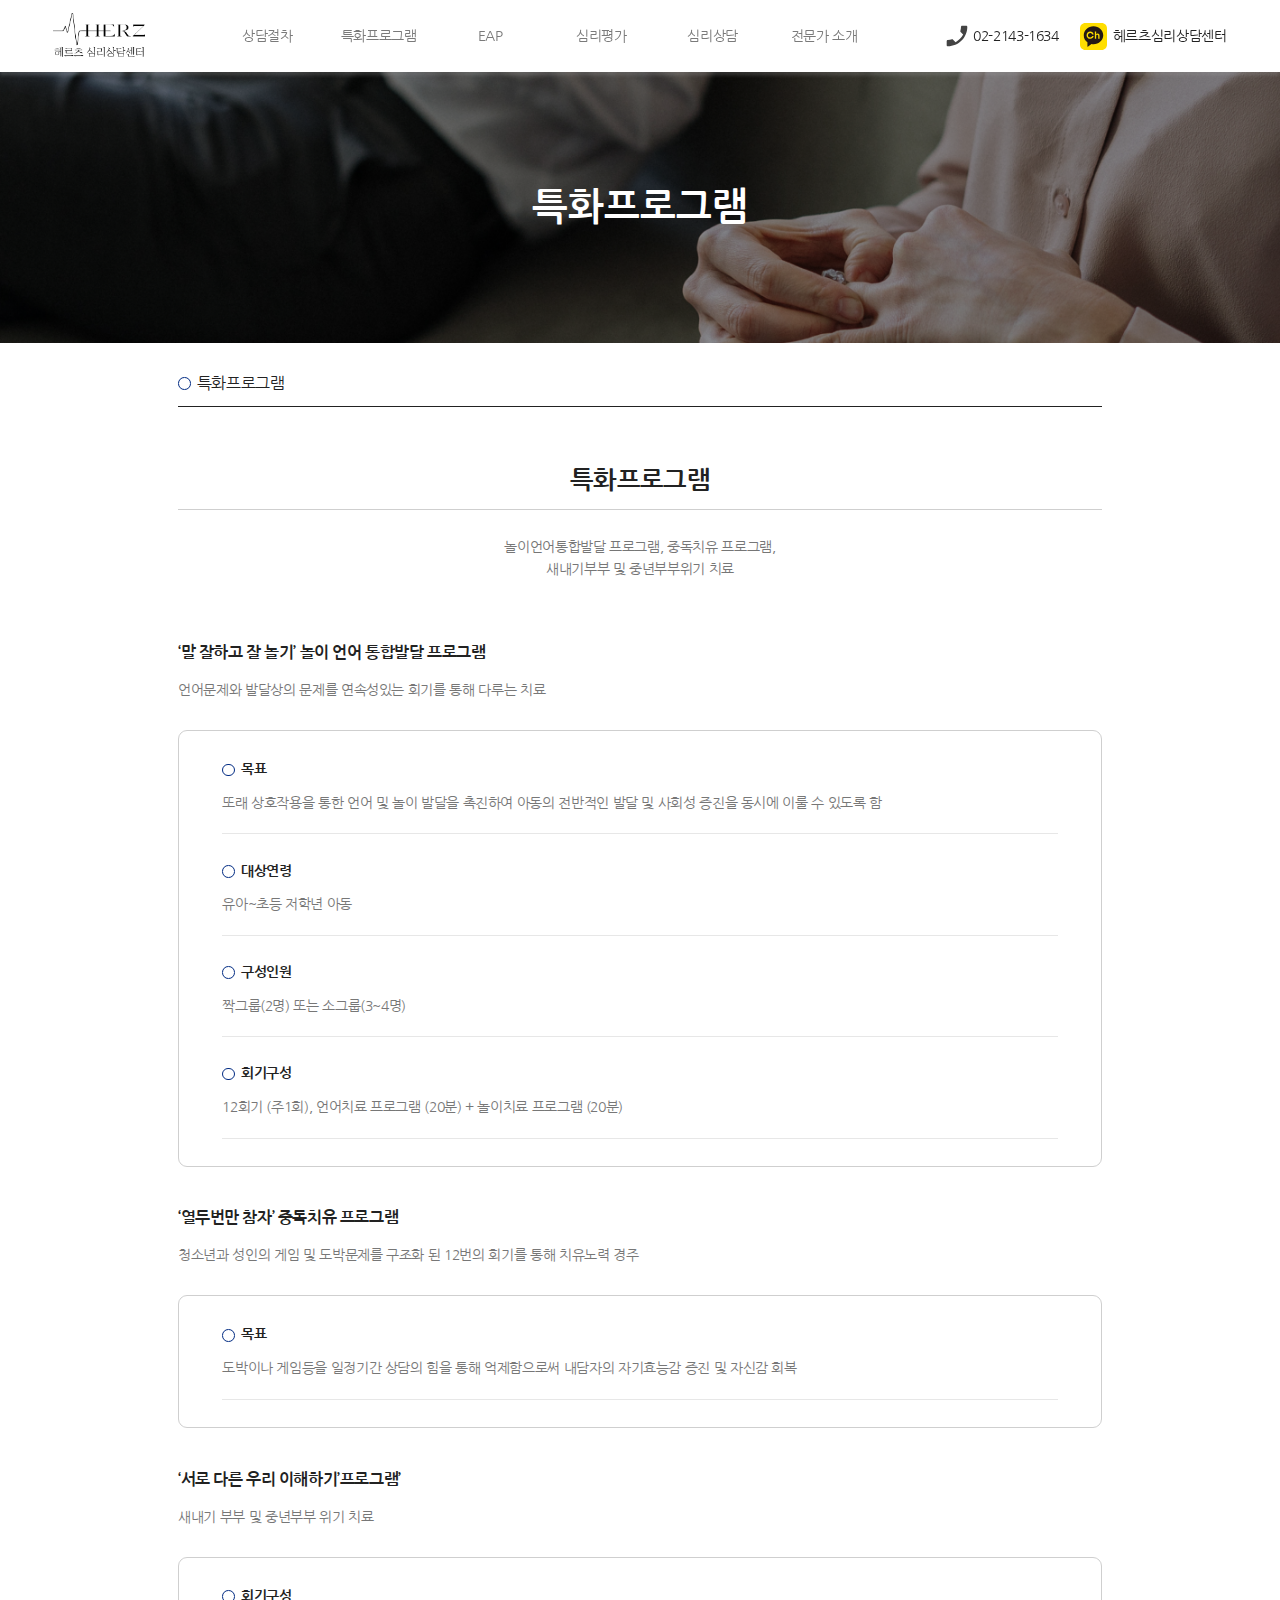
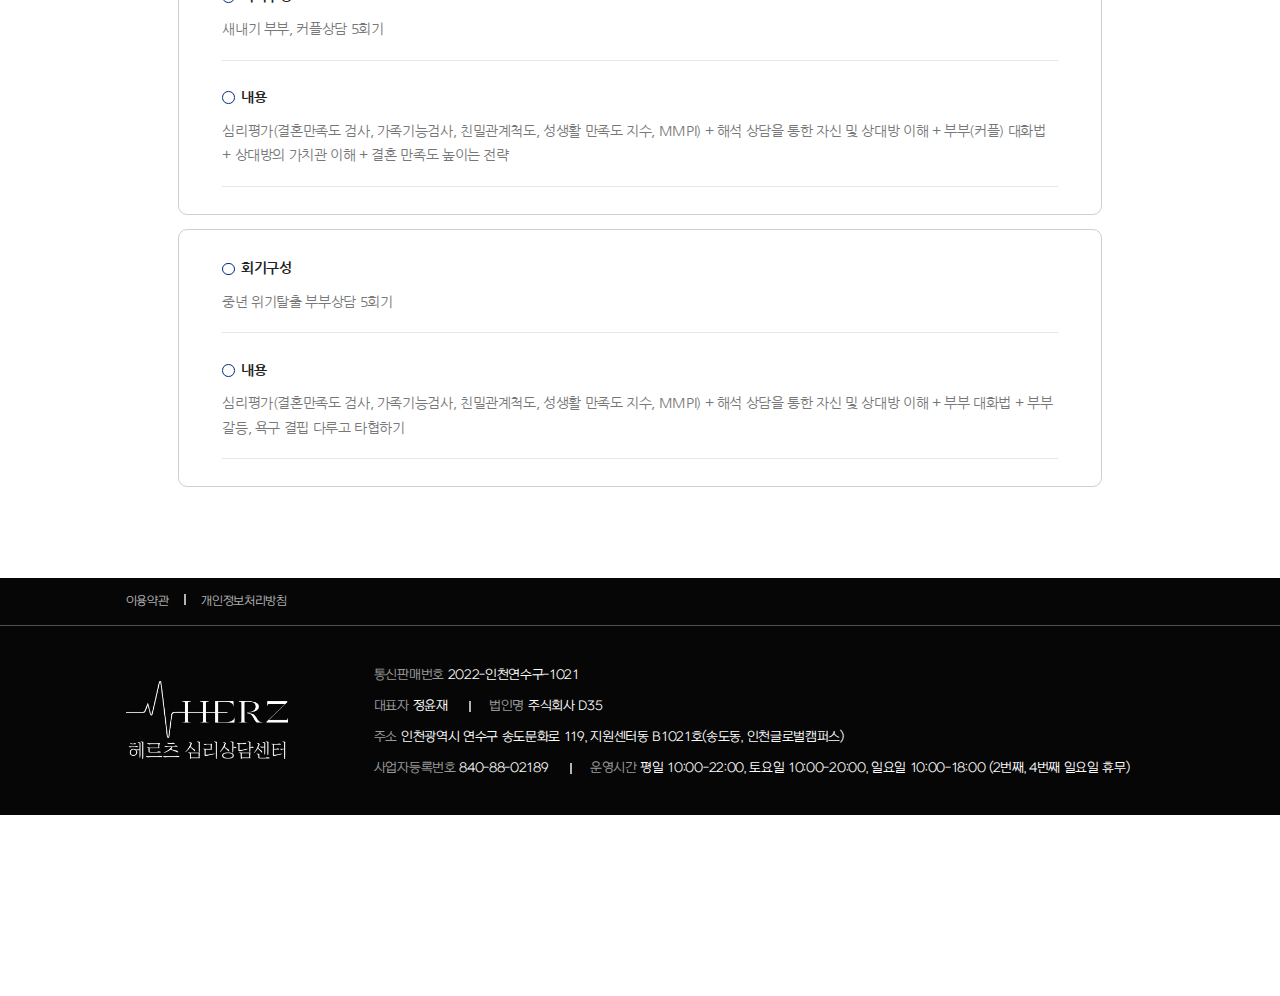
<file: views/program.html>
<!DOCTYPE html>
<html lang="ko">
<head>
    <meta charset="UTF-8">
    <meta http-equiv="X-UA-Compatible" content="IE=edge">
    <meta name="viewport" content="width=device-width, initial-scale=1.0, maximum-scale=1.0, user-scalable=0">
    <title>헤르츠 심리상담</title>
    <link rel="icon" type="image/x-icon" href="/public/img/common/img_favicon.png">

    <!-- css -->
    <link rel="stylesheet" href="/public/css/sub.css">

    <!-- js -->
    <script src="/public/js/jquery-3.6.1.min.js"></script>
    <script src="/public/js/common.js"></script>
    <script>
        
    </script>
</head>
<body id="page_program">
    <header></header>
    <main>
        <div class="bn">
            <b class="maxWidth">특화프로그램</b>
            <img src="/public/img/sub/program_img_bn.png" alt="" class="pc">
            <img src="/public/img/sub/program_img_bn_mobile.png" alt="" class="mobile">
        </div>

         <section class="maxWidth2">
            <h2 class="t_list">특화프로그램</h2>
            <i style="height: 65px;" class="pc"></i>
            <i style="height: 50px;" class="mobile"></i>

            <h3>특화프로그램</h3>
            <span class="t_guide">
                놀이언어통합발달 프로그램, 중독치유 프로그램,<br>새내기부부 및 중년부부위기 치료
            </span>
            <h4>‘말 잘하고 잘 놀기’ 놀이 언어 통합발달 프로그램</h4>
            <h5>언어문제와 발달상의 문제를 연속성있는 회기를 통해 다루는 치료</h5>
            <div class="wrap_contents">
                <b class="t_list">목표</b>
                <p>또래 상호작용을 통한 언어 및 놀이 발달을 촉진하여 아동의 전반적인 발달 및 사회성 증진을 동시에 이룰 수 있도록 함</p>

                <b class="t_list">대상연령</b>
                <p>
                    유아~초등 저학년 아동 
                </p>

                <b class="t_list">구성인원</b>
                <p>
                    짝그룹(2명) 또는 소그룹(3~4명)
                </p>

                <b class="t_list">회기구성</b>
                <p>
                    12회기 (주1회), 언어치료 프로그램 (20분) + 놀이치료 프로그램 (20분)
                </p>
            </div>
            <i style="height: 42px;"></i>

            <h4>‘열두번만 참자’ 중독치유 프로그램</h4>
            <h5>
                청소년과 성인의 게임 및 도박문제를 구조화 된 12번의 회기를 통해 치유노력 경주
            </h5>
            <div class="wrap_contents">
                <b class="t_list">목표</b>
                <p>
                    도박이나 게임등을 일정기간 상담의 힘을 통해 억제함으로써 내담자의 자기효능감 증진 및 자신감 회복
                </p>
            </div>
            
            <i style="height: 42px;"></i>
            <h4>‘서로 다른 우리 이해하기’프로그램’</h4>
            <h5>새내기 부부 및 중년부부 위기 치료</h5>

            <div class="wrap_contents">
                <b class="t_list">회기구성</b>
                <p>새내기 부부, 커플상담 5회기</p>
                <b class="t_list">내용</b>
                <p>
                    심리평가(결혼만족도 검사, 가족기능검사, 친밀관계척도, 성생활 만족도 지수, MMPI) + 해석 상담을 통한 자신 및 상대방 이해 + 부부(커플) 대화법 + 상대방의 가치관 이해 + 결혼 만족도 높이는 전략
                </p>
            </div>
            <i style="height: 10px;" class="pc"></i>
            <i style="height: 12px;" class="mobile"></i>
            <div class="wrap_contents">
                <b class="t_list">회기구성</b>
                <p>
                    중년 위기탈출 부부상담 5회기
                </p>
                <b class="t_list">내용</b>
                <p>
                    심리평가(결혼만족도 검사, 가족기능검사, 친밀관계척도, 성생활 만족도 지수, MMPI) + 해석 상담을 통한 자신 및 상대방 이해 + 부부 대화법 + 부부 갈등, 욕구 결핍 다루고 타협하기
                </p>
            </div>
        </section>
    </main>
    <footer></footer>
</body>
</html>
</file>
<file: public/css/sub.css>
@charset "UTF-8";
@import url('./common.css');
/**************************************************/
/* ====================================== 0. main */
#page_index section + hr{ width: 100%; height: 3px; background: #EFEFEF; border: none; }
#page_index h4{ font-weight: 700; text-align: center; }

#page_index .link_viewMore{ color: #666; }
#page_index .link_viewMore:before{
    display: block; margin-bottom: 5px;
    background: url("data:image/svg+xml,%3Csvg width='73' height='9' viewBox='0 0 73 9' fill='none' xmlns='http://www.w3.org/2000/svg'%3E%3Cpath d='M0 8H71.5L64 0.5' stroke='%23BABAB6'/%3E%3C/svg%3E%0A") no-repeat center/contain;
    content:'';
}
#page_index .link_viewMore:hover{ color: var(--primary); }
#page_index .link_viewMore:hover:before{
    background-image: url("data:image/svg+xml,%3Csvg width='73' height='9' viewBox='0 0 73 9' fill='none' xmlns='http://www.w3.org/2000/svg'%3E%3Cpath d='M0 8.5H71.5L64 1' stroke='%23012B83'/%3E%3C/svg%3E%0A");
}

/* --- sec_1 */
#page_index .sec_1 *{ display: block; margin: auto; text-align: center;}
#page_index .sec_1 h4{ color: #3A3A3A; line-height: 163.5%; font-weight: 700; }
#page_index .sec_1 p{ color: #878787; line-height: 163.5%; }
#page_index .sec_1 span{ max-width: 916px; line-height: 249.5%; color: #6A6A6A; }

#page_index .sec_1 hr{ max-width: 180px; height: 5px; border: none; background: #F2F2F2;border-radius: 5px; }

/* --- sec_2 */
#page_index .sec_2.maxWidth{ display: flex; flex-flow: row wrap;  justify-content: center; gap: 22px 24px; max-width: 1654px; }
#page_index .sec_2 h4{ width: 100%; color: #222; }

/* col_3 */
#page_index .sec_2 a{
    position: relative;
    display: flex; flex-flow: column nowrap; align-items: center; 
    justify-content: flex-end;
    max-width: 314px; aspect-ratio: 1/1.36;
    background: #fff no-repeat;
    border: 1px solid #C2C2C2; border-radius: 20px; 
    transition: all 0.1s ease-out;
    filter: drop-shadow(0px 4px 4px rgba(193, 193, 193, 0.25));
    color: var(--primary); font-weight: 500; font-size: 24px; 
    font-family: 'Noto Sans KR';  line-height: 35px;
}
#page_index .sec_2 a img{ width: 100%; margin: auto;}

#page_index .sec_2 a p{ margin-top: 8px; color: #6A6A6A; text-align: center; line-height: 150%;}
#page_index .sec_2 a .link_viewMore{ margin-top: 10px; font-family: inherit;}

#page_index .sec_2 a:hover{ border-color: var(--primary);}
#page_index .sec_2 a:hover .link_viewMore{ color: var(--primary);}
#page_index .sec_2 a:hover .link_viewMore:before{
    background-image: url("data:image/svg+xml,%3Csvg width='73' height='9' viewBox='0 0 73 9' fill='none' xmlns='http://www.w3.org/2000/svg'%3E%3Cpath d='M0 8.5H71.5L64 1' stroke='%23012B83'/%3E%3C/svg%3E%0A");
}

/* --- sec_3 */
#page_index .sec_3 { max-width: 964px; margin: auto;}
#page_index .sec_3 .col_12{ display:flex; justify-content: center;}

/* col_4 */
#page_index .sec_3 .col_4 img{ 
    display: block; width: 100%; max-width: 192px; aspect-ratio: 1/1.11; margin: auto; 
    border: 1px solid #CFCFCF; border-radius: 10px; 
}
#page_index .sec_3 .col_4 hr{ 
    max-width: 192px; width: 100%; margin: auto; height: 2px;  margin-top: 16px;  border: none; background:  #E7E7E7;
}
#page_index .sec_3 .col_4 b{
    display: flex; align-items: center; justify-content: center; 
    width: 100%; padding: 38px 0 30px;
    color: #222; text-align: center; line-height: 163.5%;
}
#page_index .sec_3 .col_4 b:before{ 
    display: inline-block; width: 14px; height: 14px; margin-right: 10px;
    border-radius: 50%; border: 2px solid var(--primary); box-sizing: border-box; 
    content: '';
}
#page_index .sec_3 span{ 
    width: 100%; text-align: center; font-size: 14px; color: #777; line-height: 212.5%; 
}

/* --- sec_4 */
#page_index .sec_4{ max-width: 1250px;}

/* col_5 */
#page_index .sec_4 .col_5{ border: 1px solid #949494; border-radius: 5px; }

/* col_7 */
#page_index .sec_4 .col_7 span{ color: #222;}

#page_index .sec_4 .col_7 .lb_chk{ justify-content: center; height: 50px; background: #FFf; border: 1px solid #E2E2E2; }
#page_index .sec_4 .col_7 .lb_chk.active{ border-color: var(--primary); color: var(--primary);}
#page_index .sec_4 .col_7 .lb_chk.disabled{ cursor: default; background: #f3f3f3; filter: unset; color: #999;}

/* col_12 */
#page_index .sec_4 .col_12 b{ display: block; margin-top: 44px;}
#page_index .sec_4 .col_12 .bx_scroll_Y{ 
    width: 100%; margin-top: 20px; 
    background: rgba(1, 43, 131, 0.04); border: 1px solid #CFCFCF; 
    color: #262626; font-size: 16px; line-height: 25px;
}
#page_index .sec_4 .col_12 .lb_chk{ width: 100%;}
#page_index .sec_4 .col_12 .link_reserve{ 
    display: block;
    width: 113px; height: 40px; background: #666;
    line-height: 40px; color: #fff; text-align: center; 
} 

/**************************************************/
/* ====================================== 1. procedure */
#page_procedure .t_guide{ display: block; color: #767676; font-size: 15px; line-height: 24px; text-align: center;  }

#page_procedure .bx_step{ display: flex; flex-flow: row wrap;}
#page_procedure .bx_step li{ position: relative;}
#page_procedure .bx_step li:before{ 
    position: absolute; bottom: 0;
    display: inline-block; 
   height: 100%;
    background: url("data:image/svg+xml,%3Csvg width='7' height='16' viewBox='0 0 7 16' fill='none' xmlns='http://www.w3.org/2000/svg'%3E%3Cpath d='M7 7.5L0 0V15.5L7 7.5Z' fill='%23777777'/%3E%3C/svg%3E%0A") no-repeat center;
    content: '';
}
#page_procedure .bx_step li:first-of-type:before{ display: none;}

#page_procedure .bx_step .bx_icon{
    width: 100%; aspect-ratio: 1/1; 
    background: #F4F4F4; border: 1px solid #E2E2E2; border-radius: 50%;
}
#page_procedure .bx_step .bx_icon img{ width: 100%; height: 100%;}
#page_procedure .bx_step p{ text-align: center; color: #4A4A4A;
line-height: 163.5%; font-weight: 400; }

/* ====================================== 2. program */
#page_program h4{ line-height: 163.5%; font-weight: 700; }
#page_program h5{ line-height: 163.5%; color: #777; }
#page_program .t_guide{ display: block; color: #767676; font-size: 15px; line-height: 24px; text-align: center;  }
#page_program .wrap_procedure .t_list:before{ 
    width: auto; height: auto; border: none; 
    content: attr(data-value)
}
/* ====================================== 3. eap */
#page_eap section b{ display: block; width: 100%; font-weight: 900;}

/* --- sec_1 */
#page_eap .sec_1 > p{line-height: 152.5%;  }
#page_eap .sec_1 > span{ width: 100%; text-align: center; color: #767676; line-height: 152.5%; }

#page_eap .sec_1 ul{ display: flex; }
#page_eap .sec_1 li{ 
    position: relative; display: flex; flex-flow: column nowrap; align-items: center; justify-content: center;
    background: #ECF1FF; border-radius: 20px; color: var(--primary);
}
#page_eap .sec_1 li:nth-of-type(-n+2):after{ 
    position: absolute; 
    width: 7px; height: 15px; 
    background: url("data:image/svg+xml,%3Csvg width='7' height='16' viewBox='0 0 7 16' fill='none' xmlns='http://www.w3.org/2000/svg'%3E%3Cpath d='M7 7.5L0 0V15.5L7 7.5Z' fill='%23777777'/%3E%3C/svg%3E%0A") no-repeat center/contain;
    content: '';
}

#page_eap .sec_1 li > *:is(strong, p){ width: 100%; color: inherit; text-align: center; line-height: 152.5%; }
#page_eap .sec_1 li > p u{ font-size: inherit; color: inherit; line-height: inherit;}

/* --- sec_2 */
#page_eap .sec_2{ background: #F7F9FF; }
#page_eap .sec_2 .maxWidth2 > b{ text-align: center;}

#page_eap .sec_2 ul{ display: flex; flex-flow: row wrap; justify-content: space-between;}
#page_eap .sec_2 li{ 
    position: relative;
    background: #fff; box-shadow: 5px 7px 20px rgba(150, 150, 150, 0.25); border-radius: 30px; 
    color: #444; line-height: 173.5%;
}
#page_eap .sec_2 li:before{ 
    display: block; content: attr(title); font-weight: 700; line-height: 173.5%; color: var(--secondary);
}
#page_eap .sec_2 li span{  width: 100%; line-height: 173.5%; color: #7A7A7A; }

/* --- sec_3 */
#page_eap .sec_3 .bx_scroll_Y { 
    width: 100%; margin-top: 20px;
    background: rgba(1, 43, 131, 0.04); border: 1px solid #CFCFCF;
    color: #262626; font-size: 16px; line-height: 25px;
}
#page_eap .sec_3 .lb_chk{ width: 100%; }
#page_eap .sec_3 .btn_write{
    display: block;
    width: 113px; height: 40px; background: #666;
    line-height: 40px; color: #fff; text-align: center;
}


/* ====================================== 4. evaluation */
#page_evaluation .t_guide{ margin-top: 20px; line-height: 200%; color: #424242;}  


/* ====================================== 5. counselling */
/* wrap_contents */
#page_counselling .wrap_contents[data-index="0"] p{ margin: 0;}

/* bx_2 */
#page_counselling .bx_2{ display: none; width: calc(100% - 24px); max-width: 520px; margin: auto;}
#page_counselling .bx_2 li{ 
    position: relative;
    display: flex; align-items: center; justify-content: center;
    min-height: 52px; padding: 15px 10px; margin-top: 16px;
    background: var(--primary); border-radius: 2px; color: #fff; text-align: center; font-weight: 700;
}
#page_counselling .bx_2 li:after{
    position: absolute; bottom: 0; 
    display: block; width: 20px; height: 20px;
    background: url("data:image/svg+xml,%3Csvg width='20' height='20' viewBox='0 0 20 20' fill='none' xmlns='http://www.w3.org/2000/svg'%3E%3Cpath fill-rule='evenodd' clip-rule='evenodd' d='M1.68966 1.6092L7.5 7.14286L19.1897 18.2759C19.8433 18.8984 19.4027 20 18.5 20H7.5H1H0V19V2.33333V0L1.68966 1.6092Z' fill='%23012B83'/%3E%3C/svg%3E%0A") no-repeat center;
    content: '';
}
#page_counselling .bx_2 li:nth-of-type(odd):after{ right: -12px}
#page_counselling .bx_2 li:nth-of-type(even):after{ left: -12px; transform: scaleX(-1);}

/* ====================================== 6. introduction */
#page_introduction ul.maxWidth{ display: flex; flex-flow: row wrap; max-width: 1160px;}
#page_introduction ul.maxWidth img{ border: 1px solid #CFCFCF; border-radius: 10px; }
#page_introduction ul.maxWidth li{ display: flex; flex-flow: row wrap; }
#page_introduction ul.maxWidth b{ 
    display: block; 
    width: 100%; padding-bottom: 6px; margin-bottom: 26px; 
    border-bottom: 2px solid #E7E7E7; color: var(--primary);
}
#page_introduction ul.maxWidth b:after{ margin-left: 6px; color: #7A7A7A; content: attr(title); }
#page_introduction ul.maxWidth div{ color: #777; line-height: 200%; }


/**************************************************/
/* ================================= minWidth */
@media screen and (min-width: 1025px){
    /* ============================== 0. main */
    /* === page_index === */
    #page_index .bn{ height: 480px;}
    #page_index h4{ font-size: 28px; line-height: 28px;}

    #page_index .link_viewMore:before{ width: 70px; height: 7px; }

    /* --- sec_1 */
    #page_index .sec_1{ padding: 88px 0 148px;}
    #page_index .sec_1 .img_0{ width: 324px; }
    /* #page_index .sec_1 .img_1{ width: 750px; margin: 82px auto 70px;} */
    #page_index .sec_1 .img_1{ width: 100%; margin: 82px auto 70px;}

    #page_index .sec_1 h4{ margin-bottom: 8px; font-size: 32px; }
    #page_index .sec_1 hr{ margin: 38px auto 32px;}
    #page_index .sec_1 p{ font-size: 24px; }
    #page_index .sec_1 span{ font-size: 18px; }

    /* --- sec_2 */
    #page_index .sec_2{ justify-content: space-between; padding: 124px 0 170px; }
    #page_index .sec_2 h4{ margin-bottom: 58px; }

    #page_index .sec_2 a{ width: calc(20% - 19.2px); padding-bottom: 55px; }
    #page_index .sec_2 a img{ max-width: 240px;}
    #page_index .sec_2 a p{ font-size: 14px; }

    /* --- sec_3 */
    #page_index .sec_3{ padding: 120px 0 106px;}
    #page_index .sec_3 h4{ margin-bottom: 80px;}

    #page_index .sec_3 .link_viewMore{ padding-top: 62px;}

    /* --- sec_4 */
    #page_index .sec_4{ justify-content: space-between; padding-top: 120px; }
    #page_index .sec_4 h4{ margin-bottom: 65px;}

    /* col_5 */
    #page_index .sec_4 .col_5{ height: 394px; }

    /* col_7 */
    #page_index .sec_4 .col_7 .tb_form{ margin-top: 16px;}

    #page_index .sec_4 .col_7 .wrap_center{ gap: 8px 20px; }

    #page_index .sec_4 .col_7 .lb_chk{ width: calc(25% - 15px);}

    /* col_12 */
    #page_index .sec_4 .col_12 .bx_scroll_Y{ height: 180px; padding: 18px 26px; }
    #page_index .sec_4 .col_12 .lb_chk{ padding: 16px 0; }
    #page_index .sec_4 .col_12 .link_reserve{ margin: 58px auto 0;}

    /* ============================== 1. procedure */
    #page_procedure .t_guide{ margin: 30px auto 65px;}

    #page_procedure .bx_step{ gap: 0 40px; margin: 40px 0 80px;}
    #page_procedure .bx_step li{ width: calc(16.66% - 33.33px); }
    #page_procedure .bx_step li:before{ left: -40px; width: 40px;  }
    #page_procedure .bx_step .bx_icon{ margin-bottom: 23px;}

    #page_procedure .bx_step p{ font-size: 15px;}


    /* ============================== 2. program */
    /* === page_program === */
    #page_program h4{ margin-bottom: 15px; font-size: 18px; }
    #page_program h5{ margin-bottom: 32px; font-size: 15px; }
    #page_program .t_guide{ margin: 30px auto 65px;}
    #page_program .wrap_contents[data-index="0"] p{ min-height: 128px; }

    /* ============================== 3. eap */   
    /* --- sec_1 */
    #page_eap .sec_1 b.t_primary{ margin: 66px 0 24px; font-size: 32px; }
    #page_eap .sec_1 > p{ font-size: 18px; }
    #page_eap .sec_1 > span{ margin-bottom: 146px; font-size: 15px; }
    
    /* --- sec_2 */
    #page_eap .sec_2 { padding: 120px 0 132px;}
    #page_eap .sec_2 .maxWidth2 > b{ font-size: 28px; line-height: 28px;}

    /* --- sec_3 */
    #page_eap .sec_3{ padding: 120px 0;}
    #page_eap .sec_3 > b{ margin-bottom: 70px; font-size: 28px; }
    #page_eap .sec_3 .tb_form{ margin: 16px 0 32px; }

    #page_eap .sec_3 .bx_scroll_Y { height: 180px; padding: 18px 26px; }
    #page_eap .sec_3 .lb_chk{ padding: 16px 0; }
    #page_eap .sec_3 .btn_write{ margin: 20px auto 0; }

    /* ============================== 4. evaluation */   


    /* ============================== 5. counselling */   
    /* === page_counselling === */
    #page_counselling main{ min-height: 130vh !important;}
    #page_counselling .wrap_contents[data-index="0"]{ padding: 34px 48px;}
    #page_counselling .wrap_contents[data-index="0"] p{ padding: 8px 0;}

    /* bx_2 */
    #page_counselling .bx_2{ margin-top: 60px;}

    /* ============================== 6. introduction */ 
    /* === page_introduction === */
    #page_introduction ul.maxWidth{ margin-top: 50px; gap: 50px 0;}
    #page_introduction ul.maxWidth li{ width: 50%;}
    #page_introduction ul.maxWidth img{ width: 192px; height: 244px;}
    #page_introduction ul.maxWidth b{ font-size: 18px; }
    #page_introduction ul.maxWidth b:after{ font-size: 14px;}
    #page_introduction ul.maxWidth div{ width: calc(100% - 192px); padding: 12px 32px 12px 26px; font-size: 14px;}

}
@media screen and (min-width: 769px){
    /* === page_eap === */
    /* --- sec_1 */
    #page_eap .sec_1 ul{ gap: 0 56px; margin: 70px 0 46px;}
    #page_eap .sec_1 li{ flex: 1; padding: 38px 0 36px;}
    #page_eap .sec_1 li:nth-of-type(-n+2):after{ right: -32px; top: 50%; transform: translate(-50%, 0);}
    #page_eap .sec_1 li img{ width: 172px;}
    #page_eap .sec_1 li > *:is(strong, p){ max-width: 248px;}
    #page_eap .sec_1 li > strong{ margin: 28px 0 20px; font-size: 20px; }
    #page_eap .sec_1 li > p{ font-size: 18px; }
    #page_eap .sec_2 li span{ margin-top: 16px; font-size: 14px; }
    /* --- sec_2 */
    #page_eap .sec_2 ul{ gap: 26px; margin-top: 64px;}
    #page_eap .sec_2 li{ flex: 1 1 calc(50% - 13px);  height: 452px; padding: 66px 24px 64px; }
    #page_eap .sec_2 li:last-of-type{ height: unset; padding-right: 28%; padding-bottom: 64px; }
    #page_eap .sec_2 li:before{ margin-bottom: 12px; font-size: 22px; }

    #page_eap .sec_2 li img{ position: absolute; width: 52%; bottom: 3%; right: 3%; }
    #page_eap .sec_2 li:last-of-type img{ width: 24%; bottom: 50%; right: 2%; transform: translate(0, 50%); }
}

/**************************************************/
/* ================================= maxWidth */
@media screen and (max-width: 1240px){
    /* === page_index === */
    #page_index .sec_2 a{ width: calc(33.33% - 19.2px);}
}
@media screen and (max-width: 1024px){
    /* ============================== 0. main */
    #page_index .bn{ height: unset;}
    #page_index .bn img{position: static; }
    #page_index h4{ font-size: 1.57rem;}
    #page_index .link_viewMore:before{ width: 57px; height: 6px; margin: 11px 0 4px; }

    /* --- sec_1 */
    #page_index .sec_1{ padding-bottom: 60px;}

    #page_index .sec_1 .img_0{ width: 158px;}
    #page_index .sec_1 .img_1{ position: relative; left: -20px; width: calc(100% + 40px); margin: 40px auto 32px; }

    #page_index .sec_1 h4{ margin-bottom: 4px; }
    #page_index .sec_1 hr{ margin: 30px auto 32px;}
    #page_index .sec_1 p{ font-size: 1.14rem; }
    #page_index .sec_1 span{ font-size: 1.07rem; }

    /* --- sec_2 */
    #page_index .sec_2 { gap: 22px 10px; padding: 96px 0 62px;}
    #page_index .sec_2 h4{ margin-bottom: 62px;}
    #page_index .sec_2 a{ padding: 40px 10px; }
    #page_index .sec_2 a p{ font-size: 12px; }

    /* --- sec_3 */
    #page_index .sec_3{ justify-content: space-between; padding: 80px 0 118px;}
    #page_index .sec_3 h4{margin-bottom: 50px;}
    #page_index .sec_3 .col_4{ width: calc(33.33% - 3.33px); padding-bottom: 36px; }

    #page_index .sec_3 .link_viewMore{ padding-top: 14px;}

    /* --- sec_4 */
    #page_index .sec_4{ padding-top: 80px;}
    #page_index .sec_4 h4{ margin-bottom: 56px;}

    /* col_5 */
    #page_index .sec_4 .col_5{ height: 332px; margin-bottom: 82px; }

    /* col_7 */
    #page_index .sec_4 .col_7 table{ margin-top: 20px;}
    #page_index .sec_4 .col_7 tr:nth-of-type(even) th{
        vertical-align: top; padding-top: 26px;
    }

    #page_index .sec_4 .col_7 .wrap_center{ gap: 10px; }

    #page_index .sec_4 .col_7 .lb_chk{ flex: none; width: calc(50% - 5px);}

    /* col_12 */
    #page_index .sec_4 .col_12 .bx_scroll_Y{ height: 430px; padding: 18px 15px; }
    #page_index .sec_4 .col_12 .lb_chk{ padding: 20px 0;}
    #page_index .sec_4 .col_12 .link_reserve{ margin: 40px auto 0;}

    /* ============================== 1. procedure */
    #page_procedure .t_guide{ margin: 20px auto 50px;}
    
    #page_procedure .bx_step{ gap: 50px 40px; padding: 0 16px; margin: 60px 0 50px;}
    #page_procedure .bx_step li{ width: calc(33.33% - 26.66px); }
    #page_procedure .bx_step li:before{ left: -40px; width: 40px;  }
    #page_procedure .bx_step .bx_icon{ max-width: 200px; margin: 0 auto 13px;}

    #page_procedure .bx_step p{ font-size: 1.07rem;}

    /* ============================== 2. program */ 
    /* === page_program === */
    #page_program h4{ margin-bottom: 12px; font-size: 1.07rem; text-align: center; }
    #page_program h5{ margin-bottom: 20px; font-size: 0.92rem; text-align: center;  }
    #page_program .t_guide{ margin: 20px auto 50px;}

    /* ============================== 3. eap */ 
    /* --- sec_1 */
    #page_eap section b{ font-size: 1.57rem;  }
    #page_eap .sec_1 b.t_primary{ margin: 30px 0 40px; }
    #page_eap .sec_1 > p{ font-size: 18px; word-break: break-all;}
    #page_eap .sec_1 > span{ margin-bottom: 66px; font-size: 1.07rem; }

    /* --- sec_2 */
    #page_eap .sec_2 { padding: 50px 0 162px;}

    /* --- sec_3 */
    #page_eap .sec_3{ padding: 80px 0 40px;}
    #page_eap .sec_3 > b{ margin-bottom: 40px; }
    #page_eap .sec_3 > strong{ font-size: 1.14rem; }
    #page_eap .sec_3 .tb_form{ margin: 20px 0 42px; }

    #page_eap .sec_3 .bx_scroll_Y { height: 430px; padding: 18px 15px; }
    #page_eap .sec_3 .lb_chk{ padding: 20px 0; }
    #page_eap .sec_3 .btn_write{ margin: 40px auto 0; }

    /* ============================== 4. evaluation */ 


    /* ============================== 5. counselling */   
    /* wrap_contents */
    #page_counselling .wrap_contents[data-index="0"]{ padding: 12px 24px;}
    #page_counselling .wrap_contents[data-index="0"] p{ padding: 16px 0;}

    /* bx_2 */
    #page_counselling .bx_2{ margin-top: 24px;}
    #page_counselling .bx_2 li{ line-height: 150%;}

    /* ============================== 6. introduction */   
    /* === page_introduction === */
    #page_introduction ul.maxWidth{ margin-top: 36px; gap: 50px 0;}
    #page_introduction ul.maxWidth li{ align-content: flex-start; width: 25%; padding: 0 10px;}
    #page_introduction ul.maxWidth img{ width: 100%; aspect-ratio: 1/1.27;}
    #page_introduction ul.maxWidth b{ font-size: 1.285rem; }
    #page_introduction ul.maxWidth b:after{ font-size: 1rem;}
    #page_introduction ul.maxWidth div{ width: 100%; padding: 26px 0 50px; font-size: 14px;}


}
@media screen and (max-width: 980px){
    /* === page_index === */
    /* --- sec_2 */
    #page_index .sec_2 a{ width: calc(50% - 12px); }

    /* --- sec_3 */
    #page_index .sec_3 .col_4{ width: calc(50% - 10px); }

    /* === page_introduction === */
    #page_introduction ul.maxWidth li{ width: 33.33%;}
}
@media screen and (max-width: 768px){
    /* === page_index === */
    /* --- sec_3 */
    #page_index .sec_3 .col_4{ width: 100%;}

    /* === page_eap === */
    /* --- sec_1 */
    #page_eap .sec_1 ul{ flex-flow: column nowrap; align-items: center; gap: 50px 0; margin: 66px 20px 30px;}
    #page_eap .sec_1 li{ width: 100%; max-width: 400px; padding: 30px 12px;}
    #page_eap .sec_1 li:nth-of-type(-n+2):after{ bottom: -32px; transform: rotate(90deg);}
    #page_eap .sec_1 li img{ width: 70%; min-width: 140px;}
    #page_eap .sec_1 li > *:is(strong, p){ max-width: 230px;}
    #page_eap .sec_1 li > strong{ margin: 25px 0 14px; font-size: 1.21rem; }

    /* --- sec_2 */
    #page_eap .sec_2 ul{ flex-flow: column nowrap; align-items: center; gap: 28px 0; margin-top: 52px;}
    #page_eap .sec_2 li{ width: 100%; max-width: 400px; min-height: 468px; padding: 50px 24px; }
    #page_eap .sec_2 li:before{ margin-bottom: 8px; font-size: 1.42rem; }

    #page_eap .sec_2 li img{ display: block; width: 80%; margin: 30px auto 0;}
    #page_eap .sec_2 li span{ margin-top: 8px; font-size: 0.85rem;}


    /* === page_introduction === */
    #page_introduction ul.maxWidth li{ width: 50%;}
}
@media screen and (max-width: 560px){
    /* === page_index === */
    /* --- sec_2 */
    #page_index .sec_2 a{ width: 100%;}

    /* page_procedure */
    #page_procedure .bx_step{ gap: 50px 17px; margin-bottom: calc(50px + 6em); }
    #page_procedure .bx_step li{ width: calc(50% - 17px);}
    #page_procedure .bx_step li::before{ top: -45px; bottom: unset; left: calc(50% - 20px); height: 40px; transform: rotate(90deg);}
    #page_procedure .bx_step li:nth-of-type(1){ order: 1;}
    #page_procedure .bx_step li:nth-of-type(4){ order: 2; }
    #page_procedure .bx_step li:nth-of-type(2){ order: 3;}
    #page_procedure .bx_step li:nth-of-type(5){ order: 4;}
    #page_procedure .bx_step li:nth-of-type(3){ order: 5;}
    #page_procedure .bx_step li:nth-of-type(6){ order: 6;}

    #page_procedure .bx_step li:nth-of-type(n+4){ top: 6em; }

    /* === page_introduction === */
    #page_introduction ul.maxWidth li{ width: 100%;}
}
@media screen and (max-width: 375px){
    /* === page_index === */
    /* --- sec_4 */
    #page_index .sec_4 .col_7 .wrap_center{ flex-flow: column nowrap; align-items: flex-start; }
    #page_index .sec_4 .col_7 .lb_chk{width: 100px;}

}
</file>
<file: public/css/common.css>
@charset "UTF-8";
@import url('./base.css');
/**************************************************/
/* === header === */
header{ 
    position: fixed; z-index: 1000; top: 0; left: 0; 
    width: 100%; 
    background: #fff; box-shadow: 0px 4px 4px rgba(162, 162, 162, 0.25);
}
header .maxWidth{ display: flex; align-items: center; }

/* --- wrap_panel */
/* gnb */
header .gnb{ display: flex; flex-flow: row wrap;}
header .gnb li > *:is(p, a){ 
    display: flex; align-items: center; 
    width: 100%; font-weight: 400; 
}
header .gnb li > p{ cursor: default;}

/* lnb */
header .lnb a{ display: block; }

/* bx_links */
header .bx_links{ display: flex; align-items: center;}

/**************************************************/
/* === footer === */
footer{ background: #060606; }
footer .maxWidth{ max-width: 1180px;}
footer *{ font-family: 'NEXON Lv1 Gothic';}
footer i{ width: 100%; height: 8px; }

/* fTop */
footer .fTop{ height: 52px; line-height: 52px;}
footer .fTop a{ color: rgba(255, 255, 255, 0.7); font-size: 13px; }
footer .fTop i{ display: inline-block; width: 2px; height: 12px; margin: 0 12px; background: rgba(255, 255, 255, 0.7); }

/* fBottom */
footer .fBottom{ min-height: 140px; border-top: 1px solid rgba(255, 255, 255, 0.3); }
footer .fBottom .maxWidth{ display: flex; align-items: center;}
footer .link_index img{ width: 100%;}
footer .fBottom .maxWidth div{ display: flex; flex-flow: row wrap; align-items: center; }
footer .fBottom p{ color: #fff; line-height: 160%;font-weight: 300; }
footer .fBottom p:before{ content: attr(title); color: rgba(255, 255, 255, 0.6);}
footer .fBottom u{ display: block; width: 100%; height: 12px;}
footer .fBottom i{ display: block; width: 2px; height: 12px; background: rgba(255, 255, 255, 0.7);}

/**************************************************/
/* === main === */
main{ padding-bottom: 100px; }
main h2{ 
    width: 100%; padding-bottom: 10px; border-bottom: 1px solid #222; line-height: 163.5%; 
}

/* --- text */
main h3{ border-bottom: 1px solid #CFCFCF; font-weight: 700; text-align: center; }

.t_list{ display: flex; align-items: center; }
.t_list:before{ 
    display: inline-block; width: 14px; height: 14px; margin-right: 7px; 
    border-radius: 50%; border: 2px solid var(--primary); 
    box-sizing: border-box; content: ''; 
}

/* --- wrap */
.wrap_contents{ border: 1px solid #CFCFCF; border-radius: 10px; }
.wrap_contents b.t_list{ line-height: 163.5%; }
.wrap_contents p{ padding-top: 10px; border-bottom: 1px solid #E7E7E7; color: #777; line-height: 170%; word-break: break-all;}
.wrap_contents p:last-of-type{ margin-bottom: 0 !important;}

.wrap_contents p span{ font-size: 0.875rem; line-height: inherit; color: #A7A7A7; }

/* --- bn */
main .bn{ 
    position: relative; display: flex; flex-flow: column nowrap; align-items: center; justify-content: center; 
    width: 100%;
}
main .bn > *:is(b, span){ position: relative; z-index: 5;  text-align: center; color: #fff;  }
main .bn img{ position: absolute; z-index: 1; top: 0; left: 0; width: 100%; height: 100%; }
main .bn b{  width: 100%; letter-spacing: 0; }
main .bn span{ margin-top: 16px; padding-top: 10px; border-top: 2px solid #fff;}

/* --- bx */
.bx_scroll_Y{ overflow-y: auto; overflow-x: hidden;}

/* --- lb */
.lb_chk{ display: inline-flex; align-items: center; color: #484848; cursor: pointer; } 
.lb_chk:hover{ filter: brightness(98%);}
.lb_chk.small{font-size: 13px;}
.lb_chk.large{font-size: 15px;}
.lb_chk input{ margin-right: 8px;}
.lb_chk.small input{ width: 13px; height: 13px; }
.lb_chk.large input{ width: 24px; height: 24px; margin-right: 12px;}

/* --- tb */
.tb_form{  border-top: 2px solid #565656; }
.tb_form tr{  border-bottom: 1px solid #CFCFCF; }
.tb_form tr > *{ height: 70px;}
.tb_form th{ background: rgba(1, 43, 131, 0.04); text-align: left;}
.tb_form td{ padding: 10px 12px;}
.tb_form td *:is(input, select){ height: 50px;}
.tb_form td > *:is(input, select, textarea){ width: 100%;}
.tb_form td textarea{ padding: 14px; line-height: 150%;}

.tb_form .wrap_td{ display: flex; flex-flow: row wrap; align-items: center; }
.tb_form .wrap_phone i{  height: 2px; background: #949494;}

/**************************************************/
/* ================================= responsive */
@media screen and (max-width: 1920px){}
@media screen and (min-width: 1025px){
    /* === header === */
    header .maxWidth{ height: 80px;}
    header .link_index img{ width: 102px; }
    
    /* --- wrap_panel */
    header .wrap_panel{  flex: 1; display: flex; align-items: center; }

    /* gnb */
    header .gnb{  flex: 1; max-width: 740px; margin: auto; }
    header .gnb li{ position: relative; flex: 1; }
    header .gnb li > *:is(p, a){ 
        justify-content: center; height: 80px; 
        text-align: center; color: #7A7A7A; transition: 0.15s ease-out;
    }
    header .gnb li:hover > *:is(p, a),
    header .gnb li.active > *:is(p, a){ color: var(--primary); font-weight: 600;}

    /* lnb */
    header .lnb{ 
        position: absolute; top: 58px; left: calc(50% - 80px);
        width: 160px; 
        box-shadow: 0 3px 5px 3px rgba(0,0,0,.05);
        border: 1px solid #E8E8E8; border-bottom: none;
        visibility: collapse; opacity: 0; 
        transition: all 0.15s ease-out;
        -webkit-transition:all 0.15s ease-out;
        -moz-transition:all 0.15s ease-out;
        -ms-transition:all 0.15s ease-out;
        -o-transition: all 0.15s ease-out;
    }
    header .gnb li:hover .lnb{ top: 68px; visibility: visible; opacity: 1; }
    header .lnb a{ 
        height: 32px; background: #FFF; border-bottom: 1px solid #E8E8E8;
        line-height: 31px; text-align: center; font-size: 14px; color: #7A7A7A;
    }
    header .lnb a:hover{ font-weight: 700; color: #646464; }

    /* bx_links */
    header .bx_links > *{ display: flex; align-items: center;}
    header .bx_links > *:after{ margin-left: 6px; content: attr(data-value); font-size: 15px;  font-weight: 400;}
    header .link_kakao{ margin-left: 24px;}

    /* === footer === */
    footer .link_index{ width: 230px;}
    footer .fBottom{ padding: 44px 0 40px;  }
    footer .fBottom .maxWidth div{ width: calc(100% - 230px); max-width: 885px; padding-left: 20px; margin-left: auto;}
    footer .fBottom p{ font-size: 14px; }
    footer .fBottom i{ margin: 0 20px 0 24px;}

    /* === main === */
    main{ margin-top: 80px; }

    /* --- text */
    main h2{ font-size: 18px;}
    main h3{ font-size: 28px; line-height: 28px; padding-bottom: 18px;}

    /* --- wrap */
    h3 + .wrap_contents{ margin-top: 50px;}
    .wrap_contents{ padding: 30px 48px;}
    .wrap_contents p{ padding-bottom: 20px; margin-bottom: 28px;}

    /* --- bn */
    main .bn{ height: 300px; margin-bottom: 30px;}
    main .bn b{ font-size: 42px; line-height: 42px;}
    main .bn span{ font-size: 22px;}

    /* --- tb */
    .tb_form  th{ width: 152px; padding-left: 36px;}
    .tb_form  td > select{ max-width: 290px;}
    .tb_form td textarea{ height: 190px;}

    .tb_form .wrap_phone{ gap: 0 10px;}
    .tb_form .wrap_td *[id*="input_phone"], .tb_form .wrap_td *[id*="input_email"]{ width: calc(33.33% - 20.66px);}
    .tb_form .wrap_phone i{ width: 11px; }

}
@media screen and (max-width: 1440px){
    footer .link_index{ width: 180px;}
    footer .fBottom .maxWidth div{ width: calc(100% - 180px); }
}
@media screen and (max-width: 1024px){
    /* === header === */
    header .maxWidth{ height: 60px;}
    header .link_index img{ height: 36px; }

    /* btn_panel */
    header .btn_panel {
        position: absolute; top: 0; right: 0; z-index: 20000;
        width: 58px; height: 58px; 
    }
    header .btn_panel i {
        position: absolute; z-index: 100; left: 0; right: 0;
        width: 18px; height: 2px; margin: 0 auto;
        background: var(--primary);
        transition: transform 0.2s, 0.2s all 0.4s;
        -webkit-transition: transform 0.2s, 0.2s all 0.4s;
        -moz-transition: transform 0.2s, 0.2s all 0.4s;
        -ms-transition: transform 0.2s, 0.2s all 0.4s;
        -o-transition: transform 0.2s, 0.2s all 0.4s;
    }
    header .btn_panel i:nth-of-type(1) { top: 23px; }
    header .btn_panel i:nth-of-type(2) { top: calc(50% - 1px); }
    header .btn_panel i:nth-of-type(3) { bottom: 23px; }
    
    header .btn_panel.active i{ background: #fff;}
    header .btn_panel.active i:nth-of-type(odd){
        transition: all 0.2s, 0.2s transform 0.4s;
        -webkit-transition: all 0.2s, 0.2s transform 0.4s;
        -moz-transition: all 0.2s, 0.2s transform 0.4s;
        -ms-transition: all 0.2s, 0.2s transform 0.4s;
        -o-transition: all 0.2s, 0.2s transform 0.4s;
    }
    header .btn_panel.active i:nth-of-type(1) {
        top: calc(50% - 1px); transform: rotate(45deg); 
    }
    header .btn_panel.active i:nth-of-type(2) {
        visibility: hidden; opacity: 0;
        transition: opacity 0.4s, visibility 0.4s;
        -webkit-transition: opacity 0.4s, visibility 0.4s;
        -moz-transition: opacity 0.4s, visibility 0.4s;
        -ms-transition: opacity 0.4s, visibility 0.4s;
        -o-transition: opacity 0.4s, visibility 0.4s;
    }
    header .btn_panel.active i:nth-of-type(3) {
        bottom: calc(50% - 1px); transform: rotate(-45deg); 
    }

    /* --- wrap_panel */
    header .wrap_panel{ 
        position: fixed; top: 0; right: -320px; z-index: 10000;
        width: 320px; height: 100%; padding-top: 120px; background: #353535; 
        transition: right 0.5s ease-out;
        -webkit-transition: right 0.5s ease-out;
        -moz-transition: right 0.5s ease-out;
        -ms-transition: right 0.5s ease-out;
        -o-transition: right 0.5s ease-out;
    }
    header .btn_panel.active ~ .wrap_panel { right: 0; }
    header .wrap_panel *{ color: #fff; }

    /* gnb */
    header .gnb{ max-height: calc(100% - 56px); overflow-y: auto; border-top: 1px solid rgba(255, 255, 255, 0.2);}
    header .gnb li{ width: 100%;}
    header .gnb li *{ border-bottom: 1px solid rgba(255, 255, 255, 0.2);  }
    header .gnb li > *:is(p, a){ height: 56px; padding-left: 20px; font-size: 15px;}
    header .gnb li > *:is(p, a):hover, 
    header .gnb li.active > *:is(p, a){ background: #fff; color: var(--primary); cursor: pointer; }

    /* lnb */
    header .lnb{ display: none; }
    header li.active .lnb{ display: block;}
    header .lnb a{ height: 50px; padding-left: 24px; font-size: 14px; line-height: 49px; background: #292929; }
    header .lnb a:before{ content: '•'; margin-right: 8px;}

    /* bx_links */
    header .bx_links{ padding: 12px 22px; border-bottom: 1px solid rgba(255, 255, 255, 0.2); }
    header .link_call{ order: 2; margin-left: 14px;}

    /* --- bg_panel */
    .bg_panel{ 
        position: fixed; z-index: 1000; top: 0; left: 0;
        width: 100%; height: 100%;
        backdrop-filter: blur(1px);
        opacity: 0; visibility: collapse;
    }
    header .btn_panel.active ~ .bg_panel{ 
        opacity: 1; visibility: visible;
        transition: opacity 0.4s, visibility 0.4s;
        -webkit-transition: opacity 0.4s, visibility 0.4s;
        -moz-transition: opacity 0.4s, visibility 0.4s;
        -ms-transition: opacity 0.4s, visibility 0.4s;
        -o-transition: opacity 0.4s, visibility 0.4s;
    }

    /* === footer === */
    footer .fTop{ text-align: center;}
    footer .fBottom { padding: 20px 0 55px;}
    footer .fBottom .maxWidth{ flex-flow: column nowrap;}
    footer .link_index{ width: 200px; margin-bottom: 52px;}
    footer .fBottom .maxWidth div{ justify-content: center; width: 100%; }
    footer .fBottom p{ font-size: 0.92rem; text-align: center;}
    footer .fBottom i{ margin: 0 30px 0 24px;}

    /* === main === */
    main{  margin-top: 60px !important;  }
    main h2{ font-size: 1.07rem;}
    main h3{ font-size: 1.57rem; padding-bottom: 20px;}

    /* --- wrap */
    h3 + .wrap_contents{ margin-top: 18px; }
    .wrap_contents{ padding: 30px 24px;}
    .wrap_contents p{ padding-bottom: 24px; margin-bottom: 24px; }

    /* --- bn */
    main .bn{ height: 200px; margin-bottom: 32px;}
    main .bn b{ font-size: 28px; line-height: 28px;}
    main .bn span{ font-size: 16px;}

    /* --- tb */
    .tb_form th{ width: 110px; padding-left: 15px;}
    .tb_form td textarea{ height: 220px;}

    .tb_form .wrap_phone{ gap: 10px 5px;}
    .tb_form .wrap_td *[id*="input_phone"], .tb_form .wrap_td *[id*="input_email"]{ width: calc(33.33% - 10.66px);}
    .tb_form .wrap_phone i{ width: 6px; }
}
@media screen and (max-width: 560px){
    /* === header === */
    /* --- wrap_panel */
    header .wrap_panel{ right: -220px; width: 220px;}

    /* === main === */
    /* --- tb */
    .tb_form .wrap_td *[id*="input_phone"], .tb_form .wrap_td *[id*="input_email"]{ flex: 1 1 80px; width: unset; } 


}
</file>
